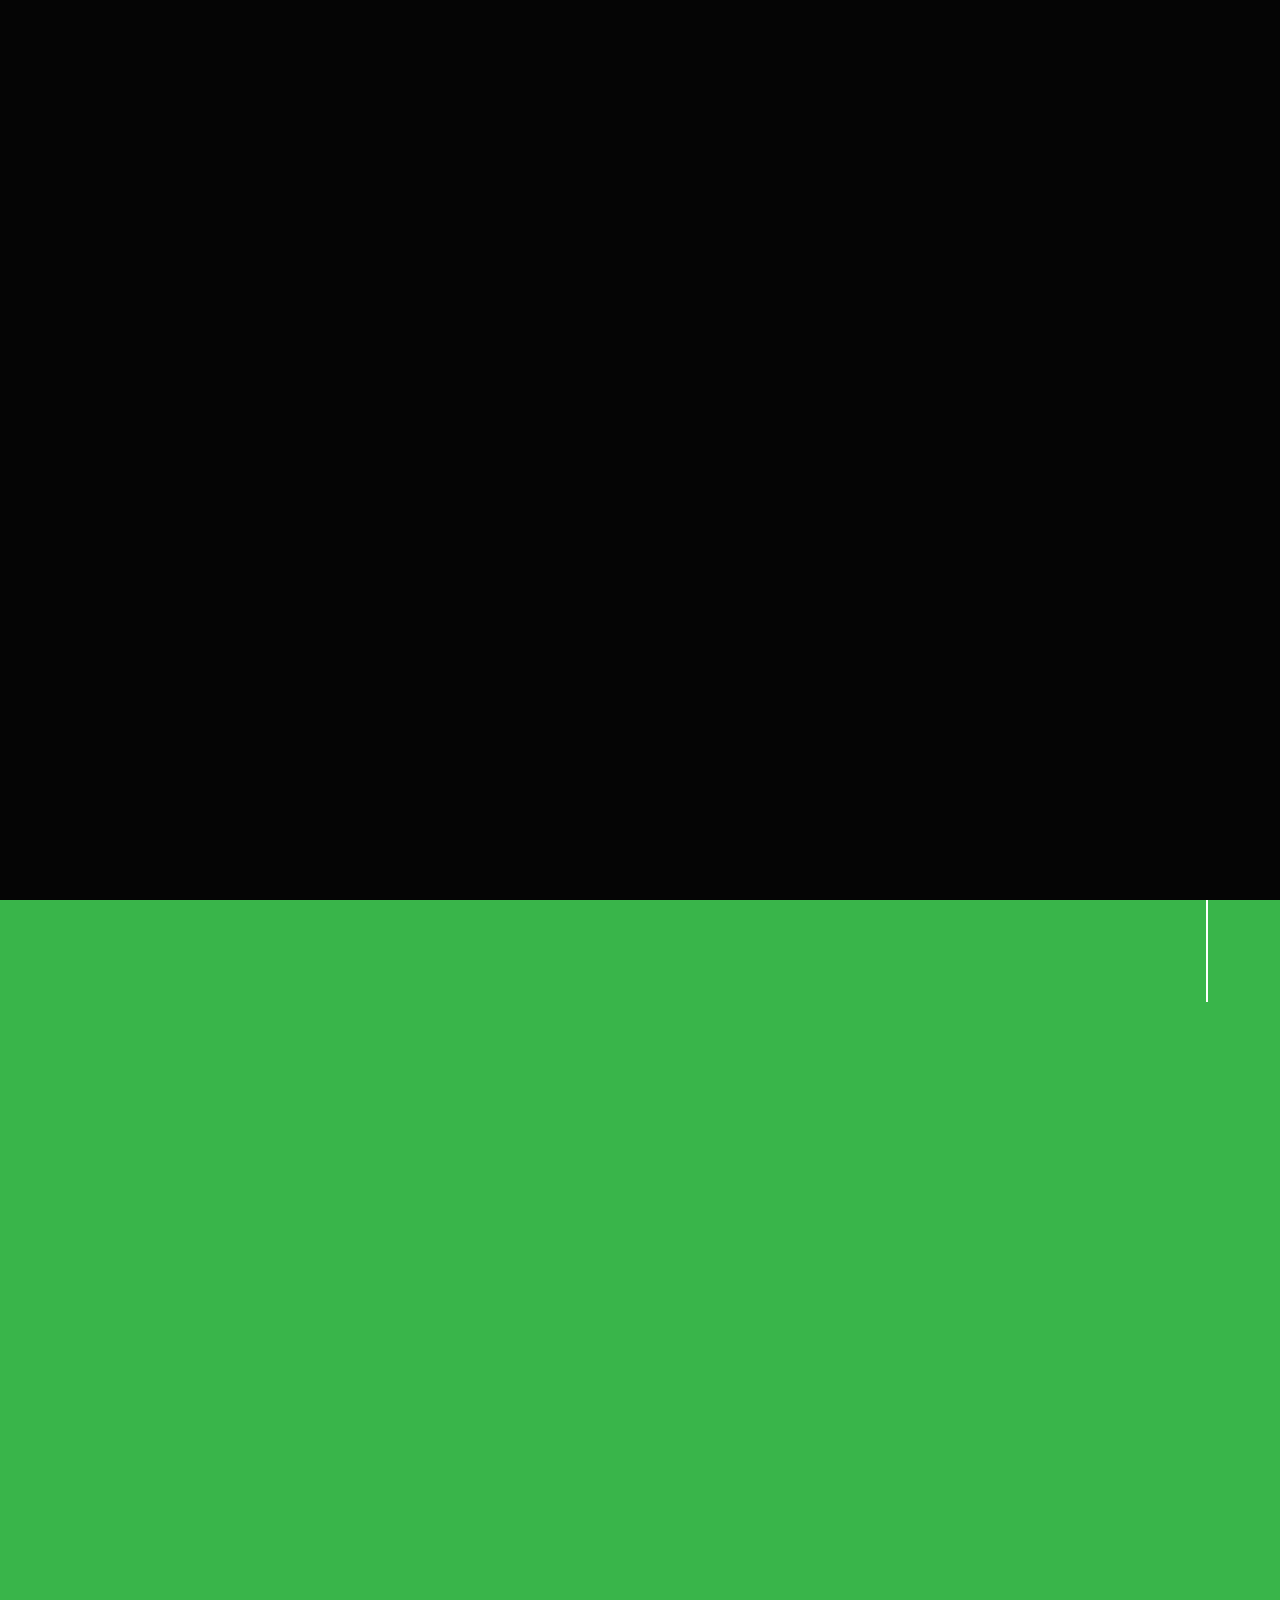
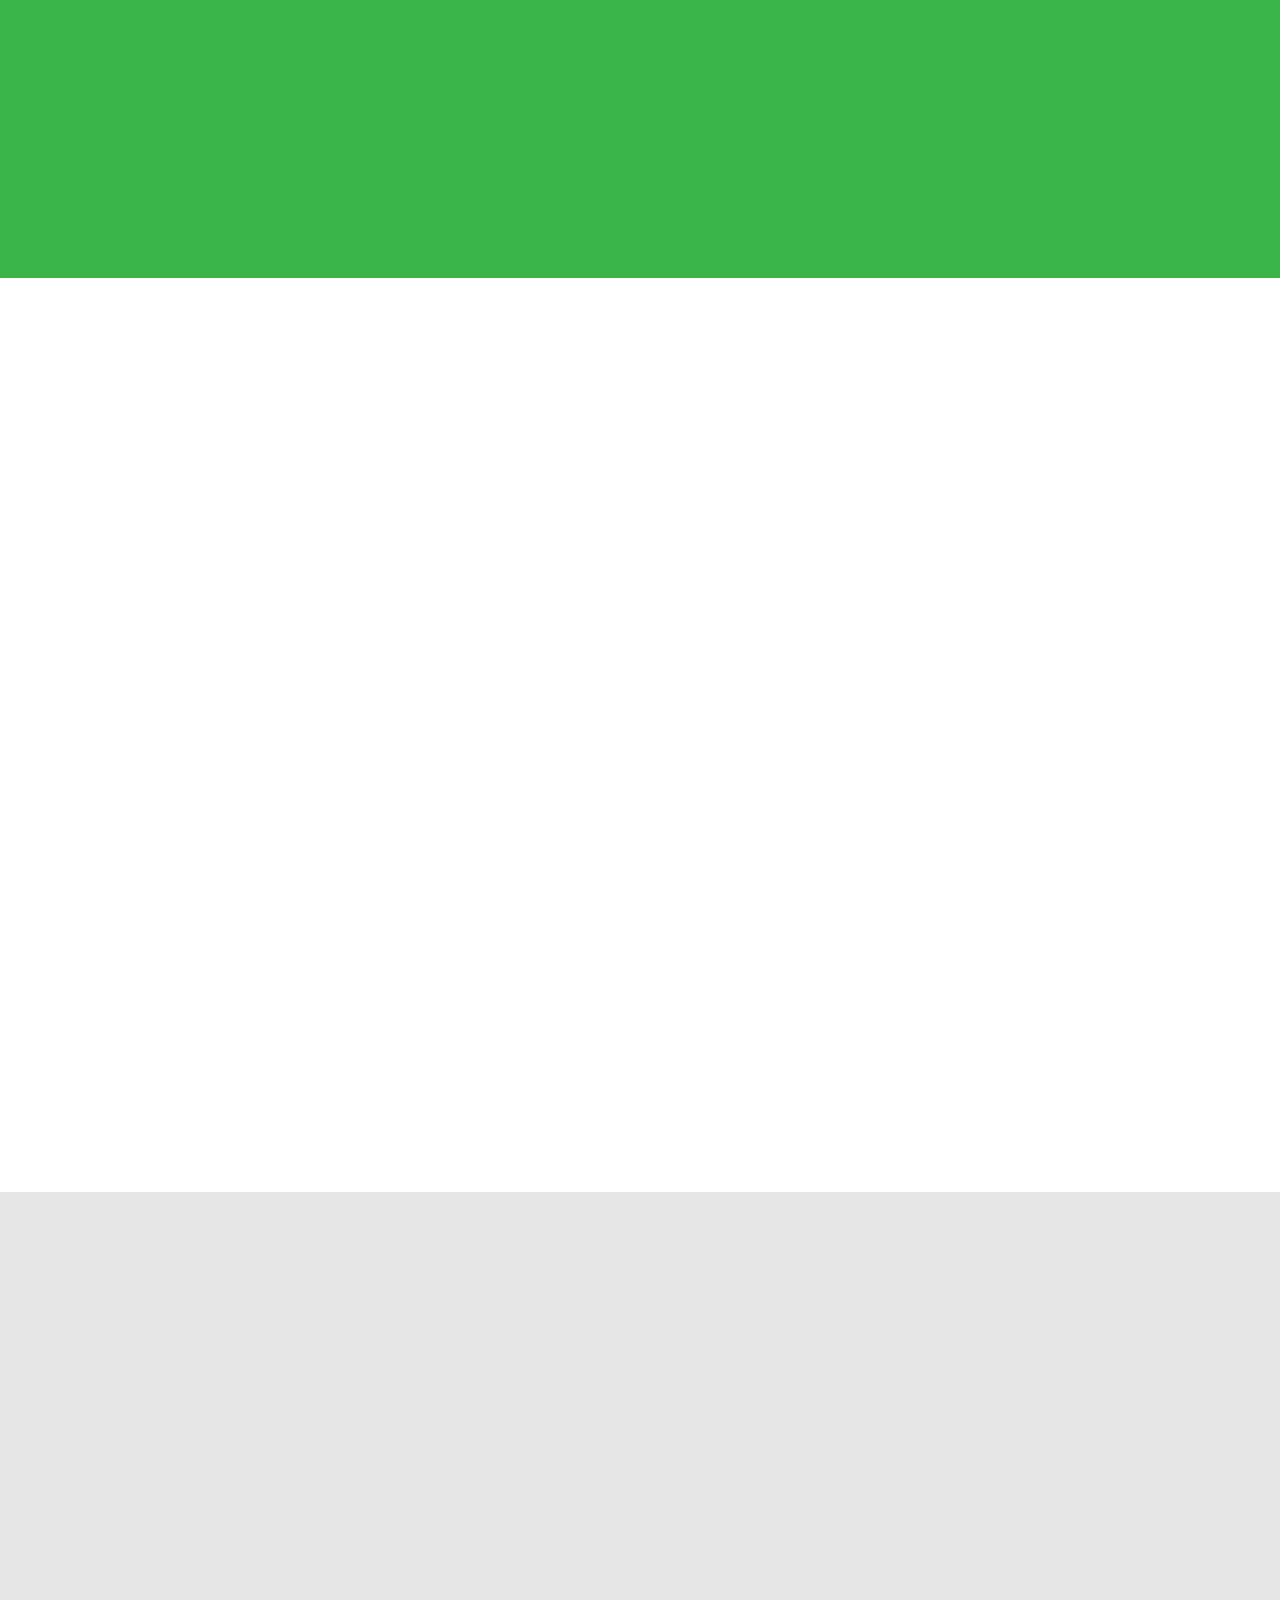
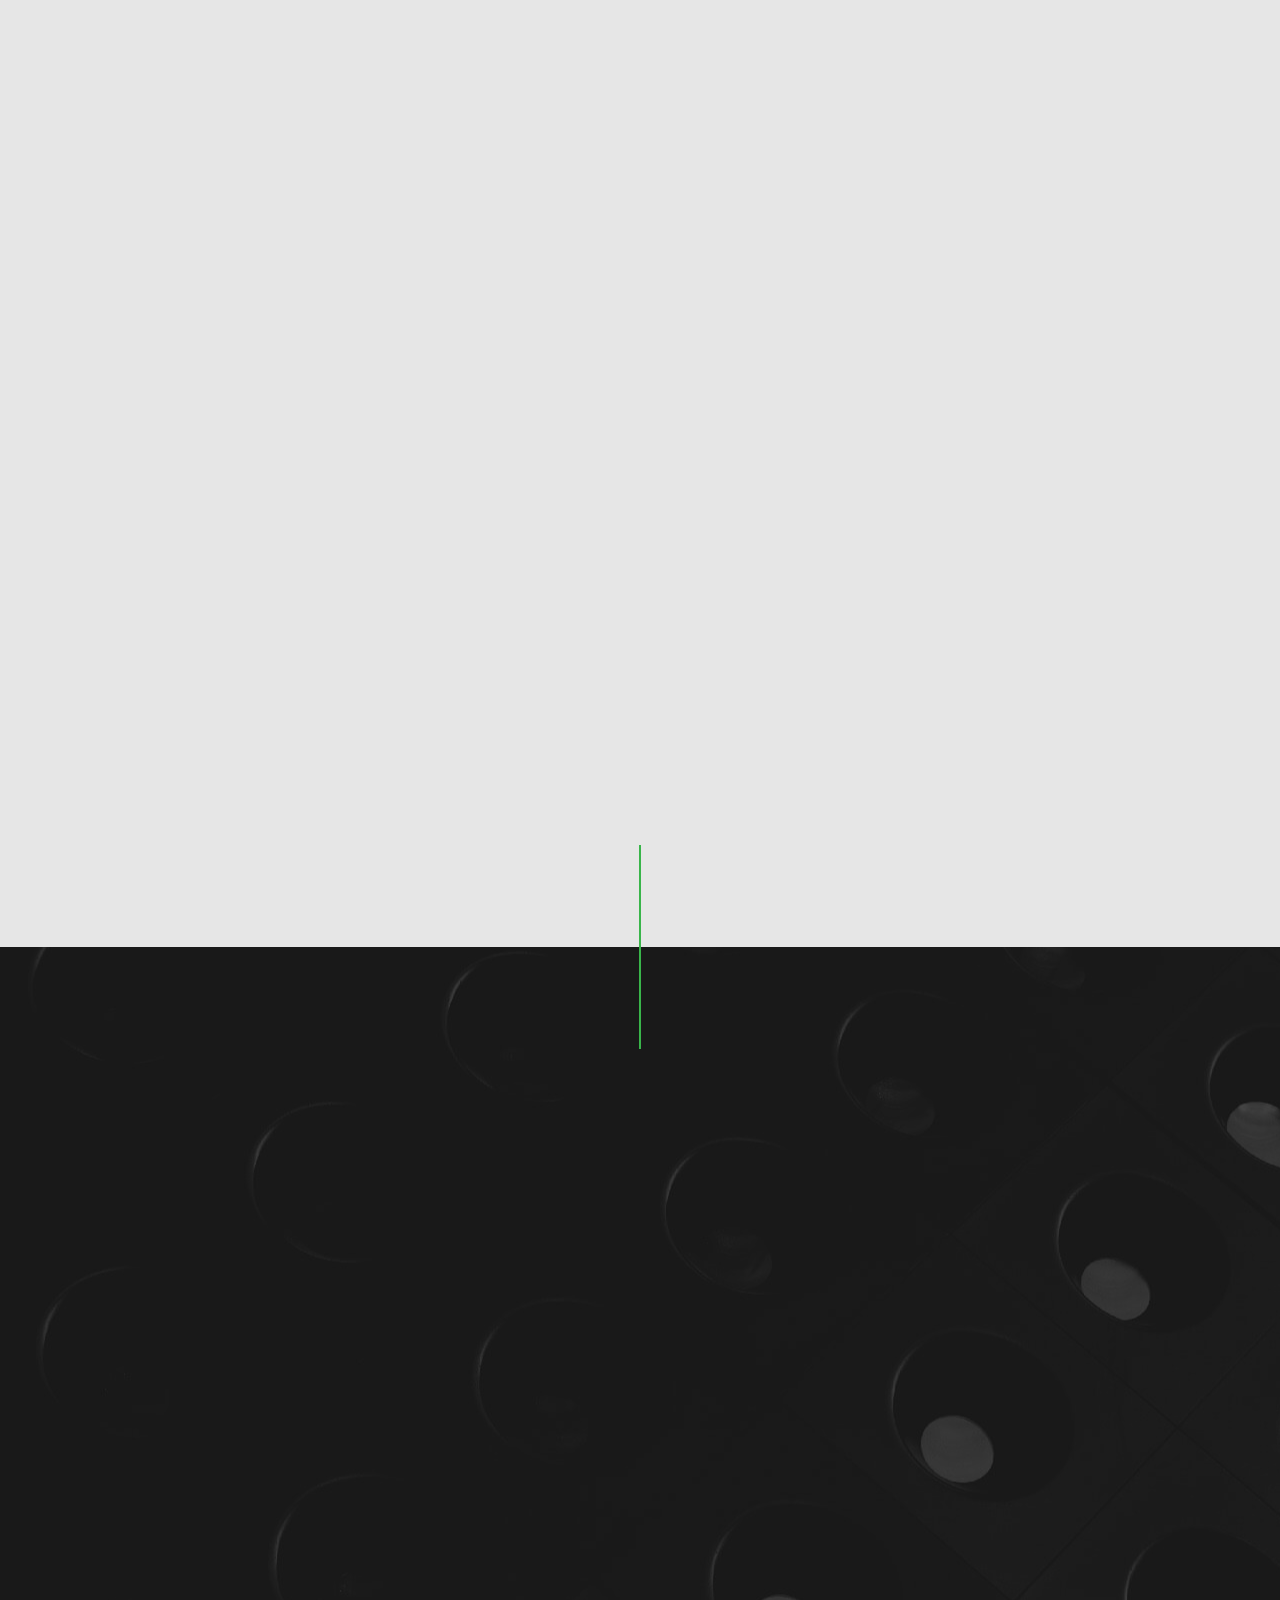
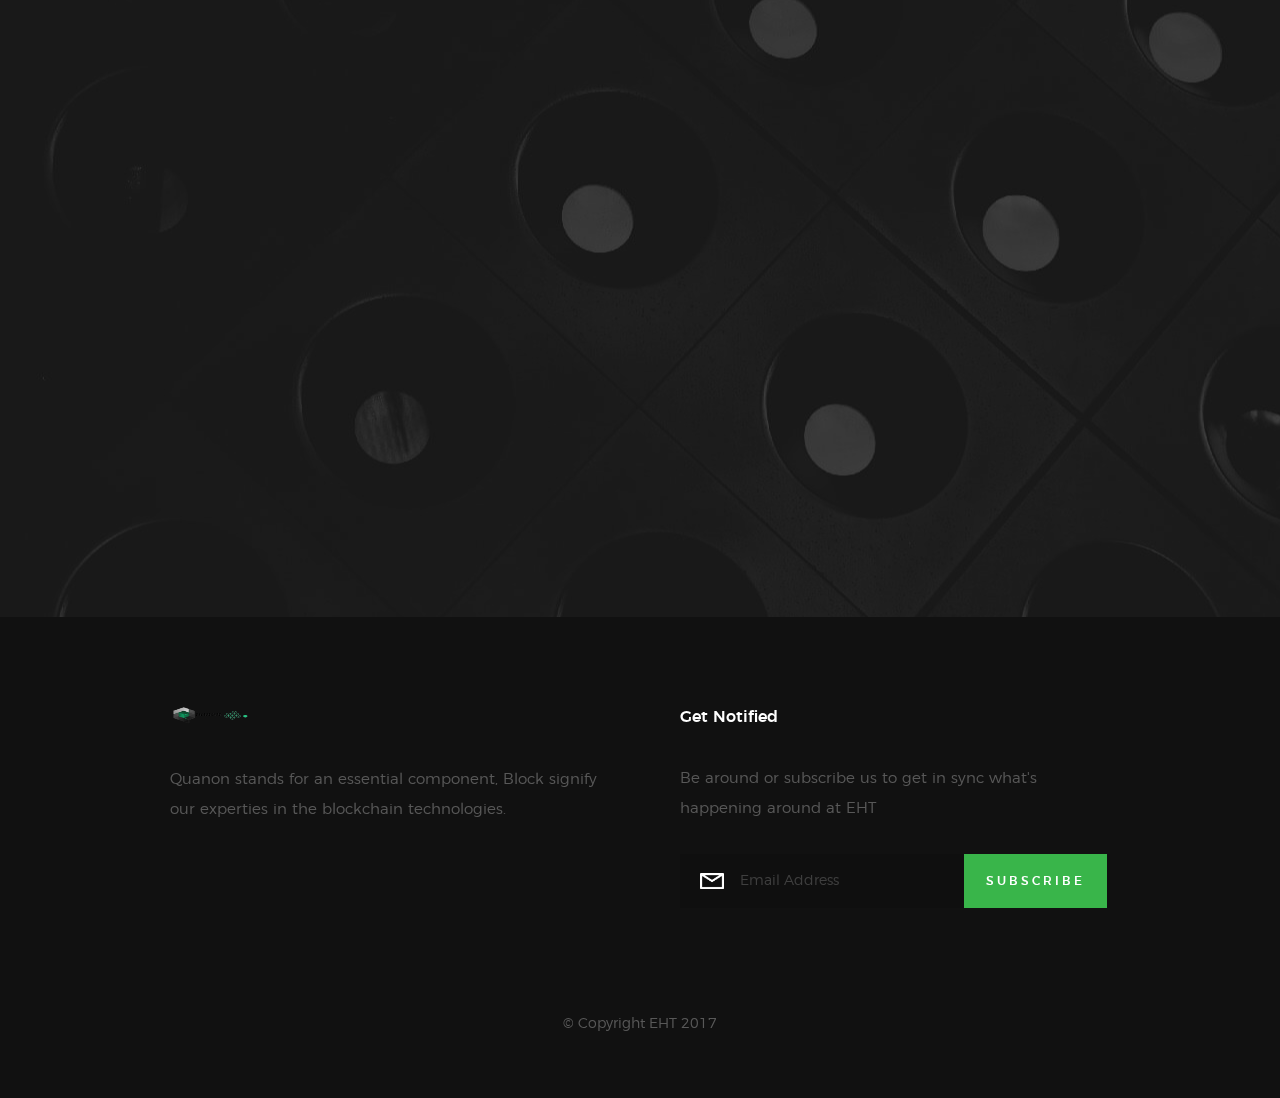
<file: index.html>
﻿<!DOCTYPE html>
<!--[if lt IE 9 ]><html class="no-js oldie" lang="en"> <![endif]-->
<!--[if IE 9 ]><html class="no-js oldie ie9" lang="en"> <![endif]-->
<!--[if (gte IE 9)|!(IE)]><!-->
<html class="no-js" lang="en">
<!--<![endif]-->

<head>

    <!--- basic page needs
    ================================================== -->
    <meta charset="utf-8">
    <title>EHT | Unleash the power of decentralized technologies</title>
    <meta name="description" content="Unleash the power of decentralized technologies">
    <meta name="author" content="EHT">

    <!-- mobile specific metas
    ================================================== -->
    <meta name="viewport" content="width=device-width, initial-scale=1">

    <!-- CSS
    ================================================== -->
    <link rel="stylesheet" href="css/base.css">
    <link rel="stylesheet" href="css/vendor.css">
    <link rel="stylesheet" href="css/main.css">
    <link rel="stylesheet" href="css/style.css">

    <!-- script
    ================================================== -->
    <script src="js/modernizr.js"></script>
    <script src="js/pace.min.js"></script>
    <!-- <script src="js/particles.js"></script> -->

    <!-- favicons
    ================================================== -->
    <link rel="shortcut icon" href="favicon.ico" type="image/x-icon">
    <link rel="icon" href="favicon.ico" type="image/x-icon">

</head>

<body id="top">


    <!-- header
    ================================================== -->
    <header class="s-header">

        <div class="header-logo">
            <a class="site-logo" href="index.html">
                <img src="images/logo.png" alt="Homepage">
            </a>
        </div>

        <nav class="header-nav">

            <a href="#0" class="header-nav__close" title="close"><span>Close</span></a>

            <div class="header-nav__content">
                <h3>EHT</h3>
                
                <ul class="header-nav__list">
                    <li class="current"><a class="smoothscroll"  href="#home" title="home">Home</a></li>
                    <li><a class="smoothscroll"  href="#about" title="about">About</a></li>
                    <li><a class="smoothscroll"  href="#services" title="services">Services</a></li>
              <!--      <li><a class="smoothscroll"  href="#works" title="works">Works</a></li> -->
                    <li><a class="smoothscroll"  href="#team" title="team">Team</a></li>
                    <li><a class="smoothscroll"  href="#contact" title="contact">Contact</a></li>
                </ul>
    
                <p>Unleash the power of decentralized <a href='#0'>technologies</a></p>
    
                <ul class="header-nav__social">
                    <li>
                        <a href="https://t.m/wcsetalks"><i class="fa fa-facebook"></i></a>
                    </li>
                    <li>
                        <a href="https://twitter.com/eht_io"><i class="fa fa-twitter"></i></a>
                    </li>
            
                </ul>

            </div> <!-- end header-nav__content -->

        </nav>  <!-- end header-nav -->

        <a class="header-menu-toggle" href="#0">
            <span class="header-menu-text">Menu</span>
            <span class="header-menu-icon"></span>
        </a>

    </header> <!-- end s-header -->

    <!-- home
    ================================================== -->
    <section id="home" class="s-home target-section" data-parallax="scroll" data-image-src="images/5.jpg" data-natural-width=3000 data-natural-height=2000 data-position-y=center>

   <!--     <div class="overlay"></div>
        <div class="shadow-overlay"></div>
        <div class="home-content">

            <div class="row home-content__main">  -->
                <div id="particles-js">
                    <div class="btext">
                        <h1 style="color:#00FFFF;">Welcome to EHT</h1>

                <p>
                    Unleash the power of disruptive
                    technologies to facilitate
                    sustainability in core
                    sectors.
                </p>
                        <a href="#contact" class="smoothscroll btn btn--stroke">
                            Start a Project
                        </a>
                        <a href="#about" class="smoothscroll btn btn--stroke">
                            More About Us
                        </a>
                    </div>
                </div>
            </div>


                <div class="home-content__buttons">

                </div>

     

            <div class="home-content__scroll">
                <a href="#about" class="scroll-link smoothscroll">
                 <!--   <span>Scroll Down</span> -->
                </a>
            </div>

            <div class="home-content__line"></div>

        </div> <!-- end home-content -->


        <ul class="home-social">
            <li>
                <a href="https://t.me/wcsetalks"><i class="fa fa-facebook" aria-hidden="true"></i><span>Telegram</span></a>
            </li>
            <li>
                <a href="https://twitter.com/eht_io"><i class="fa fa-twitter" aria-hidden="true"></i><span>Twitter</span></a>
            </li>
            </ul> 
        <!-- end home-social -->

    </section> <!-- end s-home -->


    <!-- about
    ================================================== -->
    <section id='about' class="s-about">

        <div class="row section-header has-bottom-sep" data-aos="fade-up">
            <div class="col-full">
                <h3 class="subhead subhead--dark">About Us</h3>
                <h1 class="display-1 display-1--light">We are EHT</h1>
            </div>
        </div> <!-- end section-header -->

        <div class="row about-desc" data-aos="fade-up">
            <div class="col-full">
                <p>
                EHT was founded by a team of developers from Kivy, Electrum and contributors from Ethereum, Hyperledger, Kubernetes to support and drive the open decentralized ecosystem. We are experienced in working with many blockchain fabrics including the Bitcoin Blockchain, Ripple, Ethereum, Hyperledger. We simplify and provide solutions on open source Blockchain ecosystem to developers, consumers and enterprise to become an accelerator for the technology-driven enterprise.
                </p>
            </div>
        </div> <!-- end about-desc -->

        <div class="row about-stats stats block-1-4 block-m-1-2 block-mob-full" data-aos="fade-up">
                
            <div class="col-block stats__col ">
                <div class="stats__count">127</div>
                <h5>Meetups/Conferences</h5>
            </div>
            <div class="col-block stats__col">
                <div class="stats__count">1505</div>
                <h5>Cups of Coffee</h5>
            </div>
            <div class="col-block stats__col">
                <div class="stats__count">42</div>
                <h5>Projects Completed</h5>
            </div>
            <div class="col-block stats__col">
                <div class="stats__count">56</div>
                <h5>Happy Clients</h5> 
            </div>

        </div> <!-- end about-stats -->

        <div class="about__line"></div>

    </section> <!-- end s-about -->


    <!-- services
    ================================================== -->
    <section id='services' class="s-services">

        <div class="row section-header has-bottom-sep" data-aos="fade-up">
            <div class="col-full">
                <h3 class="subhead">What We Do</h3>
                <h1 class="display-2">We’ve got everything you need to launch and grow your business</h1>
            </div>
        </div> <!-- end section-header -->

        <div class="row services-list block-1-2 block-tab-full">

            <div class="col-block service-item" data-aos="fade-up">
                <div class="service-icon">
                    <i class="icon-paint-brush"></i>
                </div>
                <div class="service-text">
                    <h3 class="h2">Blockchain Research</h3>
                    <p>We do strategic planning to creating architecture spanning from writing Whitepapers to Technical auditing.
                    </p>
                </div>
            </div>

            <div class="col-block service-item" data-aos="fade-up">
                <div class="service-icon">
                    <i class="icon-group"></i>
                </div>
                <div class="service-text">
                    <h3 class="h2">Cross Platform Development</h3>
                    <p>We develop softwares that can be used on multiple platforms.
                    </p>
                </div>
            </div>

          <!--  <div class="col-block service-item" data-aos="fade-up">
                <div class="service-icon">
                    <i class="icon-megaphone"></i>
                </div>  
                <div class="service-text">
                    <h3 class="h2">Marketing</h3>
                    <p>Nemo cupiditate ab quibusdam quaerat impedit magni. Earum suscipit ipsum laudantium. 
                    Quo delectus est. Maiores voluptas ab sit natus veritatis ut. Debitis nulla cumque veritatis.
                    Sunt suscipit voluptas ipsa in tempora esse soluta sint.
                    </p>
                </div>
            </div>

            <div class="col-block service-item" data-aos="fade-up">
                <div class="service-icon">
                    <i class="icon-earth"></i>
                </div>
                <div class="service-text">
                    <h3 class="h2">Web Design</h3>
                    <p>Nemo cupiditate ab quibusdam quaerat impedit magni. Earum suscipit ipsum laudantium. 
                    Quo delectus est. Maiores voluptas ab sit natus veritatis ut. Debitis nulla cumque veritatis.
                    Sunt suscipit voluptas ipsa in tempora esse soluta sint.
                    </p>
                </div>
            </div>
            -->
            <div class="col-block service-item" data-aos="fade-up">
                <div class="service-icon">
                    <i class="icon-cube"></i>
                </div>
                <div class="service-text">
                    <h3 class="h2">Open Source technologies</h3>
                    <p>We develop open source software based on Blockchain, Ethereum and Hyperledger technologies
                    and simplify solutions based on decentralized technology such as Consortium Blockchain, Cryptowallets.
                    </p>
                </div>
            </div>
    
            <div class="col-block service-item" data-aos="fade-up">
                <div class="service-icon"><i class="icon-lego-block"></i></div>
                <div class="service-text">
                    <h3 class="h2">Smart Contract Development</h3>
                    <p>We believe that Disruptive Technologies like Crypto currencies and Blockchains with Smart self executing contracts will be the basis of a new economic era that will bring about prosperity and opportunities in areas that we never before thought possible.
                    </p>
                </div>
            </div>

        </div> <!-- end services-list -->

    </section> <!-- end s-services -->

    <!-- works
    ================================================== -->
<!--    <section id='works' class="s-works">

        <div class="intro-wrap">
                
            <div class="row section-header has-bottom-sep light-sep" data-aos="fade-up">
                <div class="col-full">
                    <h3 class="subhead">Works</h3>
                    <h1 class="display-2 display-2--light">We love what we do, check out some of our latest works</h1>
                </div>
            </div> <!-- end section-header -->

      <!--  </div> <!-- end intro-wrap -->

<!--        <div class="row works-content">
            <div class="col-full masonry-wrap">
                <div class="masonry">
    
                    <div class="masonry__brick" data-aos="fade-up">
                        <div class="item-folio">
                                
                            <div class="item-folio__thumb">
                                <a href="images/portfolio/gallery/p7.png" class="thumb-link" title="Shutterbug" data-size="1050x700">
                                    <img src="images/portfolio/gallery/p7.png"
                                         srcset="images/portfolio/gallery/p7.png 1x, images/portfolio/lady-shutterbug@2x.jpg 2x" alt="">
                                </a>
                            </div>
    
                            <div class="item-folio__text">
                                <h3 class="item-folio__title">
                                    Shutterbug
                                </h3>
                                <p class="item-folio__cat">
                                    Branding
                                </p>
                            </div>
    
                            <a href="https://www.behance.net/" class="item-folio__project-link" title="Project link">
                                <i class="icon-link"></i>
                            </a>
    
                            <div class="item-folio__caption">
                                <p>Vero molestiae sed aut natus excepturi. Et tempora numquam. Temporibus iusto quo.Unde dolorem corrupti neque nisi.</p>
                            </div>
    
                        </div>
                    </div> <!-- end masonry__brick -->

<!--                    <div class="masonry__brick" data-aos="fade-up">
                        <div class="item-folio">
                                
                            <div class="item-folio__thumb">
                                <a href="images/portfolio/gallery/g-woodcraft.jpg" class="thumb-link" title="Woodcraft" data-size="1050x700">
                                    <img src="images/portfolio/woodcraft.jpg" 
                                         srcset="images/portfolio/woodcraft.jpg 1x, images/portfolio/woodcraft@2x.jpg 2x" alt="">
                                </a>
                            </div>
    
                            <div class="item-folio__text">
                                <h3 class="item-folio__title">
                                    Woodcraft
                                </h3>
                                <p class="item-folio__cat">
                                    Web Design
                                </p>
                            </div>
    
                            <a href="https://www.behance.net/" class="item-folio__project-link" title="Project link">
                                <i class="icon-link"></i>
                            </a>
    
                            <div class="item-folio__caption">
                                <p>Vero molestiae sed aut natus excepturi. Et tempora numquam. Temporibus iusto quo.Unde dolorem corrupti neque nisi.</p>
                            </div>
    
                        </div>
                    </div> <!-- end masonry__brick -->
    
<!--                    <div class="masonry__brick" data-aos="fade-up">
                        <div class="item-folio">
                                
                            <div class="item-folio__thumb">
                                <a href="images/portfolio/gallery/g-beetle.jpg" class="thumb-link" title="The Beetle Car" data-size="1050x700">
                                    <img src="images/portfolio/the-beetle.jpg"
                                         srcset="images/portfolio/the-beetle.jpg 1x, images/portfolio/the-beetle@2x.jpg 2x" alt="">
                                </a>
                            </div>
    
                            <div class="item-folio__text">
                                <h3 class="item-folio__title">
                                    The Beetle
                                </h3>
                                <p class="item-folio__cat">
                                    Web Development
                                </p>
                            </div>
    
                            <a href="https://www.behance.net/" class="item-folio__project-link" title="Project link">
                                <i class="icon-link"></i>
                            </a>
    
                            <div class="item-folio__caption">
                                <p>Vero molestiae sed aut natus excepturi. Et tempora numquam. Temporibus iusto quo.Unde dolorem corrupti neque nisi.</p>
                            </div>
    
                        </div>
                    </div> <!-- end masonry__brick -->
    
<!--                    <div class="masonry__brick" data-aos="fade-up">
                        <div class="item-folio">
                                
                            <div class="item-folio__thumb">
                                <a href="images/portfolio/gallery/g-grow-green.jpg" class="thumb-link" title="Grow Green" data-size="1050x700">
                                    <img src="images/portfolio/grow-green.jpg" 
                                         srcset="images/portfolio/grow-green.jpg 1x, images/portfolio/grow-green@2x.jpg 2x" alt="">
                                </a>
                            </div>
    
                            <div class="item-folio__text">
                                <h3 class="item-folio__title">
                                    Grow Green
                                </h3>
                                <p class="item-folio__cat">
                                    Branding
                                </p>
                            </div>
    
                            <a href="https://www.behance.net/" class="item-folio__project-link" title="Project link">
                                <i class="icon-link"></i>
                            </a>
    
                            <div class="item-folio__caption">
                                <p>Vero molestiae sed aut natus excepturi. Et tempora numquam. Temporibus iusto quo.Unde dolorem corrupti neque nisi.</p>
                            </div>
    
                        </div>
                    </div> <!-- end masonry__brick -->

<!--                    <div class="masonry__brick" data-aos="fade-up">
                        <div class="item-folio">
                                
                            <div class="item-folio__thumb">
                                <a href="images/portfolio/gallery/g-guitarist.jpg" class="thumb-link" title="Guitarist" data-size="1050x700">
                                    <img src="images/portfolio/guitarist.jpg" 
                                         srcset="images/portfolio/guitarist.jpg 1x, images/portfolio/guitarist@2x.jpg 2x" alt="">
                                </a>
                            </div>
    
                            <div class="item-folio__text">
                                <h3 class="item-folio__title">
                                    Guitarist
                                </h3>
                                <p class="item-folio__cat">
                                    Web Design
                                </p>
                            </div>
    
                            <a href="https://www.behance.net/" class="item-folio__project-link" title="Project link">
                                <i class="icon-link"></i>
                            </a>
    
                            <div class="item-folio__caption">
                                <p>Vero molestiae sed aut natus excepturi. Et tempora numquam. Temporibus iusto quo.Unde dolorem corrupti neque nisi.</p>
                            </div>
    
                        </div>
                    </div> <!-- end masonry__brick -->
    
<!--                    <div class="masonry__brick" data-aos="fade-up">
                        <div class="item-folio">
                                
                            <div class="item-folio__thumb">
                                <a href="images/portfolio/gallery/g-palmeira.jpg" class="thumb-link" title="Palmeira" data-size="1050x700">
                                    <img src="images/portfolio/palmeira.jpg"
                                         srcset="images/portfolio/palmeira.jpg 1x, images/portfolio/palmeira@2x.jpg 2x" alt="">
                                </a>
                            </div>
    
                            <div class="item-folio__text">
                                <h3 class="item-folio__title">
                                    Palmeira
                                </h3>
                                <p class="item-folio__cat">
                                    Web Design
                                </p>
                            </div>
    
                            <a href="https://www.behance.net/" class="item-folio__project-link" title="Project link">
                                <i class="icon-link"></i>
                            </a>
    
                            <div class="item-folio__caption">
                                <p>Vero molestiae sed aut natus excepturi. Et tempora numquam. Temporibus iusto quo.Unde dolorem corrupti neque nisi.</p>
                            </div>
    
                        </div>
                    </div> <!-- end masonry__brick -->

<!--                </div> <!-- end masonry -->
<!--            </div> <!-- end col-full -->
<!--        </div> <!-- end works-content -->

<!--    </section> <!-- end s-works -->

    <!-- teams
    ================================================== -->
        <!-- Teams -->
        <section id="clients" class="s-clients">
            <div class="row section-header" data-aos="fade-up">
                <div class="col-full">
                    <h3 class="subhead">Our Team</h3>
                        <h1 class="display-2">Where interest match,
                            we came up like team!</h1>
                            <img src="images/team/bar.svg">
                </div>
            </div> <!-- end section header -->

                   <!-- <div class="col-md-3 col-sm-3 wow fadeInDown">
                        <div class="box-inner text-center">
                            <div class="box-icon">
                                <img src="images/team/akshay.jpg" width="150" alt="Feature">
                            </div>
                            <div class="team-info">
                                <h1>Akshay Aurora</h1>
                                <p>CEO & Co-founder</p>
                                <ul class="social-links">
                                    <li><a href="https://github.com/akshayaurora" target="_blank"><i class="fa fa-github" aria-hidden="true"></i></a></li>
                                    <li><a href="https://twitter.com/quanon_akkshay" target="_blank"><i class="fa fa-twitter" aria-hidden="true"></i></a></li>
                                    <li><a href="https://www.linkedin.com/in/quanon/" target="_blank"><i class="fa fa-linkedin" aria-hidden="true"></i></a></li>
                                </ul>
                            </div>
                        </div>
                    </div>
                    <div class="col-md-3 col-sm-3 wow fadeInDown">
                        <div class="box-inner text-center">
                            <div class="box-icon">
                                <img src="images/team/amit.jpg" width="150" alt="Feature">
                            </div>
                            <div class="team-info">
                                <h1>Amit Kumar Jaiswal</h1>
                                <p>CTO & Co-founder</p>
                                <ul class="social-links">
                                    <li><a href="https://github.com/amitkumarj441" target="_blank"><i class="fa fa-github" aria-hidden="true"></i></a></li>
                                    <li><a href="https://twitter.com/AMIT_GKP" target="_blank"><i class="fa fa-twitter" aria-hidden="true"></i></a></li>
                                    <li><a href="https://www.linkedin.com/in/amitkumarjaiswal1/" target="_blank"><i class="fa fa-linkedin" aria-hidden="true"></i></a></li>
                                </ul>
                            </div>
                        </div>
                    </div>
                    <div class="col-md-3 col-sm-3 wow fadeInDown">
                        <div class="box-inner text-center">
                            <div class="box-icon">
                                <img src="images/team/vipin.png" width="150" alt="Feature">
                            </div>
                            <div class="team-info">
                                <h1>Vipin Kumar Rathi</h1>
                                <p>COO & Co-founder</p>
                                <ul class="social-links">
                                    <li><a href="https://github.com/viprat" target="_blank"><i class="fa fa-github" aria-hidden="true"></i></a></li>
                                    <li><a href="https://twitter.com/vipratos" target="_blank"><i class="fa fa-twitter" aria-hidden="true"></i></a></li>
                                    <li><a href="https://www.linkedin.com/in/vipin-rathi-08b437bb/" target="_blank"><i class="fa fa-linkedin" aria-hidden="true"></i></a></li>
                                </ul>
                            </div>
                        </div>
                    </div>  -->

        <div class="row clients-testimonials" data-aos="fade-up">
            <div class="col-full">
                <div class="testimonials">

                    <div class="testimonials__slide">

                        <p>Akkshay is huge open source enthusiast, he has helped bootstrap different communities like Kivy, PyDelhi, ILUGD, CryptoCurrencyIndia, HyperLedger Delhi/NCR & chaired conferences like PyDelhiConf, Pycon-India, Global Blockchain Conference.

                        He has been involved and working on blockchain based projects from 2011 onwards, he is one of the core developers of Kivy framework & Electrum bitcoin wallet that has been built on top of it.</p>

                        <img src="images/team/akshay.jpg" alt="Author image" class="testimonials__avatar">
                        <div class="testimonials__info">
                            <span class="testimonials__name">Akshay Arora</span>
                            <span class="testimonials__pos">CEO & Co-founder</span>
                            <ul class="contact-social">
                                <li><a href="https://github.com/akshayaurora" target="_blank"><i class="fa fa-github" aria-hidden="true"></i></a></li>
                                <li><a href="https://twitter.com/quanon_akkshay" target="_blank"><i class="fa fa-twitter" aria-hidden="true"></i></a></li>
                                <li><a href="https://www.linkedin.com/in/quanon/" target="_blank"><i class="fa fa-linkedin" aria-hidden="true"></i></a></li>
                            </ul>
                        </div>

                    </div>
                      <!--
                    <div class="testimonials__slide">
                        
                        <p>Vipin Rathi is a Research Scholar. He worked in CERN Switzerland, CSIR Delhi, Deutsche Telekom Berlin. His research interests are Decentralized Anonymous Micropayments, ZK protocols, Decentralized Protocols, Blockchain Security, Privacy and Scalability, Software Defined Networking, Network Function Virtualization, Container networking and packet sampling. He is COO and Co-Founder of Quanon Blocks.</p>

                        <img src="images/team/vipin.png" alt="Author image" class="testimonials__avatar">
                        <div class="testimonials__info">
                            <span class="testimonials__name">Vipin Rathi</span>
                            <span class="testimonials__pos">COO & Co-founder</span>
                            <ul class="contact-social">
                                <li><a href="https://github.com/viprat" target="_blank"><i class="fa fa-github" aria-hidden="true"></i></a></li>
                                <li><a href="https://twitter.com/vipratos" target="_blank"><i class="fa fa-twitter" aria-hidden="true"></i></a></li>
                                <li><a href="https://www.linkedin.com/in/vipin-rathi-08b437bb/" target="_blank"><i class="fa fa-linkedin" aria-hidden="true"></i></a></li>
                            </ul>
                        </div>

                    </div>
                             -->
                    <div class="testimonials__slide">
                        
                        <p>Amit is an open hacktivist and currently a PhD Researcher in University of Bedfordshire, United Kingdom working on Quantum Information Retrieval.
                            He is an active contributor to Ethereum Foundation, Blockchain projects and leading the R & D team at EHT.</p>

                        <img src="images/team/amit.jpg" alt="Author image" class="testimonials__avatar">
                        <div class="testimonials__info">
                            <span class="testimonials__name">Amit Kumar Jaiswal</span>
                            <span class="testimonials__pos">CTO & Co-founder</span>
                            <ul class="contact-social">
                                <li><a href="https://github.com/amitkumarj441" target="_blank"><i class="fa fa-github" aria-hidden="true"></i></a></li>
                                <li><a href="https://twitter.com/AMIT_GKP" target="_blank"><i class="fa fa-twitter" aria-hidden="true"></i></a></li>
                                <li><a href="https://www.linkedin.com/in/amitkumarjaiswal1/" target="_blank"><i class="fa fa-linkedin" aria-hidden="true"></i></a></li>
                            </ul>
                        </div>

                    </div>

                    <!--
                    <div class="testimonials__slide">
                        
                        <p>Shubham is Blockchain Enthusiast and Ethereum Contributor, And have been working on Blockchain technologies since 2015 onwards, and has worked on Bitcoin Blockchain, Ethereum Development, Hyperledger Fabric, Chaincode, Solidity Smart Contracts, Decentralized Web Applications, Corporate Blockchains, Decentralized Exchange Platform, CryptoCurrency Mining Servers.
                        He is very active in open source community, and helped many community events/meetups for PyDelhi, ILUGD, CryptoCurrencyIndia, HyperLedger Delhi/NCR & volunteered in conferences like Pycon-India, Global Blockchain Conference.
                        </p>

                        <img src="images/team/shubham.jpg" alt="Author image" class="testimonials__avatar">
                        <div class="testimonials__info">
                            <span class="testimonials__name">Shubham Tatvamasi</span>
                            <span class="testimonials__pos">CBO</span>
                            <ul class="contact-social">
                                <li><a href="https://github.com/ShubhamTatvamasi" target="_blank"><i class="fa fa-github" aria-hidden="true"></i></a></li>
                                <li><a href="https://twitter.com/STatvamasi" target="_blank"><i class="fa fa-twitter" aria-hidden="true"></i></a></li>
                                <li><a href="https://linkedin.com/in/shubhamtatvamasi" target="_blank"><i class="fa fa-linkedin" aria-hidden="true"></i></a></li>
                            </ul>
                        </div>

                    </div> -->

                    <div class="testimonials__slide">
                        
                        <p>Vinay is open hacktivist and hyperlegendery BlockChain techy. He started working on BlockChain from 2016. He is expert in HyperLedger Fabric, Composer, Iroha, Sawtooth, ChainCode and also other BlockChain technology like Etherium, Bitcoin, Solidity Smart Contract, BlockChain Protocol. He also completed the various government projects such as VahanService, Aadhaar API integration, E-Sign Integration.
                        </p>

                        <img src="images/team/vinay.jpg" alt="Author image" class="testimonials__avatar">
                        <div class="testimonials__info">
                            <span class="testimonials__name">Vinay Chaudhary</span>
                            <span class="testimonials__pos"> CIO & Hyperledger Developer</span>
                            <ul class="contact-social">
                                <li><a href="https://github.com/vinaychaudharyofficial" target="_blank"><i class="fa fa-github" aria-hidden="true"></i></a></li>
                                <li><a href="https://twitter.com/_VinayChaudhary" target="_blank"><i class="fa fa-twitter" aria-hidden="true"></i></a></li>
                                <li><a href="https://www.linkedin.com/in/vinay-chaudhary-25369b36/" target="_blank"><i class="fa fa-linkedin" aria-hidden="true"></i></a></li>
                            </ul>
                        </div>

                    </div>

                    <div class="testimonials__slide">
                        
                        <p>Vaibhav is a research intern at EHT. He has worked on blockchain platforms like ethereum and stellar, and is also a key contributor in the development of DAO and Blockchain Wizard - "a platform to build your own tokens". He has also volunteered in several meetups and recently gave a talk on Automation of Blockchain in Microsoft.</p>

                        <img src="images/team/vaibhav.jpg" alt="Author image" class="testimonials__avatar">
                        <div class="testimonials__info">
                            <span class="testimonials__name">Vaibhav Aggarwal</span>
                            <span class="testimonials__pos">Research Intern</span>
                            <ul class="contact-social">
                                <li><a href="https://github.com/Vaibhav-Agg" target="_blank"><i class="fa fa-github" aria-hidden="true"></i></a></li>
                                <!-- <li><a href="" target="_blank"><i class="fa fa-twitter" aria-hidden="true"></i></a></li> -->
                                <li><a href="https://www.linkedin.com/in/vaibhav-agg/" target="_blank"><i class="fa fa-linkedin" aria-hidden="true"></i></a></li>
                            </ul>
                        </div>

                    </div>


                </div><!-- end testimonials -->
                
            </div> <!-- end col-full -->
         </div> <!-- end client-testimonials -->

     </section> <!-- end s-clients -->

    <!-- contact
    ================================================== -->
    <section id="contact" class="s-contact">

        <div class="overlay"></div>
        <div class="contact__line"></div>

        <div class="row section-header" data-aos="fade-up">
            <div class="col-full">
                <h3 class="subhead">Contact Us</h3>
                <h1 class="display-2 display-2--light">Reach out for a new project or just say hello</h1>
            </div>
        </div>

        <div class="row contact-content" data-aos="fade-up">
            
            <div class="contact-primary">

                <h3 class="h6">Send Us A Message</h3>

                <form name="contactForm" id="contactForm" method="post" action="" novalidate="novalidate">
                    <fieldset>
    
                    <div class="form-field">
                        <input name="contactName" type="text" id="contactName" placeholder="Your Name" value="" minlength="2" required="" aria-required="true" class="full-width">
                    </div>
                    <div class="form-field">
                        <input name="contactEmail" type="email" id="contactEmail" placeholder="Your Email" value="" required="" aria-required="true" class="full-width">
                    </div>
                    <div class="form-field">
                        <input name="contactSubject" type="text" id="contactSubject" placeholder="Subject" value="" class="full-width">
                    </div>
                    <div class="form-field">
                        <textarea name="contactMessage" id="contactMessage" placeholder="Your Message" rows="10" cols="50" required="" aria-required="true" class="full-width"></textarea>
                    </div>
                    <div class="form-field">
                        <button class="full-width btn--primary">Submit</button>
                        <div class="submit-loader">
                            <div class="text-loader">Sending...</div>
                            <div class="s-loader">
                                <div class="bounce1"></div>
                                <div class="bounce2"></div>
                                <div class="bounce3"></div>
                            </div>
                        </div>
                    </div>
    
                    </fieldset>
                </form>

                <!-- contact-warning -->
                <div class="message-warning">
                    Something went wrong. Please try again.
                </div> 
            
                <!-- contact-success -->
                <div class="message-success">
                    Your message was sent, thank you!<br>
                </div>

            </div> <!-- end contact-primary -->

            <div class="contact-secondary">
                <div class="contact-info">

                    <h3 class="h6 hide-on-fullwidth">Contact Info</h3>

                    <div class="cinfo">
                        <h5>Where to Find Us</h5>
                        <p>
                            New Delhi<br>
                            110085 India
                        </p>
                    </div>

                    <div class="cinfo">
                        <h5>Email Us At</h5>
                        <p>
                            contact@EHT.IO<br>
                            admin@EHT.IO
                        </p>
                    </div>

                    <div class="cinfo">
                        <h5>Call Us At</h5>
                        <p>
                            Phone: (+91)8896887656<br>
                        </p>
                    </div>

                    <ul class="contact-social">
                        <li>
                            <a href="https://facebook.com/EHT.IO"><i class="fa fa-facebook" aria-hidden="true"></i></a>
                        </li>
                        <li>
                            <a href="https://twitter.com/amit_gkp"><i class="fa fa-twitter" aria-hidden="true"></i></a>
                        </li>
                        <li>
                            <a href="https://github.com/EHT"><i class="fa fa-github" aria-hidden="true"></i></a>
                        </li>
                     <!--   <li>
                            <a href="#"><i class="fa fa-behance" aria-hidden="true"></i></a>
                        </li> -->
                        <li>
                            <a href="https://www.linkedin.com/company/EHT"><i class="fa fa-linkedin" aria-hidden="true"></i></a>
                        </li>
                    </ul> <!-- end contact-social -->

                </div> <!-- end contact-info -->
            </div> <!-- end contact-secondary -->

        </div> <!-- end contact-content -->

    </section> <!-- end s-contact -->


    <!-- footer
    ================================================== -->
    <footer>

        <div class="row footer-main">

            <div class="col-six tab-full left footer-desc">

                <div class="footer-logo"></div>
                Quanon stands for an essential component, Block signify our experties in the blockchain technologies.

            </div>

            <div class="col-six tab-full right footer-subscribe">

                <h4>Get Notified</h4>
                <p>Be around or subscribe us to get in sync what's happening around at EHT</p>

                <div class="subscribe-form">
                    <form id="mc-form" class="group" novalidate="true">
                        <input type="email" value="" name="EMAIL" class="email" id="mc-email" placeholder="Email Address" required="">
                        <input type="submit" name="subscribe" value="Subscribe">
                        <label for="mc-email" class="subscribe-message"></label>
                    </form>
                </div>

            </div>

        </div> <!-- end footer-main -->

        <div class="row footer-bottom">

            <div class="col-twelve">
                <div class="copyright">
                    <span>© Copyright EHT 2017</span>
                <!--    <span>Site Template by <a href="https://www.colorlib.com/">Colorlib</a></span>	-->
                </div>

                <div class="go-top">
                    <a class="smoothscroll" title="Back to Top" href="#top"><i class="icon-arrow-up" aria-hidden="true"></i></a>
                </div>
            </div>

        </div> <!-- end footer-bottom -->

    </footer> <!-- end footer -->


    <!-- photoswipe background
    ================================================== -->
    <div aria-hidden="true" class="pswp" role="dialog" tabindex="-1">

        <div class="pswp__bg"></div>
        <div class="pswp__scroll-wrap">

            <div class="pswp__container">
                <div class="pswp__item"></div>
                <div class="pswp__item"></div>
                <div class="pswp__item"></div>
            </div>

            <div class="pswp__ui pswp__ui--hidden">
                <div class="pswp__top-bar">
                    <div class="pswp__counter"></div><button class="pswp__button pswp__button--close" title="Close (Esc)"></button> <button class="pswp__button pswp__button--share" title=
                    "Share"></button> <button class="pswp__button pswp__button--fs" title="Toggle fullscreen"></button> <button class="pswp__button pswp__button--zoom" title=
                    "Zoom in/out"></button>
                    <div class="pswp__preloader">
                        <div class="pswp__preloader__icn">
                            <div class="pswp__preloader__cut">
                                <div class="pswp__preloader__donut"></div>
                            </div>
                        </div>
                    </div>
                </div>
                <div class="pswp__share-modal pswp__share-modal--hidden pswp__single-tap">
                    <div class="pswp__share-tooltip"></div>
                </div><button class="pswp__button pswp__button--arrow--left" title="Previous (arrow left)"></button> <button class="pswp__button pswp__button--arrow--right" title=
                "Next (arrow right)"></button>
                <div class="pswp__caption">
                    <div class="pswp__caption__center"></div>
                </div>
            </div>

        </div>

    </div> <!-- end photoSwipe background -->


    <!-- preloader
    ================================================== -->
    <div id="preloader">
        <div id="loader">
            <div class="line-scale-pulse-out">
                <div></div>
                <div></div>
                <div></div>
                <div></div>
                <div></div>
            </div>
        </div>
    </div>


    <!-- Java Script
    ================================================== -->
    <script src="js/jquery-3.2.1.min.js"></script>
    <script src="js/plugins.js"></script>
    <script src="js/main.js"></script>

    <!-- Global site tag (gtag.js) - Google Analytics -->
    <script async src="https://www.googletagmanager.com/gtag/js?id=UA-106567393-1"></script>
    <script>
    window.dataLayer = window.dataLayer || [];
    function gtag(){dataLayer.push(arguments);}
    gtag('js', new Date());

    gtag('config', 'UA-106567393-1');
    </script>

</body>

</html>
</file>
<file: css/base.css>
/* =================================================================== 
 *
 *  Glint v1.0 Base Stylesheet
 *  11-20-2017
 *  ------------------------------------------------------------------
 *
 *  TOC:
 *  # imports 
 *  # normalize
 *  # basic/base setup styles
 *      ## Media
 *      ## Typography resets 
 *      ## links
 *      ## inputs
 *  # grid
 *      ## medium size devices
 *      ## tablets
 *      ## mobile devices
 *      ## small mobile devices
 *  # block grids
 *      ## medium size devices
 *      ## tablets
 *      ## mobile devices
 *      ## small mobile devices
 *  # MISC
 *
 * =================================================================== */


/* ===================================================================
 * # imports 
 *
 * ------------------------------------------------------------------- */
@import url("font-awesome/css/font-awesome.min.css");
@import url("micons/micons.css");
@import url("fonts.css");


/* ===================================================================
 * # normalize
 * normalize.css v5.0.0 | MIT License | 
 * github.com/necolas/normalize.css
 *
 * ------------------------------------------------------------------- */
html {
    font-family: sans-serif;
    line-height: 1.15;
    -ms-text-size-adjust: 100%;
    -webkit-text-size-adjust: 100%;
}

body {
    margin: 0;
}

article,
aside,
footer,
header,
nav,
section {
    display: block;
}

h1 {
    font-size: 2em;
    margin: 0.67em 0;
}

figcaption,
figure,
main {
    display: block;
}

figure {
    margin: 1em 40px;
}

hr {
    box-sizing: content-box;
    height: 0;
    overflow: visible;
}

pre {
    font-family: monospace, monospace;
    font-size: 1em;
}

a {
    background-color: transparent;
    -webkit-text-decoration-skip: objects;
}

a:active,
a:hover {
    outline-width: 0;
}

abbr[title] {
    border-bottom: none;
    text-decoration: underline;
    text-decoration: underline dotted;
}

b,
strong {
    font-weight: inherit;
}

b,
strong {
    font-weight: bolder;
}

code,
kbd,
samp {
    font-family: monospace, monospace;
    font-size: 1em;
}

dfn {
    font-style: italic;
}

mark {
    background-color: #ff0;
    color: #000;
}

small {
    font-size: 80%;
}

sub,
sup {
    font-size: 75%;
    line-height: 0;
    position: relative;
    vertical-align: baseline;
}

sub {
    bottom: -0.25em;
}

sup {
    top: -0.5em;
}

audio,
video {
    display: inline-block;
}

audio:not([controls]) {
    display: none;
    height: 0;
}

img {
    border-style: none;
}

svg:not(:root) {
    overflow: hidden;
}

button,
input,
optgroup,
select,
textarea {
    font-family: sans-serif;
    font-size: 100%;
    line-height: 1.15;
    margin: 0;
}

button,
input {
    overflow: visible;
}

button,
select {
    text-transform: none;
}

button,
html [type="button"],
[type="reset"],
[type="submit"] {
    -webkit-appearance: button;
}

button::-moz-focus-inner,
[type="button"]::-moz-focus-inner,
[type="reset"]::-moz-focus-inner,
[type="submit"]::-moz-focus-inner {
    border-style: none;
    padding: 0;
}

button:-moz-focusring,
[type="button"]:-moz-focusring,
[type="reset"]:-moz-focusring,
[type="submit"]:-moz-focusring {
    outline: 1px dotted ButtonText;
}

fieldset {
    border: 1px solid #c0c0c0;
    margin: 0 2px;
    padding: 0.35em 0.625em 0.75em;
}

legend {
    box-sizing: border-box;
    color: inherit;
    display: table;
    max-width: 100%;
    padding: 0;
    white-space: normal;
}

progress {
    display: inline-block;
    vertical-align: baseline;
}

textarea {
    overflow: auto;
}

[type="checkbox"],
[type="radio"] {
    box-sizing: border-box;
    padding: 0;
}

[type="number"]::-webkit-inner-spin-button,
[type="number"]::-webkit-outer-spin-button {
    height: auto;
}

[type="search"] {
    -webkit-appearance: textfield;
    outline-offset: -2px;
}

[type="search"]::-webkit-search-cancel-button,
[type="search"]::-webkit-search-decoration {
    -webkit-appearance: none;
}

::-webkit-file-upload-button {
    -webkit-appearance: button;
    font: inherit;
}

details,
menu {
    display: block;
}

summary {
    display: list-item;
}

canvas {
    display: inline-block;
}

template {
    display: none;
}

[hidden] {
    display: none;
}


/* ===================================================================
 * # basic/base setup styles
 *
 * ------------------------------------------------------------------- */
html {
    font-size: 62.5%;
    box-sizing: border-box;
}

*,
*::before,
*::after {
    box-sizing: inherit;
}

body {
    font-weight: normal;
    line-height: 1;
    word-wrap: break-word;
    text-rendering: optimizeLegibility;
    -webkit-overflow-scrolling: touch;
    -webkit-text-size-adjust: none;
}

body,
input,
button {
    -moz-osx-font-smoothing: grayscale;
    -webkit-font-smoothing: antialiased;
}


/* ------------------------------------------------------------------- 
 * ## Media
 * ------------------------------------------------------------------- */
img,
video {
    max-width: 100%;
    height: auto;
}


/* ------------------------------------------------------------------- 
 * ## Typography resets 
 * ------------------------------------------------------------------- */
div,
dl,
dt,
dd,
ul,
ol,
li,
h1,
h2,
h3,
h4,
h5,
h6,
pre,
form,
p,
blockquote,
th,
td {
    margin: 0;
    padding: 0;
}

h1,
h2,
h3,
h4,
h5,
h6 {
    -webkit-font-smoothing: auto;
    -webkit-font-smoothing: antialiased;
    -webkit-font-variant-ligatures: common-ligatures;
    -moz-font-variant-ligatures: common-ligatures;
    font-variant-ligatures: common-ligatures;
    text-rendering: optimizeLegibility;
}

em,
i {
    font-style: italic;
    line-height: inherit;
}

strong,
b {
    font-weight: bold;
    line-height: inherit;
}

small {
    font-size: 60%;
    line-height: inherit;
}

ol,
ul {
    list-style: none;
}

li {
    display: block;
}


/* ------------------------------------------------------------------- 
 * ## links 
 * ------------------------------------------------------------------- */
a {
    text-decoration: none;
    line-height: inherit;
}

a img {
    border: none;
}


/* ------------------------------------------------------------------- 
 * ## inputs 
 * ------------------------------------------------------------------- */
fieldset {
    margin: 0;
    padding: 0;
}

input[type="email"],
input[type="number"],
input[type="search"],
input[type="text"],
input[type="tel"],
input[type="url"],
input[type="password"],
textarea {
    -webkit-appearance: none;
    -moz-appearance: none;
    -ms-appearance: none;
    -o-appearance: none;
    appearance: none;
}


/* ===================================================================
 * # grid
 *
 * ------------------------------------------------------------------- */
.row {
    width: 94%;
    max-width: 1200px;
    margin: 0 auto;
}

.row:after {
    content: "";
    display: table;
    clear: both;
}

.row .row {
    width: auto;
    max-width: none;
    margin-left: -20px;
    margin-right: -20px;
}


/* column blocks
 * -------------------------------------- */
[class*="col-"] {
    float: left;
    padding: 0 20px;
}

[class*="col-"]+[class*="col-"].end {
    float: right;
}


/* column width classes 
 * -------------------------------------- */
.col-one {
    width: 8.33333%;
}

.col-two,
.col-1-6 {
    width: 16.66667%;
}

.col-three,
.col-1-4 {
    width: 25%;
}

.col-four,
.col-1-3 {
    width: 33.33333%;
}

.col-five {
    width: 41.66667%;
}

.col-six,
.col-1-2 {
    width: 50%;
}

.col-seven {
    width: 58.33333%;
}

.col-eight,
.col-2-3 {
    width: 66.66667%;
}

.col-nine,
.col-3-4 {
    width: 75%;
}

.col-ten,
.col-5-6 {
    width: 83.33333%;
}

.col-eleven {
    width: 91.66667%;
}

.col-twelve,
.col-full {
    width: 100%;
}


/* ------------------------------------------------------------------- 
 * ## medium size devices
 * ------------------------------------------------------------------- */
@media only screen and (max-width: 1200px) {
    .row .row {
        margin-left: -15px;
        margin-right: -15px;
    }
    [class*="col-"] {
        padding: 0 15px;
    }
    .md-two,
    .md-1-6 {
        width: 16.66667%;
    }
    .md-one {
        width: 8.33333%;
    }
    .md-three,
    .md-1-4 {
        width: 25%;
    }
    .md-four,
    .md-1-3 {
        width: 33.33333%;
    }
    .md-five {
        width: 41.66667%;
    }
    .md-six,
    .md-1-2 {
        width: 50%;
    }
    .md-seven {
        width: 58.33333%;
    }
    .md-eight,
    .md-2-3 {
        width: 66.66667%;
    }
    .md-nine,
    .md-3-4 {
        width: 75%;
    }
    .md-ten,
    .md-5-6 {
        width: 83.33333%;
    }
    .md-eleven {
        width: 91.66667%;
    }
    .md-twelve,
    .md-full {
        width: 100%;
    }
}


/* ------------------------------------------------------------------- 
 * ## tablets
 * ------------------------------------------------------------------- */
@media only screen and (max-width: 800px) {
    .row {
        width: 90%;
    }
    .tab-1-4 {
        width: 25%;
    }
    .tab-1-3 {
        width: 33.33333%;
    }
    .tab-1-2 {
        width: 50%;
    }
    .tab-2-3 {
        width: 66.66667%;
    }
    .tab-3-4 {
        width: 75%;
    }
    .tab-full {
        width: 100%;
    }
}


/* ------------------------------------------------------------------- 
 * ## mobile devices
 * ------------------------------------------------------------------- */
@media only screen and (max-width: 600px) {
    .row {
        width: auto;
        padding-left: 25px;
        padding-right: 25px;
    }
    .row .row {
        margin-left: -10px;
        margin-right: -10px;
    }
    [class*="col-"] {
        padding: 0 10px;
    }
    .mob-1-4 {
        width: 25%;
    }
    .mob-1-3 {
        width: 33.33333%;
    }
    .mob-1-2 {
        width: 50%;
    }
    .mob-2-3 {
        width: 66.66667%;
    }
    .mob-3-4 {
        width: 75%;
    }
    .mob-full {
        width: 100%;
    }
}


/* ------------------------------------------------------------------- 
 * ## small mobile devices
 * ------------------------------------------------------------------- */

/* stack columns on small mobile devices
 * ------------------------------------------------------------------- */

@media only screen and (max-width: 400px) {
    .row .row {
        padding-left: 0;
        padding-right: 0;
        margin-left: 0;
        margin-right: 0;
    }
    [class*="col-"] {
        width: 100% !important;
        float: none !important;
        clear: both !important;
        margin-left: 0;
        margin-right: 0;
        padding: 0;
    }
    [class*="col-"]+[class*="col-"].end {
        float: none;
    }
}


/* ===================================================================
 * # block grids
 * ------------------------------------------------------------------- */

/*   Equally-sized columns define at row level
 * ------------------------------------------------------------------- */
[class*="block-"]:after {
    content: "";
    display: table;
    clear: both;
}

.block-1-6 .col-block {
    width: 16.66667%;
}

.block-1-5 .col-block {
    width: 20%;
}

.block-1-4 .col-block {
    width: 25%;
}

.block-1-3 .col-block {
    width: 33.33333%;
}

.block-1-2 .col-block {
    width: 50%;
}


/**
 * Clearing for block grid columns. Allow columns with 
 * different heights to align properly.
 */

.block-1-6 .col-block:nth-child(6n+1),
.block-1-5 .col-block:nth-child(5n+1),
.block-1-4 .col-block:nth-child(4n+1),
.block-1-3 .col-block:nth-child(3n+1),
.block-1-2 .col-block:nth-child(2n+1) {
    clear: both;
}


/* ------------------------------------------------------------------- 
 * ## medium size devices
 * ------------------------------------------------------------------- */
@media only screen and (max-width: 1200px) {
    .block-m-1-6 .col-block {
        width: 16.66667%;
    }
    .block-m-1-5 .col-block {
        width: 20%;
    }
    .block-m-1-4 .col-block {
        width: 25%;
    }
    .block-m-1-3 .col-block {
        width: 33.33333%;
    }
    .block-m-1-2 .col-block {
        width: 50%;
    }
    .block-m-full .col-block {
        width: 100%;
        clear: both;
    }
    [class*="block-m-"] .col-block:nth-child(n) {
        clear: none;
    }
    .block-m-1-6 .col-block:nth-child(6n+1),
    .block-m-1-5 .col-block:nth-child(5n+1),
    .block-m-1-4 .col-block:nth-child(4n+1),
    .block-m-1-3 .col-block:nth-child(3n+1),
    .block-m-1-2 .col-block:nth-child(2n+1) {
        clear: both;
    }
}


/* ------------------------------------------------------------------- 
 * ## tablets
 * ------------------------------------------------------------------- */
@media only screen and (max-width: 800px) {
    .block-tab-1-6 .col-block {
        width: 16.66667%;
    }
    .block-tab-1-5 .col-block {
        width: 20%;
    }
    .block-tab-1-4 .col-block {
        width: 25%;
    }
    .block-tab-1-3 .col-block {
        width: 33.33333%;
    }
    .block-tab-1-2 .col-block {
        width: 50%;
    }
    .block-tab-full .col-block {
        width: 100%;
        clear: both;
    }
    [class*="block-tab-"] .col-block:nth-child(n) {
        clear: none;
    }
    .block-tab-1-6 .col-block:nth-child(6n+1),
    .block-tab-1-6 .col-block:nth-child(5n+1),
    .block-tab-1-4 .col-block:nth-child(4n+1),
    .block-tab-1-3 .col-block:nth-child(3n+1),
    .block-tab-1-2 .col-block:nth-child(2n+1) {
        clear: both;
    }
}


/* ------------------------------------------------------------------- 
 * ## mobile devices
 * ------------------------------------------------------------------- */
@media only screen and (max-width: 600px) {
    .block-mob-1-6 .col-block {
        width: 16.66667%;
    }
    .block-mob-1-5 .col-block {
        width: 20%;
    }
    .block-mob-1-4 .col-block {
        width: 25%;
    }
    .block-mob-1-3 .col-block {
        width: 33.33333%;
    }
    .block-mob-1-2 .col-block {
        width: 50%;
    }
    .block-mob-full .col-block {
        width: 100%;
        clear: both;
    }
    [class*="block-mob-"] .col-block:nth-child(n) {
        clear: none;
    }
    .block-mob-1-6 .col-block:nth-child(6n+1),
    .block-mob-1-5 .col-block:nth-child(5n+1),
    .block-mob-1-4 .col-block:nth-child(4n+1),
    .block-mob-1-3 .col-block:nth-child(3n+1),
    .block-mob-1-2 .col-block:nth-child(2n+1) {
        clear: both;
    }
}


/* ------------------------------------------------------------------- 
 * ## small mobile devices
 * ------------------------------------------------------------------- */

/* stack columns on small mobile devices
 * ------------------------------------------------------------------- */

@media only screen and (max-width: 400px) {
    .stack .col-block {
        width: 100% !important;
        float: none !important;
        clear: both !important;
        margin-left: 0;
        margin-right: 0;
    }
}


/* ===================================================================
 * # MISC
 *
 * ------------------------------------------------------------------- */
.group:after {
    content: "";
    display: table;
    clear: both;
}


/* Misc Helper Styles
 * -------------------------------------- */
.is-hidden {
    display: none;
}

.is-invisible {
    visibility: hidden;
}

.antialiased {
    -webkit-font-smoothing: antialiased;
    -moz-osx-font-smoothing: grayscale;
}

.overflow-hidden {
    overflow: hidden;
}

.remove-bottom {
    margin-bottom: 0;
}

.half-bottom {
    margin-bottom: 1.5rem !important;
}

.add-bottom {
    margin-bottom: 3rem !important;
}

.no-border {
    border: none;
}

.full-width {
    width: 100%;
}

.text-center {
    text-align: center;
}

.text-left {
    text-align: left;
}

.text-right {
    text-align: right;
}

.pull-left {
    float: left;
}

.pull-right {
    float: right;
}

.align-center {
    margin-left: auto;
    margin-right: auto;
    text-align: center;
}


/*# sourceMappingURL=base.css.map */
</file>
<file: css/vendor.css>
/* =================================================================== 
 *
 *  Glint v1.0 Vendor/Third Party CSS 
 *  11-20-2017
 *  ------------------------------------------------------------------
 *
 *  TOC:
 *  # animate on scroll
 *  # slick slider
 *  # photoswipe
 *  # photoSwipe skin
 *
 * =================================================================== */


/* ===================================================================
 * # animate on scroll 
 * https://michalsnik.github.io/aos/
 *
 * ------------------------------------------------------------------- */
[data-aos][data-aos][data-aos-duration='50'], body[data-aos-duration='50'] [data-aos] {
    transition-duration: 50ms;
}

[data-aos][data-aos][data-aos-delay='50'], body[data-aos-delay='50'] [data-aos] {
    transition-delay: 0;
}

[data-aos][data-aos][data-aos-delay='50'].aos-animate, body[data-aos-delay='50'] [data-aos].aos-animate {
    transition-delay: 50ms;
}

[data-aos][data-aos][data-aos-duration='100'], body[data-aos-duration='100'] [data-aos] {
    transition-duration: .1s;
}

[data-aos][data-aos][data-aos-delay='100'], body[data-aos-delay='100'] [data-aos] {
    transition-delay: 0;
}

[data-aos][data-aos][data-aos-delay='100'].aos-animate, body[data-aos-delay='100'] [data-aos].aos-animate {
    transition-delay: .1s;
}

[data-aos][data-aos][data-aos-duration='150'], body[data-aos-duration='150'] [data-aos] {
    transition-duration: .15s;
}

[data-aos][data-aos][data-aos-delay='150'], body[data-aos-delay='150'] [data-aos] {
    transition-delay: 0;
}

[data-aos][data-aos][data-aos-delay='150'].aos-animate, body[data-aos-delay='150'] [data-aos].aos-animate {
    transition-delay: .15s;
}

[data-aos][data-aos][data-aos-duration='200'], body[data-aos-duration='200'] [data-aos] {
    transition-duration: .2s;
}

[data-aos][data-aos][data-aos-delay='200'], body[data-aos-delay='200'] [data-aos] {
    transition-delay: 0;
}

[data-aos][data-aos][data-aos-delay='200'].aos-animate, body[data-aos-delay='200'] [data-aos].aos-animate {
    transition-delay: .2s;
}

[data-aos][data-aos][data-aos-duration='250'], body[data-aos-duration='250'] [data-aos] {
    transition-duration: .25s;
}

[data-aos][data-aos][data-aos-delay='250'], body[data-aos-delay='250'] [data-aos] {
    transition-delay: 0;
}

[data-aos][data-aos][data-aos-delay='250'].aos-animate, body[data-aos-delay='250'] [data-aos].aos-animate {
    transition-delay: .25s;
}

[data-aos][data-aos][data-aos-duration='300'], body[data-aos-duration='300'] [data-aos] {
    transition-duration: .3s;
}

[data-aos][data-aos][data-aos-delay='300'], body[data-aos-delay='300'] [data-aos] {
    transition-delay: 0;
}

[data-aos][data-aos][data-aos-delay='300'].aos-animate, body[data-aos-delay='300'] [data-aos].aos-animate {
    transition-delay: .3s;
}

[data-aos][data-aos][data-aos-duration='350'], body[data-aos-duration='350'] [data-aos] {
    transition-duration: .35s;
}

[data-aos][data-aos][data-aos-delay='350'], body[data-aos-delay='350'] [data-aos] {
    transition-delay: 0;
}

[data-aos][data-aos][data-aos-delay='350'].aos-animate, body[data-aos-delay='350'] [data-aos].aos-animate {
    transition-delay: .35s;
}

[data-aos][data-aos][data-aos-duration='400'], body[data-aos-duration='400'] [data-aos] {
    transition-duration: .4s;
}

[data-aos][data-aos][data-aos-delay='400'], body[data-aos-delay='400'] [data-aos] {
    transition-delay: 0;
}

[data-aos][data-aos][data-aos-delay='400'].aos-animate, body[data-aos-delay='400'] [data-aos].aos-animate {
    transition-delay: .4s;
}

[data-aos][data-aos][data-aos-duration='450'], body[data-aos-duration='450'] [data-aos] {
    transition-duration: .45s;
}

[data-aos][data-aos][data-aos-delay='450'], body[data-aos-delay='450'] [data-aos] {
    transition-delay: 0;
}

[data-aos][data-aos][data-aos-delay='450'].aos-animate, body[data-aos-delay='450'] [data-aos].aos-animate {
    transition-delay: .45s;
}

[data-aos][data-aos][data-aos-duration='500'], body[data-aos-duration='500'] [data-aos] {
    transition-duration: .5s;
}

[data-aos][data-aos][data-aos-delay='500'], body[data-aos-delay='500'] [data-aos] {
    transition-delay: 0;
}

[data-aos][data-aos][data-aos-delay='500'].aos-animate, body[data-aos-delay='500'] [data-aos].aos-animate {
    transition-delay: .5s;
}

[data-aos][data-aos][data-aos-duration='550'], body[data-aos-duration='550'] [data-aos] {
    transition-duration: .55s;
}

[data-aos][data-aos][data-aos-delay='550'], body[data-aos-delay='550'] [data-aos] {
    transition-delay: 0;
}

[data-aos][data-aos][data-aos-delay='550'].aos-animate, body[data-aos-delay='550'] [data-aos].aos-animate {
    transition-delay: .55s;
}

[data-aos][data-aos][data-aos-duration='600'], body[data-aos-duration='600'] [data-aos] {
    transition-duration: .6s;
}

[data-aos][data-aos][data-aos-delay='600'], body[data-aos-delay='600'] [data-aos] {
    transition-delay: 0;
}

[data-aos][data-aos][data-aos-delay='600'].aos-animate, body[data-aos-delay='600'] [data-aos].aos-animate {
    transition-delay: .6s;
}

[data-aos][data-aos][data-aos-duration='650'], body[data-aos-duration='650'] [data-aos] {
    transition-duration: .65s;
}

[data-aos][data-aos][data-aos-delay='650'], body[data-aos-delay='650'] [data-aos] {
    transition-delay: 0;
}

[data-aos][data-aos][data-aos-delay='650'].aos-animate, body[data-aos-delay='650'] [data-aos].aos-animate {
    transition-delay: .65s;
}

[data-aos][data-aos][data-aos-duration='700'], body[data-aos-duration='700'] [data-aos] {
    transition-duration: .7s;
}

[data-aos][data-aos][data-aos-delay='700'], body[data-aos-delay='700'] [data-aos] {
    transition-delay: 0;
}

[data-aos][data-aos][data-aos-delay='700'].aos-animate, body[data-aos-delay='700'] [data-aos].aos-animate {
    transition-delay: .7s;
}

[data-aos][data-aos][data-aos-duration='750'], body[data-aos-duration='750'] [data-aos] {
    transition-duration: .75s;
}

[data-aos][data-aos][data-aos-delay='750'], body[data-aos-delay='750'] [data-aos] {
    transition-delay: 0;
}

[data-aos][data-aos][data-aos-delay='750'].aos-animate, body[data-aos-delay='750'] [data-aos].aos-animate {
    transition-delay: .75s;
}

[data-aos][data-aos][data-aos-duration='800'], body[data-aos-duration='800'] [data-aos] {
    transition-duration: .8s;
}

[data-aos][data-aos][data-aos-delay='800'], body[data-aos-delay='800'] [data-aos] {
    transition-delay: 0;
}

[data-aos][data-aos][data-aos-delay='800'].aos-animate, body[data-aos-delay='800'] [data-aos].aos-animate {
    transition-delay: .8s;
}

[data-aos][data-aos][data-aos-duration='850'], body[data-aos-duration='850'] [data-aos] {
    transition-duration: .85s;
}

[data-aos][data-aos][data-aos-delay='850'], body[data-aos-delay='850'] [data-aos] {
    transition-delay: 0;
}

[data-aos][data-aos][data-aos-delay='850'].aos-animate, body[data-aos-delay='850'] [data-aos].aos-animate {
    transition-delay: .85s;
}

[data-aos][data-aos][data-aos-duration='900'], body[data-aos-duration='900'] [data-aos] {
    transition-duration: .9s;
}

[data-aos][data-aos][data-aos-delay='900'], body[data-aos-delay='900'] [data-aos] {
    transition-delay: 0;
}

[data-aos][data-aos][data-aos-delay='900'].aos-animate, body[data-aos-delay='900'] [data-aos].aos-animate {
    transition-delay: .9s;
}

[data-aos][data-aos][data-aos-duration='950'], body[data-aos-duration='950'] [data-aos] {
    transition-duration: .95s;
}

[data-aos][data-aos][data-aos-delay='950'], body[data-aos-delay='950'] [data-aos] {
    transition-delay: 0;
}

[data-aos][data-aos][data-aos-delay='950'].aos-animate, body[data-aos-delay='950'] [data-aos].aos-animate {
    transition-delay: .95s;
}

[data-aos][data-aos][data-aos-duration='1000'], body[data-aos-duration='1000'] [data-aos] {
    transition-duration: 1s;
}

[data-aos][data-aos][data-aos-delay='1000'], body[data-aos-delay='1000'] [data-aos] {
    transition-delay: 0;
}

[data-aos][data-aos][data-aos-delay='1000'].aos-animate, body[data-aos-delay='1000'] [data-aos].aos-animate {
    transition-delay: 1s;
}

[data-aos][data-aos][data-aos-duration='1050'], body[data-aos-duration='1050'] [data-aos] {
    transition-duration: 1.05s;
}

[data-aos][data-aos][data-aos-delay='1050'], body[data-aos-delay='1050'] [data-aos] {
    transition-delay: 0;
}

[data-aos][data-aos][data-aos-delay='1050'].aos-animate, body[data-aos-delay='1050'] [data-aos].aos-animate {
    transition-delay: 1.05s;
}

[data-aos][data-aos][data-aos-duration='1100'], body[data-aos-duration='1100'] [data-aos] {
    transition-duration: 1.1s;
}

[data-aos][data-aos][data-aos-delay='1100'], body[data-aos-delay='1100'] [data-aos] {
    transition-delay: 0;
}

[data-aos][data-aos][data-aos-delay='1100'].aos-animate, body[data-aos-delay='1100'] [data-aos].aos-animate {
    transition-delay: 1.1s;
}

[data-aos][data-aos][data-aos-duration='1150'], body[data-aos-duration='1150'] [data-aos] {
    transition-duration: 1.15s;
}

[data-aos][data-aos][data-aos-delay='1150'], body[data-aos-delay='1150'] [data-aos] {
    transition-delay: 0;
}

[data-aos][data-aos][data-aos-delay='1150'].aos-animate, body[data-aos-delay='1150'] [data-aos].aos-animate {
    transition-delay: 1.15s;
}

[data-aos][data-aos][data-aos-duration='1200'], body[data-aos-duration='1200'] [data-aos] {
    transition-duration: 1.2s;
}

[data-aos][data-aos][data-aos-delay='1200'], body[data-aos-delay='1200'] [data-aos] {
    transition-delay: 0;
}

[data-aos][data-aos][data-aos-delay='1200'].aos-animate, body[data-aos-delay='1200'] [data-aos].aos-animate {
    transition-delay: 1.2s;
}

[data-aos][data-aos][data-aos-duration='1250'], body[data-aos-duration='1250'] [data-aos] {
    transition-duration: 1.25s;
}

[data-aos][data-aos][data-aos-delay='1250'], body[data-aos-delay='1250'] [data-aos] {
    transition-delay: 0;
}

[data-aos][data-aos][data-aos-delay='1250'].aos-animate, body[data-aos-delay='1250'] [data-aos].aos-animate {
    transition-delay: 1.25s;
}

[data-aos][data-aos][data-aos-duration='1300'], body[data-aos-duration='1300'] [data-aos] {
    transition-duration: 1.3s;
}

[data-aos][data-aos][data-aos-delay='1300'], body[data-aos-delay='1300'] [data-aos] {
    transition-delay: 0;
}

[data-aos][data-aos][data-aos-delay='1300'].aos-animate, body[data-aos-delay='1300'] [data-aos].aos-animate {
    transition-delay: 1.3s;
}

[data-aos][data-aos][data-aos-duration='1350'], body[data-aos-duration='1350'] [data-aos] {
    transition-duration: 1.35s;
}

[data-aos][data-aos][data-aos-delay='1350'], body[data-aos-delay='1350'] [data-aos] {
    transition-delay: 0;
}

[data-aos][data-aos][data-aos-delay='1350'].aos-animate, body[data-aos-delay='1350'] [data-aos].aos-animate {
    transition-delay: 1.35s;
}

[data-aos][data-aos][data-aos-duration='1400'], body[data-aos-duration='1400'] [data-aos] {
    transition-duration: 1.4s;
}

[data-aos][data-aos][data-aos-delay='1400'], body[data-aos-delay='1400'] [data-aos] {
    transition-delay: 0;
}

[data-aos][data-aos][data-aos-delay='1400'].aos-animate, body[data-aos-delay='1400'] [data-aos].aos-animate {
    transition-delay: 1.4s;
}

[data-aos][data-aos][data-aos-duration='1450'], body[data-aos-duration='1450'] [data-aos] {
    transition-duration: 1.45s;
}

[data-aos][data-aos][data-aos-delay='1450'], body[data-aos-delay='1450'] [data-aos] {
    transition-delay: 0;
}

[data-aos][data-aos][data-aos-delay='1450'].aos-animate, body[data-aos-delay='1450'] [data-aos].aos-animate {
    transition-delay: 1.45s;
}

[data-aos][data-aos][data-aos-duration='1500'], body[data-aos-duration='1500'] [data-aos] {
    transition-duration: 1.5s;
}

[data-aos][data-aos][data-aos-delay='1500'], body[data-aos-delay='1500'] [data-aos] {
    transition-delay: 0;
}

[data-aos][data-aos][data-aos-delay='1500'].aos-animate, body[data-aos-delay='1500'] [data-aos].aos-animate {
    transition-delay: 1.5s;
}

[data-aos][data-aos][data-aos-duration='1550'], body[data-aos-duration='1550'] [data-aos] {
    transition-duration: 1.55s;
}

[data-aos][data-aos][data-aos-delay='1550'], body[data-aos-delay='1550'] [data-aos] {
    transition-delay: 0;
}

[data-aos][data-aos][data-aos-delay='1550'].aos-animate, body[data-aos-delay='1550'] [data-aos].aos-animate {
    transition-delay: 1.55s;
}

[data-aos][data-aos][data-aos-duration='1600'], body[data-aos-duration='1600'] [data-aos] {
    transition-duration: 1.6s;
}

[data-aos][data-aos][data-aos-delay='1600'], body[data-aos-delay='1600'] [data-aos] {
    transition-delay: 0;
}

[data-aos][data-aos][data-aos-delay='1600'].aos-animate, body[data-aos-delay='1600'] [data-aos].aos-animate {
    transition-delay: 1.6s;
}

[data-aos][data-aos][data-aos-duration='1650'], body[data-aos-duration='1650'] [data-aos] {
    transition-duration: 1.65s;
}

[data-aos][data-aos][data-aos-delay='1650'], body[data-aos-delay='1650'] [data-aos] {
    transition-delay: 0;
}

[data-aos][data-aos][data-aos-delay='1650'].aos-animate, body[data-aos-delay='1650'] [data-aos].aos-animate {
    transition-delay: 1.65s;
}

[data-aos][data-aos][data-aos-duration='1700'], body[data-aos-duration='1700'] [data-aos] {
    transition-duration: 1.7s;
}

[data-aos][data-aos][data-aos-delay='1700'], body[data-aos-delay='1700'] [data-aos] {
    transition-delay: 0;
}

[data-aos][data-aos][data-aos-delay='1700'].aos-animate, body[data-aos-delay='1700'] [data-aos].aos-animate {
    transition-delay: 1.7s;
}

[data-aos][data-aos][data-aos-duration='1750'], body[data-aos-duration='1750'] [data-aos] {
    transition-duration: 1.75s;
}

[data-aos][data-aos][data-aos-delay='1750'], body[data-aos-delay='1750'] [data-aos] {
    transition-delay: 0;
}

[data-aos][data-aos][data-aos-delay='1750'].aos-animate, body[data-aos-delay='1750'] [data-aos].aos-animate {
    transition-delay: 1.75s;
}

[data-aos][data-aos][data-aos-duration='1800'], body[data-aos-duration='1800'] [data-aos] {
    transition-duration: 1.8s;
}

[data-aos][data-aos][data-aos-delay='1800'], body[data-aos-delay='1800'] [data-aos] {
    transition-delay: 0;
}

[data-aos][data-aos][data-aos-delay='1800'].aos-animate, body[data-aos-delay='1800'] [data-aos].aos-animate {
    transition-delay: 1.8s;
}

[data-aos][data-aos][data-aos-duration='1850'], body[data-aos-duration='1850'] [data-aos] {
    transition-duration: 1.85s;
}

[data-aos][data-aos][data-aos-delay='1850'], body[data-aos-delay='1850'] [data-aos] {
    transition-delay: 0;
}

[data-aos][data-aos][data-aos-delay='1850'].aos-animate, body[data-aos-delay='1850'] [data-aos].aos-animate {
    transition-delay: 1.85s;
}

[data-aos][data-aos][data-aos-duration='1900'], body[data-aos-duration='1900'] [data-aos] {
    transition-duration: 1.9s;
}

[data-aos][data-aos][data-aos-delay='1900'], body[data-aos-delay='1900'] [data-aos] {
    transition-delay: 0;
}

[data-aos][data-aos][data-aos-delay='1900'].aos-animate, body[data-aos-delay='1900'] [data-aos].aos-animate {
    transition-delay: 1.9s;
}

[data-aos][data-aos][data-aos-duration='1950'], body[data-aos-duration='1950'] [data-aos] {
    transition-duration: 1.95s;
}

[data-aos][data-aos][data-aos-delay='1950'], body[data-aos-delay='1950'] [data-aos] {
    transition-delay: 0;
}

[data-aos][data-aos][data-aos-delay='1950'].aos-animate, body[data-aos-delay='1950'] [data-aos].aos-animate {
    transition-delay: 1.95s;
}

[data-aos][data-aos][data-aos-duration='2000'], body[data-aos-duration='2000'] [data-aos] {
    transition-duration: 2s;
}

[data-aos][data-aos][data-aos-delay='2000'], body[data-aos-delay='2000'] [data-aos] {
    transition-delay: 0;
}

[data-aos][data-aos][data-aos-delay='2000'].aos-animate, body[data-aos-delay='2000'] [data-aos].aos-animate {
    transition-delay: 2s;
}

[data-aos][data-aos][data-aos-duration='2050'], body[data-aos-duration='2050'] [data-aos] {
    transition-duration: 2.05s;
}

[data-aos][data-aos][data-aos-delay='2050'], body[data-aos-delay='2050'] [data-aos] {
    transition-delay: 0;
}

[data-aos][data-aos][data-aos-delay='2050'].aos-animate, body[data-aos-delay='2050'] [data-aos].aos-animate {
    transition-delay: 2.05s;
}

[data-aos][data-aos][data-aos-duration='2100'], body[data-aos-duration='2100'] [data-aos] {
    transition-duration: 2.1s;
}

[data-aos][data-aos][data-aos-delay='2100'], body[data-aos-delay='2100'] [data-aos] {
    transition-delay: 0;
}

[data-aos][data-aos][data-aos-delay='2100'].aos-animate, body[data-aos-delay='2100'] [data-aos].aos-animate {
    transition-delay: 2.1s;
}

[data-aos][data-aos][data-aos-duration='2150'], body[data-aos-duration='2150'] [data-aos] {
    transition-duration: 2.15s;
}

[data-aos][data-aos][data-aos-delay='2150'], body[data-aos-delay='2150'] [data-aos] {
    transition-delay: 0;
}

[data-aos][data-aos][data-aos-delay='2150'].aos-animate, body[data-aos-delay='2150'] [data-aos].aos-animate {
    transition-delay: 2.15s;
}

[data-aos][data-aos][data-aos-duration='2200'], body[data-aos-duration='2200'] [data-aos] {
    transition-duration: 2.2s;
}

[data-aos][data-aos][data-aos-delay='2200'], body[data-aos-delay='2200'] [data-aos] {
    transition-delay: 0;
}

[data-aos][data-aos][data-aos-delay='2200'].aos-animate, body[data-aos-delay='2200'] [data-aos].aos-animate {
    transition-delay: 2.2s;
}

[data-aos][data-aos][data-aos-duration='2250'], body[data-aos-duration='2250'] [data-aos] {
    transition-duration: 2.25s;
}

[data-aos][data-aos][data-aos-delay='2250'], body[data-aos-delay='2250'] [data-aos] {
    transition-delay: 0;
}

[data-aos][data-aos][data-aos-delay='2250'].aos-animate, body[data-aos-delay='2250'] [data-aos].aos-animate {
    transition-delay: 2.25s;
}

[data-aos][data-aos][data-aos-duration='2300'], body[data-aos-duration='2300'] [data-aos] {
    transition-duration: 2.3s;
}

[data-aos][data-aos][data-aos-delay='2300'], body[data-aos-delay='2300'] [data-aos] {
    transition-delay: 0;
}

[data-aos][data-aos][data-aos-delay='2300'].aos-animate, body[data-aos-delay='2300'] [data-aos].aos-animate {
    transition-delay: 2.3s;
}

[data-aos][data-aos][data-aos-duration='2350'], body[data-aos-duration='2350'] [data-aos] {
    transition-duration: 2.35s;
}

[data-aos][data-aos][data-aos-delay='2350'], body[data-aos-delay='2350'] [data-aos] {
    transition-delay: 0;
}

[data-aos][data-aos][data-aos-delay='2350'].aos-animate, body[data-aos-delay='2350'] [data-aos].aos-animate {
    transition-delay: 2.35s;
}

[data-aos][data-aos][data-aos-duration='2400'], body[data-aos-duration='2400'] [data-aos] {
    transition-duration: 2.4s;
}

[data-aos][data-aos][data-aos-delay='2400'], body[data-aos-delay='2400'] [data-aos] {
    transition-delay: 0;
}

[data-aos][data-aos][data-aos-delay='2400'].aos-animate, body[data-aos-delay='2400'] [data-aos].aos-animate {
    transition-delay: 2.4s;
}

[data-aos][data-aos][data-aos-duration='2450'], body[data-aos-duration='2450'] [data-aos] {
    transition-duration: 2.45s;
}

[data-aos][data-aos][data-aos-delay='2450'], body[data-aos-delay='2450'] [data-aos] {
    transition-delay: 0;
}

[data-aos][data-aos][data-aos-delay='2450'].aos-animate, body[data-aos-delay='2450'] [data-aos].aos-animate {
    transition-delay: 2.45s;
}

[data-aos][data-aos][data-aos-duration='2500'], body[data-aos-duration='2500'] [data-aos] {
    transition-duration: 2.5s;
}

[data-aos][data-aos][data-aos-delay='2500'], body[data-aos-delay='2500'] [data-aos] {
    transition-delay: 0;
}

[data-aos][data-aos][data-aos-delay='2500'].aos-animate, body[data-aos-delay='2500'] [data-aos].aos-animate {
    transition-delay: 2.5s;
}

[data-aos][data-aos][data-aos-duration='2550'], body[data-aos-duration='2550'] [data-aos] {
    transition-duration: 2.55s;
}

[data-aos][data-aos][data-aos-delay='2550'], body[data-aos-delay='2550'] [data-aos] {
    transition-delay: 0;
}

[data-aos][data-aos][data-aos-delay='2550'].aos-animate, body[data-aos-delay='2550'] [data-aos].aos-animate {
    transition-delay: 2.55s;
}

[data-aos][data-aos][data-aos-duration='2600'], body[data-aos-duration='2600'] [data-aos] {
    transition-duration: 2.6s;
}

[data-aos][data-aos][data-aos-delay='2600'], body[data-aos-delay='2600'] [data-aos] {
    transition-delay: 0;
}

[data-aos][data-aos][data-aos-delay='2600'].aos-animate, body[data-aos-delay='2600'] [data-aos].aos-animate {
    transition-delay: 2.6s;
}

[data-aos][data-aos][data-aos-duration='2650'], body[data-aos-duration='2650'] [data-aos] {
    transition-duration: 2.65s;
}

[data-aos][data-aos][data-aos-delay='2650'], body[data-aos-delay='2650'] [data-aos] {
    transition-delay: 0;
}

[data-aos][data-aos][data-aos-delay='2650'].aos-animate, body[data-aos-delay='2650'] [data-aos].aos-animate {
    transition-delay: 2.65s;
}

[data-aos][data-aos][data-aos-duration='2700'], body[data-aos-duration='2700'] [data-aos] {
    transition-duration: 2.7s;
}

[data-aos][data-aos][data-aos-delay='2700'], body[data-aos-delay='2700'] [data-aos] {
    transition-delay: 0;
}

[data-aos][data-aos][data-aos-delay='2700'].aos-animate, body[data-aos-delay='2700'] [data-aos].aos-animate {
    transition-delay: 2.7s;
}

[data-aos][data-aos][data-aos-duration='2750'], body[data-aos-duration='2750'] [data-aos] {
    transition-duration: 2.75s;
}

[data-aos][data-aos][data-aos-delay='2750'], body[data-aos-delay='2750'] [data-aos] {
    transition-delay: 0;
}

[data-aos][data-aos][data-aos-delay='2750'].aos-animate, body[data-aos-delay='2750'] [data-aos].aos-animate {
    transition-delay: 2.75s;
}

[data-aos][data-aos][data-aos-duration='2800'], body[data-aos-duration='2800'] [data-aos] {
    transition-duration: 2.8s;
}

[data-aos][data-aos][data-aos-delay='2800'], body[data-aos-delay='2800'] [data-aos] {
    transition-delay: 0;
}

[data-aos][data-aos][data-aos-delay='2800'].aos-animate, body[data-aos-delay='2800'] [data-aos].aos-animate {
    transition-delay: 2.8s;
}

[data-aos][data-aos][data-aos-duration='2850'], body[data-aos-duration='2850'] [data-aos] {
    transition-duration: 2.85s;
}

[data-aos][data-aos][data-aos-delay='2850'], body[data-aos-delay='2850'] [data-aos] {
    transition-delay: 0;
}

[data-aos][data-aos][data-aos-delay='2850'].aos-animate, body[data-aos-delay='2850'] [data-aos].aos-animate {
    transition-delay: 2.85s;
}

[data-aos][data-aos][data-aos-duration='2900'], body[data-aos-duration='2900'] [data-aos] {
    transition-duration: 2.9s;
}

[data-aos][data-aos][data-aos-delay='2900'], body[data-aos-delay='2900'] [data-aos] {
    transition-delay: 0;
}

[data-aos][data-aos][data-aos-delay='2900'].aos-animate, body[data-aos-delay='2900'] [data-aos].aos-animate {
    transition-delay: 2.9s;
}

[data-aos][data-aos][data-aos-duration='2950'], body[data-aos-duration='2950'] [data-aos] {
    transition-duration: 2.95s;
}

[data-aos][data-aos][data-aos-delay='2950'], body[data-aos-delay='2950'] [data-aos] {
    transition-delay: 0;
}

[data-aos][data-aos][data-aos-delay='2950'].aos-animate, body[data-aos-delay='2950'] [data-aos].aos-animate {
    transition-delay: 2.95s;
}

[data-aos][data-aos][data-aos-duration='3000'], body[data-aos-duration='3000'] [data-aos] {
    transition-duration: 3s;
}

[data-aos][data-aos][data-aos-delay='3000'], body[data-aos-delay='3000'] [data-aos] {
    transition-delay: 0;
}

[data-aos][data-aos][data-aos-delay='3000'].aos-animate, body[data-aos-delay='3000'] [data-aos].aos-animate {
    transition-delay: 3s;
}

[data-aos][data-aos][data-aos-easing=linear], body[data-aos-easing=linear] [data-aos] {
    transition-timing-function: cubic-bezier(0.25, 0.25, 0.75, 0.75);
}

[data-aos][data-aos][data-aos-easing=ease], body[data-aos-easing=ease] [data-aos] {
    transition-timing-function: ease;
}

[data-aos][data-aos][data-aos-easing=ease-in], body[data-aos-easing=ease-in] [data-aos] {
    transition-timing-function: ease-in;
}

[data-aos][data-aos][data-aos-easing=ease-out], body[data-aos-easing=ease-out] [data-aos] {
    transition-timing-function: ease-out;
}

[data-aos][data-aos][data-aos-easing=ease-in-out], body[data-aos-easing=ease-in-out] [data-aos] {
    transition-timing-function: ease-in-out;
}

[data-aos][data-aos][data-aos-easing=ease-in-back], body[data-aos-easing=ease-in-back] [data-aos] {
    transition-timing-function: cubic-bezier(0.6, -0.28, 0.735, 0.045);
}

[data-aos][data-aos][data-aos-easing=ease-out-back], body[data-aos-easing=ease-out-back] [data-aos] {
    transition-timing-function: cubic-bezier(0.175, 0.885, 0.32, 1.275);
}

[data-aos][data-aos][data-aos-easing=ease-in-out-back], body[data-aos-easing=ease-in-out-back] [data-aos] {
    transition-timing-function: cubic-bezier(0.68, -0.55, 0.265, 1.55);
}

[data-aos][data-aos][data-aos-easing=ease-in-sine], body[data-aos-easing=ease-in-sine] [data-aos] {
    transition-timing-function: cubic-bezier(0.47, 0, 0.745, 0.715);
}

[data-aos][data-aos][data-aos-easing=ease-out-sine], body[data-aos-easing=ease-out-sine] [data-aos] {
    transition-timing-function: cubic-bezier(0.39, 0.575, 0.565, 1);
}

[data-aos][data-aos][data-aos-easing=ease-in-out-sine], body[data-aos-easing=ease-in-out-sine] [data-aos] {
    transition-timing-function: cubic-bezier(0.445, 0.05, 0.55, 0.95);
}

[data-aos][data-aos][data-aos-easing=ease-in-quad], body[data-aos-easing=ease-in-quad] [data-aos] {
    transition-timing-function: cubic-bezier(0.55, 0.085, 0.68, 0.53);
}

[data-aos][data-aos][data-aos-easing=ease-out-quad], body[data-aos-easing=ease-out-quad] [data-aos] {
    transition-timing-function: cubic-bezier(0.25, 0.46, 0.45, 0.94);
}

[data-aos][data-aos][data-aos-easing=ease-in-out-quad], body[data-aos-easing=ease-in-out-quad] [data-aos] {
    transition-timing-function: cubic-bezier(0.455, 0.03, 0.515, 0.955);
}

[data-aos][data-aos][data-aos-easing=ease-in-cubic], body[data-aos-easing=ease-in-cubic] [data-aos] {
    transition-timing-function: cubic-bezier(0.55, 0.085, 0.68, 0.53);
}

[data-aos][data-aos][data-aos-easing=ease-out-cubic], body[data-aos-easing=ease-out-cubic] [data-aos] {
    transition-timing-function: cubic-bezier(0.25, 0.46, 0.45, 0.94);
}

[data-aos][data-aos][data-aos-easing=ease-in-out-cubic], body[data-aos-easing=ease-in-out-cubic] [data-aos] {
    transition-timing-function: cubic-bezier(0.455, 0.03, 0.515, 0.955);
}

[data-aos][data-aos][data-aos-easing=ease-in-quart], body[data-aos-easing=ease-in-quart] [data-aos] {
    transition-timing-function: cubic-bezier(0.55, 0.085, 0.68, 0.53);
}

[data-aos][data-aos][data-aos-easing=ease-out-quart], body[data-aos-easing=ease-out-quart] [data-aos] {
    transition-timing-function: cubic-bezier(0.25, 0.46, 0.45, 0.94);
}

[data-aos][data-aos][data-aos-easing=ease-in-out-quart], body[data-aos-easing=ease-in-out-quart] [data-aos] {
    transition-timing-function: cubic-bezier(0.455, 0.03, 0.515, 0.955);
}

[data-aos^=fade][data-aos^=fade] {
    opacity: 0;
    transition-property: opacity, transform;
}

[data-aos^=fade][data-aos^=fade].aos-animate {
    opacity: 1;
    transform: translate(0);
}

[data-aos=fade-up] {
    transform: translateY(100px);
}

[data-aos=fade-down] {
    transform: translateY(-100px);
}

[data-aos=fade-right] {
    transform: translate(-100px);
}

[data-aos=fade-left] {
    transform: translate(100px);
}

[data-aos=fade-up-right] {
    transform: translate(-100px, 100px);
}

[data-aos=fade-up-left] {
    transform: translate(100px, 100px);
}

[data-aos=fade-down-right] {
    transform: translate(-100px, -100px);
}

[data-aos=fade-down-left] {
    transform: translate(100px, -100px);
}

[data-aos^=zoom][data-aos^=zoom] {
    opacity: 0;
    transition-property: opacity, transform;
}

[data-aos^=zoom][data-aos^=zoom].aos-animate {
    opacity: 1;
    transform: translate(0) scale(1);
}

[data-aos=zoom-in] {
    transform: scale(0.6);
}

[data-aos=zoom-in-up] {
    transform: translateY(100px) scale(0.6);
}

[data-aos=zoom-in-down] {
    transform: translateY(-100px) scale(0.6);
}

[data-aos=zoom-in-right] {
    transform: translate(-100px) scale(0.6);
}

[data-aos=zoom-in-left] {
    transform: translate(100px) scale(0.6);
}

[data-aos=zoom-out] {
    transform: scale(1.2);
}

[data-aos=zoom-out-up] {
    transform: translateY(100px) scale(1.2);
}

[data-aos=zoom-out-down] {
    transform: translateY(-100px) scale(1.2);
}

[data-aos=zoom-out-right] {
    transform: translate(-100px) scale(1.2);
}

[data-aos=zoom-out-left] {
    transform: translate(100px) scale(1.2);
}

[data-aos^=slide][data-aos^=slide] {
    transition-property: transform;
}

[data-aos^=slide][data-aos^=slide].aos-animate {
    transform: translate(0);
}

[data-aos=slide-up] {
    transform: translateY(100%);
}

[data-aos=slide-down] {
    transform: translateY(-100%);
}

[data-aos=slide-right] {
    transform: translateX(-100%);
}

[data-aos=slide-left] {
    transform: translateX(100%);
}

[data-aos^=flip][data-aos^=flip] {
    backface-visibility: hidden;
    transition-property: transform;
}

[data-aos=flip-left] {
    transform: perspective(2500px) rotateY(-100deg);
}

[data-aos=flip-left].aos-animate {
    transform: perspective(2500px) rotateY(0);
}

[data-aos=flip-right] {
    transform: perspective(2500px) rotateY(100deg);
}

[data-aos=flip-right].aos-animate {
    transform: perspective(2500px) rotateY(0);
}

[data-aos=flip-up] {
    transform: perspective(2500px) rotateX(-100deg);
}

[data-aos=flip-up].aos-animate {
    transform: perspective(2500px) rotateX(0);
}

[data-aos=flip-down] {
    transform: perspective(2500px) rotateX(100deg);
}

[data-aos=flip-down].aos-animate {
    transform: perspective(2500px) rotateX(0);
}


/*# sourceMappingURL=aos.css.map*/



/* ===================================================================
 * # slick slider
 *
 * ------------------------------------------------------------------- */
.slick-slider {
    position: relative;
    display: block;
    box-sizing: border-box;
    -webkit-touch-callout: none;
    -webkit-user-select: none;
    -khtml-user-select: none;
    -moz-user-select: none;
    -ms-user-select: none;
    user-select: none;
    -ms-touch-action: pan-y;
    touch-action: pan-y;
    -webkit-tap-highlight-color: transparent;
}

.slick-list {
    position: relative;
    overflow: hidden;
    display: block;
    margin: 0;
    padding: 0;
}

.slick-list:focus {
    outline: none;
}

.slick-list.dragging {
    cursor: pointer;
    cursor: hand;
}

.slick-slider .slick-track, .slick-slider .slick-list {
    -webkit-transform: translate3d(0, 0, 0);
    -moz-transform: translate3d(0, 0, 0);
    -ms-transform: translate3d(0, 0, 0);
    -o-transform: translate3d(0, 0, 0);
    transform: translate3d(0, 0, 0);
}

.slick-track {
    position: relative;
    left: 0;
    top: 0;
    display: block;
}

.slick-track:before, .slick-track:after {
    content: "";
    display: table;
}

.slick-track:after {
    clear: both;
}

.slick-loading .slick-track {
    visibility: hidden;
}

.slick-slide {
    float: left;
    height: 100%;
    min-height: 1px;
    display: none;
}

[dir="rtl"] .slick-slide {
    float: right;
}

.slick-slide img {
    display: block;
}

.slick-slide.slick-loading img {
    display: none;
}

.slick-slide.dragging img {
    pointer-events: none;
}

.slick-initialized .slick-slide {
    display: block;
}

.slick-loading .slick-slide {
    visibility: hidden;
}

.slick-vertical .slick-slide {
    display: block;
    height: auto;
    border: 1px solid transparent;
}

.slick-arrow.slick-hidden {
    display: none;
}



/* ===================================================================
 * # photoswipe
 *   PhotoSwipe main CSS by Dmitry Semenov 
 *   photoswipe.com | MIT license
 *
 * ------------------------------------------------------------------- */
/*! 
  # photoswipe
  PhotoSwipe main CSS by Dmitry Semenov | photoswipe.com | MIT license */

/*
	Styles for basic PhotoSwipe functionality (sliding area, open/close transitions)
*/

/* pswp = photoswipe */

.pswp {
    display: none;
    position: absolute;
    width: 100%;
    height: 100%;
    left: 0;
    top: 0;
    overflow: hidden;
    -ms-touch-action: none;
    touch-action: none;
    z-index: 1500;
    -webkit-text-size-adjust: 100%;
    /* create separate layer, to avoid paint on window.onscroll in webkit/blink */
    -webkit-backface-visibility: hidden;
    outline: none;
}

.pswp * {
    -webkit-box-sizing: border-box;
    box-sizing: border-box;
}

.pswp img {
    max-width: none;
}


/* style is added when JS option showHideOpacity is set to true */

.pswp--animate_opacity {
    /* 0.001, because opacity:0 doesn't trigger Paint action, which causes lag at start of transition */
    opacity: 0.001;
    will-change: opacity;
    /* for open/close transition */
    -webkit-transition: opacity 333ms cubic-bezier(0.4, 0, 0.22, 1);
    transition: opacity 333ms cubic-bezier(0.4, 0, 0.22, 1);
}

.pswp--open {
    display: block;
}

.pswp--zoom-allowed .pswp__img {
    /* autoprefixer: off */
    cursor: -webkit-zoom-in;
    cursor: -moz-zoom-in;
    cursor: zoom-in;
}

.pswp--zoomed-in .pswp__img {
    /* autoprefixer: off */
    cursor: -webkit-grab;
    cursor: -moz-grab;
    cursor: grab;
}

.pswp--dragging .pswp__img {
    /* autoprefixer: off */
    cursor: -webkit-grabbing;
    cursor: -moz-grabbing;
    cursor: grabbing;
}


/*
	Background is added as a separate element.
	As animating opacity is much faster than animating rgba() background-color.
*/

.pswp__bg {
    position: absolute;
    left: 0;
    top: 0;
    width: 100%;
    height: 100%;
    background: #000;
    opacity: 0;
    -webkit-transform: translateZ(0);
    transform: translateZ(0);
    -webkit-backface-visibility: hidden;
    will-change: opacity;
}

.pswp__scroll-wrap {
    position: absolute;
    left: 0;
    top: 0;
    width: 100%;
    height: 100%;
    overflow: hidden;
}

.pswp__container, .pswp__zoom-wrap {
    -ms-touch-action: none;
    touch-action: none;
    position: absolute;
    left: 0;
    right: 0;
    top: 0;
    bottom: 0;
}


/* Prevent selection and tap highlights */

.pswp__container, .pswp__img {
    -webkit-user-select: none;
    -moz-user-select: none;
    -ms-user-select: none;
    user-select: none;
    -webkit-tap-highlight-color: transparent;
    -webkit-touch-callout: none;
}

.pswp__zoom-wrap {
    position: absolute;
    width: 100%;
    -webkit-transform-origin: left top;
    -ms-transform-origin: left top;
    transform-origin: left top;
    /* for open/close transition */
    -webkit-transition: -webkit-transform 333ms cubic-bezier(0.4, 0, 0.22, 1);
    transition: transform 333ms cubic-bezier(0.4, 0, 0.22, 1);
}

.pswp__bg {
    will-change: opacity;
    /* for open/close transition */
    -webkit-transition: opacity 333ms cubic-bezier(0.4, 0, 0.22, 1);
    transition: opacity 333ms cubic-bezier(0.4, 0, 0.22, 1);
}

.pswp--animated-in .pswp__bg, .pswp--animated-in .pswp__zoom-wrap {
    -webkit-transition: none;
    transition: none;
}

.pswp__container, .pswp__zoom-wrap {
    -webkit-backface-visibility: hidden;
}

.pswp__item {
    position: absolute;
    left: 0;
    right: 0;
    top: 0;
    bottom: 0;
    overflow: hidden;
}

.pswp__img {
    position: absolute;
    width: auto;
    height: auto;
    top: 0;
    left: 0;
}


/*
	stretched thumbnail or div placeholder element (see below)
	style is added to avoid flickering in webkit/blink when layers overlap
*/

.pswp__img--placeholder {
    -webkit-backface-visibility: hidden;
}


/*
	div element that matches size of large image
	large image loads on top of it
*/

.pswp__img--placeholder--blank {
    background: #222;
}

.pswp--ie .pswp__img {
    width: 100% !important;
    height: auto !important;
    left: 0;
    top: 0;
}


/*
	Error message appears when image is not loaded
	(JS option errorMsg controls markup)
*/

.pswp__error-msg {
    position: absolute;
    left: 0;
    top: 50%;
    width: 100%;
    text-align: center;
    font-size: 14px;
    line-height: 16px;
    margin-top: -8px;
    color: #CCC;
}

.pswp__error-msg a {
    color: #CCC;
    text-decoration: underline;
}


/* ===================================================================
 * # photoSwipe skin
 *
 * ------------------------------------------------------------------- */

/*
    Contents:

    1. Buttons
    2. Share modal and links
    3. Index indicator ("1 of X" counter)
    4. Caption
    5. Loading indicator
    6. Additional styles (root element, top bar, idle state, hidden state, etc.)
*/


/* -------------------------------------------------------------------
 * ## 1. buttons
 * ------------------------------------------------------------------- */


/* <button> css reset */

.pswp__button {
    width: 44px;
    height: 44px;
    line-height: 1;
    position: relative;
    background: none;
    cursor: pointer;
    overflow: visible;
    -webkit-appearance: none;
    display: block;
    border: 0;
    padding: 0;
    margin: 0;
    float: right;
    opacity: 0.6;
    -webkit-transition: opacity 0.2s;
    transition: opacity 0.2s;
    -webkit-box-shadow: none;
    box-shadow: none;
}

.pswp__button:focus, .pswp__button:hover {
    opacity: 1;
    background-color: transparent;
}

.pswp__button:active {
    outline: none;
    opacity: 0.9;
}

.pswp__button::-moz-focus-inner {
    padding: 0;
    border: 0;
}


/* 
pswp__ui--over-close class it added when mouse is 
over element that should close gallery 
*/

.pswp__ui--over-close .pswp__button--close {
    opacity: 1;
}

.pswp__button, .pswp__button--arrow--left:before, .pswp__button--arrow--right:before {
    background: url(../images/photoswipe/default-skin.png) 0 0 no-repeat;
    background-size: 264px 88px;
    width: 44px;
    height: 44px;
}

@media (-webkit-min-device-pixel-ratio: 1.1), (-webkit-min-device-pixel-ratio: 1.09375), (min-resolution: 105dpi), (min-resolution: 1.1dppx) {
    /* Serve SVG sprite if browser supports SVG and resolution is more than 105dpi */
    .pswp--svg .pswp__button, .pswp--svg .pswp__button--arrow--left:before, .pswp--svg .pswp__button--arrow--right:before {
        background-image: url(images/photoswipe/default-skin.svg);
    }
    .pswp--svg .pswp__button--arrow--left, .pswp--svg .pswp__button--arrow--right {
        background: none;
    }
}

.pswp__button--close {
    background-position: 0 -44px;
}

.pswp__button--share {
    background-position: -44px -44px;
}

.pswp__button--fs {
    display: none;
}

.pswp--supports-fs .pswp__button--fs {
    display: block;
}

.pswp--fs .pswp__button--fs {
    background-position: -44px 0;
}

.pswp__button--zoom {
    display: none;
    background-position: -88px 0;
}

.pswp--zoom-allowed .pswp__button--zoom {
    display: block;
}

.pswp--zoomed-in .pswp__button--zoom {
    background-position: -132px 0;
}


/* no arrows on touch screens */

.pswp--touch .pswp__button--arrow--left, .pswp--touch .pswp__button--arrow--right {
    visibility: hidden;
}


/*
Arrow buttons hit area
(icon is added to :before pseudo-element)
*/

.pswp__button--arrow--left, .pswp__button--arrow--right {
    background: none;
    top: 50%;
    margin-top: -22px;
    width: 30px;
    height: 32px;
    position: absolute;
}

.pswp__button--arrow--left {
    left: 12px;
}

.pswp__button--arrow--right {
    right: 12px;
}

.pswp__button--arrow--left:before, .pswp__button--arrow--right:before {
    content: '';
    top: 0;
    background-color: rgba(0, 0, 0, 0.3);
    height: 30px;
    width: 32px;
    position: absolute;
    border-radius: 3px;
}

.pswp__button--arrow--left:before {
    left: 6px;
    background-position: -138px -44px;
}

.pswp__button--arrow--right:before {
    right: 6px;
    background-position: -94px -44px;
}


/* -------------------------------------------------------------------
 * ## 2. Share modal/popup and links
 * ------------------------------------------------------------------- */

.pswp__counter, .pswp__share-modal {
    -webkit-user-select: none;
    -moz-user-select: none;
    -ms-user-select: none;
    user-select: none;
}

.pswp__share-modal {
    display: block;
    background: rgba(0, 0, 0, 0.5);
    width: 100%;
    height: 100%;
    top: 0;
    left: 0;
    padding: 10px;
    position: absolute;
    z-index: 1600;
    opacity: 0;
    -webkit-transition: opacity 0.25s ease-out;
    transition: opacity 0.25s ease-out;
    -webkit-backface-visibility: hidden;
    will-change: opacity;
}

.pswp__share-modal--hidden {
    display: none;
}

.pswp__share-tooltip {
    z-index: 1620;
    position: absolute;
    background: #FFF;
    top: 56px;
    border-radius: 3px;
    display: block;
    width: auto;
    right: 44px;
    -webkit-box-shadow: 0 2px 5px rgba(0, 0, 0, 0.25);
    box-shadow: 0 2px 5px rgba(0, 0, 0, 0.25);
    -webkit-transform: translateY(6px);
    -ms-transform: translateY(6px);
    transform: translateY(6px);
    -webkit-transition: -webkit-transform 0.25s;
    transition: transform 0.25s;
    -webkit-backface-visibility: hidden;
    will-change: transform;
}

.pswp__share-tooltip a {
    display: block;
    padding: 9px 15px;
    color: #000;
    text-decoration: none;
    font-size: 13px;
    line-height: 18px;
}

.pswp__share-tooltip a:hover {
    text-decoration: none;
    color: #000;
}

.pswp__share-tooltip a:first-child {
    /* round corners on the first/last list item */
    border-radius: 3px 3px 0 0;
}

.pswp__share-tooltip a:last-child {
    border-radius: 0 0 3px 3px;
}

.pswp__share-modal--fade-in {
    opacity: 1;
}

.pswp__share-modal--fade-in .pswp__share-tooltip {
    -webkit-transform: translateY(0);
    -ms-transform: translateY(0);
    transform: translateY(0);
}


/* increase size of share links on touch devices */

.pswp--touch .pswp__share-tooltip a {
    padding: 16px 12px;
}

a.pswp__share--facebook:before {
    content: '';
    display: block;
    width: 0;
    height: 0;
    position: absolute;
    top: -12px;
    right: 15px;
    border: 6px solid transparent;
    border-bottom-color: #FFF;
    -webkit-pointer-events: none;
    -moz-pointer-events: none;
    pointer-events: none;
}

a.pswp__share--facebook:hover {
    background: #3E5C9A;
    color: #FFF;
}

a.pswp__share--facebook:hover:before {
    border-bottom-color: #3E5C9A;
}

a.pswp__share--twitter:hover {
    background: #55ACEE;
    color: #FFF;
}

a.pswp__share--pinterest:hover {
    background: #CCC;
    color: #CE272D;
}

a.pswp__share--download:hover {
    background: #DDD;
}


/* -------------------------------------------------------------------
 * ## 3. Index indicator ("1 of X" counter)
 * ------------------------------------------------------------------- */

.pswp__counter {
    position: absolute;
    left: 6px;
    top: 0;
    height: 44px;
    font-size: 13px;
    line-height: 44px;
    color: #FFF;
    opacity: 0.75;
    padding: 0 10px;
}


/* -------------------------------------------------------------------
 * ## 4. Caption
 * ------------------------------------------------------------------- */

.pswp__caption {
    position: absolute;
    left: 0;
    bottom: 0;
    width: 100%;
    min-height: 45px;
}

.pswp__caption h4 {
    font-size: 1.8rem;
    line-height: 1.333;
    margin: 0 0 .6rem;
    color: #FFFFFF;
}

.pswp__caption small {
    font-size: 11px;
    color: rgba(255, 255, 255, 0.5);
}

.pswp__caption__center {
    text-align: center;
    max-width: 900px;
    margin: 0 auto;
    font-size: 13px;
    padding: 10px;
    line-height: 20px;
    color: rgba(255, 255, 255, 0.5);
}

.pswp__caption--empty {
    display: none;
}


/* Fake caption element, used to calculate height of next/prev image */

.pswp__caption--fake {
    visibility: hidden;
}


/* -------------------------------------------------------------------
 * ## 5. Loading indicator (preloader)
 * You can play with it here - http://codepen.io/dimsemenov/pen/yyBWoR
 * ------------------------------------------------------------------- */

.pswp__preloader {
    width: 44px;
    height: 44px;
    position: absolute;
    top: 0;
    left: 50%;
    margin-left: -22px;
    opacity: 0;
    -webkit-transition: opacity 0.25s ease-out;
    transition: opacity 0.25s ease-out;
    will-change: opacity;
    direction: ltr;
}

.pswp__preloader__icn {
    width: 20px;
    height: 20px;
    margin: 12px;
}

.pswp__preloader--active {
    opacity: 1;
}

.pswp__preloader--active .pswp__preloader__icn {
    /* We use .gif in browsers that don't support CSS animation */
    background: url(..images/photoswipe/preloader.gif) 0 0 no-repeat;
}

.pswp--css_animation .pswp__preloader--active {
    opacity: 1;
}

.pswp--css_animation .pswp__preloader--active .pswp__preloader__icn {
    -webkit-animation: clockwise 500ms linear infinite;
    animation: clockwise 500ms linear infinite;
}

.pswp--css_animation .pswp__preloader--active .pswp__preloader__donut {
    -webkit-animation: donut-rotate 1000ms cubic-bezier(0.4, 0, 0.22, 1) infinite;
    animation: donut-rotate 1000ms cubic-bezier(0.4, 0, 0.22, 1) infinite;
}

.pswp--css_animation .pswp__preloader__icn {
    background: none;
    opacity: 0.75;
    width: 14px;
    height: 14px;
    position: absolute;
    left: 15px;
    top: 15px;
    margin: 0;
}

.pswp--css_animation .pswp__preloader__cut {
    /* 
			The idea of animating inner circle is based on Polymer ("material") loading indicator 
			 by Keanu Lee https://blog.keanulee.com/2014/10/20/the-tale-of-three-spinners.html
		*/
    position: relative;
    width: 7px;
    height: 14px;
    overflow: hidden;
}

.pswp--css_animation .pswp__preloader__donut {
    -webkit-box-sizing: border-box;
    box-sizing: border-box;
    width: 14px;
    height: 14px;
    border: 2px solid #FFF;
    border-radius: 50%;
    border-left-color: transparent;
    border-bottom-color: transparent;
    position: absolute;
    top: 0;
    left: 0;
    background: none;
    margin: 0;
}

@media screen and (max-width: 1024px) {
    .pswp__preloader {
        position: relative;
        left: auto;
        top: auto;
        margin: 0;
        float: right;
    }
}

@-webkit-keyframes clockwise {
    0% {
        -webkit-transform: rotate(0deg);
        transform: rotate(0deg);
    }
    100% {
        -webkit-transform: rotate(360deg);
        transform: rotate(360deg);
    }
}

@keyframes clockwise {
    0% {
        -webkit-transform: rotate(0deg);
        transform: rotate(0deg);
    }
    100% {
        -webkit-transform: rotate(360deg);
        transform: rotate(360deg);
    }
}

@-webkit-keyframes donut-rotate {
    0% {
        -webkit-transform: rotate(0);
        transform: rotate(0);
    }
    50% {
        -webkit-transform: rotate(-140deg);
        transform: rotate(-140deg);
    }
    100% {
        -webkit-transform: rotate(0);
        transform: rotate(0);
    }
}

@keyframes donut-rotate {
    0% {
        -webkit-transform: rotate(0);
        transform: rotate(0);
    }
    50% {
        -webkit-transform: rotate(-140deg);
        transform: rotate(-140deg);
    }
    100% {
        -webkit-transform: rotate(0);
        transform: rotate(0);
    }
}


/* -------------------------------------------------------------------
 * ## 6. additional styles
 * ------------------------------------------------------------------- */


/* root element of UI */

.pswp {
    font-family: "montserrat-regular", sans-serif;
}

.pswp__ui {
    -webkit-font-smoothing: auto;
    visibility: visible;
    opacity: 1;
    z-index: 1550;
}


/* top black bar with buttons and "1 of X" indicator */

.pswp__top-bar {
    position: absolute;
    left: 0;
    top: 0;
    height: 44px;
    width: 100%;
    padding: 0 6px;
}

.pswp__caption, .pswp__top-bar, .pswp--has_mouse .pswp__button--arrow--left, .pswp--has_mouse .pswp__button--arrow--right {
    -webkit-backface-visibility: hidden;
    will-change: opacity;
    -webkit-transition: opacity 333ms cubic-bezier(0.4, 0, 0.22, 1);
    transition: opacity 333ms cubic-bezier(0.4, 0, 0.22, 1);
}


/* pswp--has_mouse class is added only when two subsequent mousemove events occur */

.pswp--has_mouse .pswp__button--arrow--left, .pswp--has_mouse .pswp__button--arrow--right {
    visibility: visible;
}

.pswp__top-bar, .pswp__caption {
    background-color: rgba(0, 0, 0, 0.5);
}


/* pswp__ui--fit class is added when main image "fits" between top bar and bottom bar (caption) */

.pswp__ui--fit .pswp__top-bar, .pswp__ui--fit .pswp__caption {
    background-color: rgba(0, 0, 0, 0.3);
}


/* pswp__ui--idle class is added when mouse isn't moving for several seconds (JS option timeToIdle) */

.pswp__ui--idle .pswp__top-bar {
    opacity: 0;
}

.pswp__ui--idle .pswp__button--arrow--left, .pswp__ui--idle .pswp__button--arrow--right {
    opacity: 0;
}


/*
	pswp__ui--hidden class is added when controls are hidden
	e.g. when user taps to toggle visibility of controls
*/

.pswp__ui--hidden .pswp__top-bar, .pswp__ui--hidden .pswp__caption, .pswp__ui--hidden .pswp__button--arrow--left, .pswp__ui--hidden .pswp__button--arrow--right {
    /* Force paint & create composition layer for controls. */
    opacity: 0.001;
}


/* pswp__ui--one-slide class is added when there is just one item in gallery */

.pswp__ui--one-slide .pswp__button--arrow--left, .pswp__ui--one-slide .pswp__button--arrow--right, .pswp__ui--one-slide .pswp__counter {
    display: none;
}

.pswp__element--disabled {
    display: none !important;
}

.pswp--minimal--dark .pswp__top-bar {
    background: none;
}


/*# sourceMappingURL=vendor.css.map */
</file>
<file: css/main.css>
/* =================================================================== 
 *
 *  Glint v1.0 Main Stylesheet
 *  11-20-2017
 *  ------------------------------------------------------------------
 *
 *  TOC:
 *  # base style overrides
 *      ## links
 *  # typography & general theme styles
 *      ## Lists
 *      ## responsive video container
 *      ## floated image
 *      ## tables
 *      ## Spacing
 *      ## pace.js styles - minimal
 *  # preloader
 *  # forms
 *      ## style placeholder text
 *      ## change autocomplete styles in chrome
 *  # buttons
 *  # additional components
 *      ## alert box
 *      ## additional typo styles
 *      ## skillbars 
 *  # reusable and common theme styles
 *      ## display headings
 *      ## section header
 *      ## slick slider
 *  # header styles
 *      ## header logo
 *      ## main navigation 
 *      ## mobile menu toggle 
 *  # home 
 *      ## home content
 *      ## home social 
 *      ## home animations
 *  # about
 *      ## about stats
 *  # services
 *      ## services list
 *  # works
 *      ## bricks/masonry
 *  # clients
 *      ## slider
 *      ## testimonials
 *  # contact
 *      ## loader animation
 *  # footer
 *      ## footer main
 *      ## footer bottom
 *      ## go to top
 *
 *
 * =================================================================== */


/* ===================================================================
 * # base style overrides
 *
 * ------------------------------------------------------------------- */
html {
    font-size: 10px;
}

@media only screen and (max-width: 400px) {
    html {
        font-size: 9.411764705882353px;
    }
}

html, body {
    height: 100%;
}

body {
    background: #111111;
    font-family: "lora-regular", serif;
    font-size: 1.7rem;
    font-style: normal;
    font-weight: normal;
    line-height: 1.765;
    color: #757575;
    margin: 0;
    padding: 0;
}


/* ------------------------------------------------------------------- 
 * ## links
 * ------------------------------------------------------------------- */
a {
    color: #0087cc;
    -webkit-transition: all 0.3s ease-in-out;
    transition: all 0.3s ease-in-out;
}

a:hover, a:focus, a:active {
    color: #39b54a;
}

a:hover, a:active {
    outline: 0;
}



/* ===================================================================
 * # typography & general theme styles
 * 
 * ------------------------------------------------------------------- */
h1, h2, h3, h4, h5, h6, 
.h1, .h2, .h3, .h4, .h5, .h6 {
    font-family: "montserrat-medium", sans-serif;
    color: #000000;
    font-style: normal;
    font-weight: normal;
    text-rendering: optimizeLegibility;
}

h1, .h1, h2, .h2, h3, .h3, h4, .h4 {
    margin-top: 6rem;
    margin-bottom: 1.8rem;
}

@media only screen and (max-width: 600px) {
    h1, .h1, h2, .h2, h3, .h3, h4, .h4 {
        margin-top: 5.1rem;
    }
}

h5, .h5, h6, .h6 {
    margin-top: 4.2rem;
    margin-bottom: 1.5rem;
}

@media only screen and (max-width: 600px) {
    h5, .h5, h6, .h6 {
        margin-top: 3.6rem;
        margin-bottom: 0.9rem;
    }
}

h1, .h1 {
    font-size: 3.6rem;
    line-height: 1.25;
    letter-spacing: -.1rem;
}

@media only screen and (max-width: 600px) {
    h1, .h1 {
        font-size: 3.3rem;
        letter-spacing: -.07rem;
    }
}

h2, .h2 {
    font-size: 3rem;
    line-height: 1.3;
}

h3, .h3 {
    font-size: 2.4rem;
    line-height: 1.25;
}

h4, .h4 {
    font-size: 2.1rem;
    line-height: 1.286;
}

h5, .h5 {
    font-size: 1.6rem;
    line-height: 1.313;
}

h6, .h6 {
    font-size: 1.3rem;
    line-height: 1.385;
    text-transform: uppercase;
    letter-spacing: .16rem;
}

p img {
    margin: 0;
}

p.lead {
    font-family: "montserrat-regular", sans-serif;
    font-size: 2rem;
    font-weight: 300;
    line-height: 1.8;
    margin-bottom: 3.6rem;
    color: #000000;
}

@media only screen and (max-width: 800px) {
    p.lead {
        font-size: 1.8rem;
    }
}

em, i, strong, b {
    font-size: inherit;
    line-height: inherit;
    font-style: normal;
    font-weight: normal;
}

em, i {
    font-family: "lora-italic", serif;
}

strong, b {
    font-family: "lora-bold", serif;
}

small {
    font-size: 1.2rem;
    line-height: inherit;
}

blockquote {
    margin: 3.9rem 0;
    padding-left: 4.5rem;
    position: relative;
}

blockquote:before {
    content: "\201C";
    font-size: 10rem;
    line-height: 0px;
    margin: 0;
    color: rgba(0, 0, 0, 0.25);
    font-family: arial, sans-serif;
    position: absolute;
    top: 3.6rem;
    left: 0;
}

blockquote p {
    font-family: "montserrat-regular", sans-serif;
    padding: 0;
    font-size: 2.1rem;
    line-height: 1.857;
    color: #111111;
}

blockquote cite {
    display: block;
    font-family: "montserrat-regular", sans-serif;
    font-size: 1.4rem;
    font-style: normal;
    line-height: 1.5;
}

blockquote cite:before {
    content: "\2014 \0020";
}

blockquote cite a, blockquote cite a:visited {
    color: #828282;
    border: none;
}

abbr {
    font-family: "lora-bold", serif;
    font-variant: small-caps;
    text-transform: lowercase;
    letter-spacing: .05rem;
    color: #828282;
}

var, kbd, samp, code, pre {
    font-family: Consolas, "Andale Mono", Courier, "Courier New", monospace;
}

pre {
    padding: 2.4rem 3rem 3rem;
    background: #F1F1F1;
    overflow-x: auto;
}

code {
    font-size: 1.4rem;
    margin: 0 .2rem;
    padding: .3rem .6rem;
    white-space: nowrap;
    background: #F1F1F1;
    border: 1px solid #E1E1E1;
    border-radius: 3px;
}

pre > code {
    display: block;
    white-space: pre;
    line-height: 2;
    padding: 0;
    margin: 0;
}

pre.prettyprint > code {
    border: none;
}

del {
    text-decoration: line-through;
}

abbr[title], dfn[title] {
    border-bottom: 1px dotted;
    cursor: help;
    text-decoration: none;
}

mark {
    background: #ffd900;
    color: #000000;
}

hr {
    border: solid rgba(0, 0, 0, 0.1);
    border-width: 1px 0 0;
    clear: both;
    margin: 2.4rem 0 1.5rem;
    height: 0;
}


/* ------------------------------------------------------------------- 
 * ## Lists
 * ------------------------------------------------------------------- */
ol {
    list-style: decimal;
}

ul {
    list-style: disc;
}

li {
    display: list-item;
}

ol, ul {
    margin-left: 1.7rem;
}

ul li {
    padding-left: .4rem;
}

ul ul, ul ol, ol ol, ol ul {
    margin: .6rem 0 .6rem 1.7rem;
}

ul.disc li {
    display: list-item;
    list-style: none;
    padding: 0 0 0 .8rem;
    position: relative;
}

ul.disc li::before {
    content: "";
    display: inline-block;
    width: 8px;
    height: 8px;
    border-radius: 50%;
    background: #39b54a;
    position: absolute;
    left: -17px;
    top: 11px;
    vertical-align: middle;
}

dt {
    margin: 0;
    color: #39b54a;
}

dd {
    margin: 0 0 0 2rem;
}


/* ------------------------------------------------------------------- 
 * ## responsive video container
 * ------------------------------------------------------------------- */
.video-container {
    position: relative;
    padding-bottom: 56.25%;
    height: 0;
    overflow: hidden;
}

.video-container iframe,
.video-container object,
.video-container embed,
.video-container video {
    position: absolute;
    top: 0;
    left: 0;
    width: 100%;
    height: 100%;
}


/* ------------------------------------------------------------------- 
 * ## floated image
 * ------------------------------------------------------------------- */
img.pull-right {
    margin: 1.5rem 0 0 3rem;
}

img.pull-left {
    margin: 1.5rem 3rem 0 0;
}


/* ------------------------------------------------------------------- 
 * ## tables
 * ------------------------------------------------------------------- */
table {
    border-width: 0;
    width: 100%;
    max-width: 100%;
    font-family: "lora-regular", serif;
}

th, td {
    padding: 1.5rem 3rem;
    text-align: left;
    border-bottom: 1px solid #E8E8E8;
}

th {
    color: #000000;
    font-family: "montserrat-bold", sans-serif;
}

td {
    line-height: 1.5;
}

th:first-child, td:first-child {
    padding-left: 0;
}

th:last-child, td:last-child {
    padding-right: 0;
}

.table-responsive {
    overflow-x: auto;
    -webkit-overflow-scrolling: touch;
}


/* ------------------------------------------------------------------- 
 * ## Spacing 
 * ------------------------------------------------------------------- */
button, .btn {
    margin-bottom: 1.2rem;
}

fieldset {
    margin-bottom: 1.5rem;
}

input,
textarea,
select,
pre,
blockquote,
figure,
table,
p,
ul,
ol,
dl,
form,
.video-container,
.cl-custom-select {
    margin-bottom: 3rem;
}


/* ------------------------------------------------------------------- 
 * ## pace.js styles - minimal
 * ------------------------------------------------------------------- */
.pace {
    -webkit-pointer-events: none;
    pointer-events: none;
    -webkit-user-select: none;
    -moz-user-select: none;
    user-select: none;
}

.pace-inactive {
    display: none;
}

.pace .pace-progress {
    background: #39b54a;
    position: fixed;
    z-index: 900;
    top: 0;
    right: 100%;
    width: 100%;
    height: 4px;
}

.oldie .pace {
    display: none;
}



/* ===================================================================
 * # preloader
 *
 * ------------------------------------------------------------------- */
#preloader {
    position: fixed;
    top: 0;
    left: 0;
    right: 0;
    bottom: 0;
    background: #050505;
    z-index: 800;
    height: 100%;
    width: 100%;
    display: table;
}

.no-js #preloader, .oldie #preloader {
    display: none;
}

#loader {
    display: table-cell;
    text-align: center;
    vertical-align: middle;
}

.line-scale-pulse-out > div {
    background-color: #39b54a;
    width: 4px;
    height: 35px;
    border-radius: 2px;
    margin: 2px;
    -webkit-animation-fill-mode: both;
    animation-fill-mode: both;
    display: inline-block;
    -webkit-animation: line-scale-pulse-out 0.9s -0.6s infinite cubic-bezier(0.85, 0.25, 0.37, 0.85);
    animation: line-scale-pulse-out 0.9s -0.6s infinite cubic-bezier(0.85, 0.25, 0.37, 0.85);
}

.line-scale-pulse-out > div:nth-child(2), .line-scale-pulse-out > div:nth-child(4) {
    -webkit-animation-delay: -0.4s !important;
    animation-delay: -0.4s !important;
}

.line-scale-pulse-out > div:nth-child(1), .line-scale-pulse-out > div:nth-child(5) {
    -webkit-animation-delay: -0.2s !important;
    animation-delay: -0.2s !important;
}

@-webkit-keyframes line-scale-pulse-out {
    0% {
        -webkit-transform: scaley(1);
        transform: scaley(1);
    }
    50% {
        -webkit-transform: scaley(0.4);
        transform: scaley(0.4);
    }
    100% {
        -webkit-transform: scaley(1);
        transform: scaley(1);
    }
}

@keyframes line-scale-pulse-out {
    0% {
        -webkit-transform: scaley(1);
        transform: scaley(1);
    }
    50% {
        -webkit-transform: scaley(0.4);
        transform: scaley(0.4);
    }
    100% {
        -webkit-transform: scaley(1);
        transform: scaley(1);
    }
}



/* ===================================================================
 * # forms
 *
 * ------------------------------------------------------------------- */
fieldset {
    border: none;
}

input[type="email"],
input[type="number"],
input[type="search"],
input[type="text"],
input[type="tel"],
input[type="url"],
input[type="password"],
textarea,
select {
    display: block;
    height: 6rem;
    padding: 1.5rem 0;
    border: 0;
    outline: none;
    color: #333333;
    font-family: "montserrat-light", sans-serif;
    font-size: 1.4rem;
    line-height: 3rem;
    max-width: 100%;
    background: transparent;
    border-bottom: 2px solid rgba(0, 0, 0, 0.15);
    -webkit-transition: all 0.3s ease-in-out;
    transition: all 0.3s ease-in-out;
}

.cl-custom-select {
    position: relative;
    padding: 0;
}

.cl-custom-select select {
    -webkit-appearance: none;
    -moz-appearance: none;
    -ms-appearance: none;
    -o-appearance: none;
    appearance: none;
    text-indent: 0.01px;
    text-overflow: '';
    margin: 0;
    line-height: 3rem;
    vertical-align: middle;
}

.cl-custom-select select option {
    padding-left: 2rem;
    padding-right: 2rem;
}

.cl-custom-select select::-ms-expand {
    display: none;
}

.cl-custom-select::after {
    border-bottom: 2px solid rgba(0, 0, 0, 0.5);
    border-right: 2px solid rgba(0, 0, 0, 0.5);
    content: '';
    display: block;
    height: 8px;
    width: 8px;
    margin-top: -7px;
    pointer-events: none;
    position: absolute;
    right: 2.4rem;
    top: 50%;
    -webkit-transform-origin: 66% 66%;
    -ms-transform-origin: 66% 66%;
    transform-origin: 66% 66%;
    -webkit-transform: rotate(45deg);
    -ms-transform: rotate(45deg);
    transform: rotate(45deg);
    -webkit-transition: all 0.15s ease-in-out;
    transition: all 0.15s ease-in-out;
}


/* IE9 and below */

.oldie .cl-custom-select::after {
    display: none;
}

textarea {
    min-height: 25rem;
}

input[type="email"]:focus,
input[type="number"]:focus,
input[type="search"]:focus,
input[type="text"]:focus,
input[type="tel"]:focus,
input[type="url"]:focus,
input[type="password"]:focus,
textarea:focus,
select:focus {
    color: #000000;
    border-bottom: 2px solid black;
}

label, legend {
    font-family: "montserrat-regular", sans-serif;
    font-size: 1.4rem;
    font-weight: bold;
    margin-bottom: .9rem;
    line-height: 1.714;
    color: #000000;
    display: block;
}

input[type="checkbox"], input[type="radio"] {
    display: inline;
}

label > .label-text {
    display: inline-block;
    margin-left: 1rem;
    font-family: "montserrat-regular", sans-serif;
    font-weight: normal;
    line-height: inherit;
}

label > input[type="checkbox"], 
label > input[type="radio"] {
    margin: 0;
    position: relative;
    top: .15rem;
}


/* ------------------------------------------------------------------- 
 * ## style placeholder text
 * ------------------------------------------------------------------- */
::-webkit-input-placeholder {
    color: #828282;
}

:-moz-placeholder {
    color: #828282;
    /* Firefox 18- */
}

::-moz-placeholder {
    color: #828282;
    /* Firefox 19+ */
}

:-ms-input-placeholder {
    color: #828282;
}

.placeholder {
    color: #828282 !important;
}


/* ------------------------------------------------------------------- 
 * ## change autocomplete styles in chrome
 * ------------------------------------------------------------------- */
input:-webkit-autofill,
input:-webkit-autofill:hover,
input:-webkit-autofill:focus input:-webkit-autofill,
textarea:-webkit-autofill,
textarea:-webkit-autofill:hover textarea:-webkit-autofill:focus,
select:-webkit-autofill,
select:-webkit-autofill:hover,
select:-webkit-autofill:focus {
    -webkit-text-fill-color: #39b54a;
    transition: background-color 5000s ease-in-out 0s;
}



/* ===================================================================
 * # buttons
 *
 * ------------------------------------------------------------------- */
.btn,
button,
input[type="submit"],
input[type="reset"],
input[type="button"] {
    display: inline-block;
    font-family: "montserrat-medium", sans-serif;
    font-size: 1.2rem;
    text-transform: uppercase;
    letter-spacing: .3rem;
    height: 5.4rem;
    line-height: calc(5.4rem - .4rem);
    padding: 0 3rem;
    margin: 0 .3rem 1.2rem 0;
    color: #000000;
    text-decoration: none;
    text-align: center;
    white-space: nowrap;
    cursor: pointer;
    -webkit-transition: all 0.3s ease-in-out;
    transition: all 0.3s ease-in-out;
    background-color: #c5c5c5;
    border: .2rem solid #c5c5c5;
}

.btn:hover,
button:hover,
input[type="submit"]:hover,
input[type="reset"]:hover,
input[type="button"]:hover,
.btn:focus,
button:focus,
input[type="submit"]:focus,
input[type="reset"]:focus,
input[type="button"]:focus {
    background-color: #b8b8b8;
    border-color: #b8b8b8;
    color: #000000;
    outline: 0;
}


/* button primary
 * ------------------------------------------------- */

.btn.btn--primary,
button.btn--primary,
input[type="submit"].btn--primary,
input[type="reset"].btn--primary,
input[type="button"].btn--primary {
    background: #39b54a;
    border-color: #39b54a;
    color: #FFFFFF;
}

.btn.btn--primary:hover,
button.btn--primary:hover,
input[type="submit"].btn--primary:hover,
input[type="reset"].btn--primary:hover,
input[type="button"].btn--primary:hover,
.btn.btn--primary:focus,
button.btn--primary:focus,
input[type="submit"].btn--primary:focus,
input[type="reset"].btn--primary:focus,
input[type="button"].btn--primary:focus {
    background: #33a242;
    border-color: #33a242;
}


/* button modifiers
 * ------------------------------------------------- */

.btn.full-width, button.full-width {
    width: 100%;
    margin-right: 0;
}

.btn--medium, button.btn--medium {
    height: 5.7rem !important;
    line-height: calc(5.7rem - .4rem) !important;
}

.btn--large, button.btn--large {
    height: 6rem !important;
    line-height: calc(6rem - .4rem) !important;
}

.btn--stroke, button.btn--stroke {
    background: transparent !important;
    border: 0.2rem solid #39b54a;
    color: #39b54a;
}

.btn--stroke:hover, button.btn--stroke:hover {
    border: 0.2rem solid #000000;
    color: #000000;
}

.btn--pill, button.btn--pill {
    padding-left: 3rem !important;
    padding-right: 3rem !important;
    border-radius: 1000px !important;
}

button::-moz-focus-inner, input::-moz-focus-inner {
    border: 0;
    padding: 0;
}


/* =================================================================== 
 * # additional components
 *
 * ------------------------------------------------------------------- */


/* ------------------------------------------------------------------- 
 * ## alert box
 * ------------------------------------------------------------------- */
.alert-box {
    padding: 2.1rem 4rem 2.1rem 3rem;
    position: relative;
    margin-bottom: 3rem;
    border-radius: 3px;
    font-family: "montserrat-regular", sans-serif;
    font-size: 1.5rem;
    line-height: 1.6;
}

.alert-box__close {
    position: absolute;
    right: 1.8rem;
    top: 1.8rem;
    cursor: pointer;
}

.alert-box__close.fa {
    font-size: 12px;
}

.alert-box--error {
    background-color: #ffd1d2;
    color: #e65153;
}

.alert-box--success {
    background-color: #c8e675;
    color: #758c36;
}

.alert-box--info {
    background-color: #d7ecfb;
    color: #4a95cc;
}

.alert-box--notice {
    background-color: #fff099;
    color: #bba31b;
}


/* ------------------------------------------------------------------- 
 * ## additional typo styles 
 * ------------------------------------------------------------------- */


/* drop cap 
 * ----------------------------------------------- */
.drop-cap:first-letter {
    float: left;
    margin: 0;
    padding: 1.5rem .6rem 0 0;
    font-size: 8.4rem;
    font-family: "montserrat-regular", sans-serif;
    font-weight: bold;
    line-height: 6rem;
    text-indent: 0;
    background: transparent;
    color: #000000;
}


/* line definition style 
 * ----------------------------------------------- */
.lining dt, .lining dd {
    display: inline;
    margin: 0;
}

.lining dt + dt:before, .lining dd + dt:before {
    content: "\A";
    white-space: pre;
}

.lining dd + dd:before {
    content: ", ";
}

.lining dd + dd:before {
    content: ", ";
}

.lining dd:before {
    content: ": ";
    margin-left: -0.2em;
}


/* dictionary definition style 
 * ----------------------------------------------- */
.dictionary-style dt {
    display: inline;
    counter-reset: definitions;
}

.dictionary-style dt + dt:before {
    content: ", ";
    margin-left: -0.2em;
}

.dictionary-style dd {
    display: block;
    counter-increment: definitions;
}

.dictionary-style dd:before {
    content: counter(definitions, decimal) ". ";
}


/** 
 * Pull Quotes
 * -----------
 * markup:
 *
 * <aside class="pull-quote">
 *		<blockquote>
 *			<p></p>
 *		</blockquote>
 *	</aside>
 *
 * --------------------------------------------------------------------- */

.pull-quote {
    position: relative;
    padding: 2.1rem 3rem 2.1rem 0px;
}

.pull-quote:before, .pull-quote:after {
    height: 1em;
    position: absolute;
    font-size: 10rem;
    font-family: Arial, Sans-Serif;
    color: rgba(0, 0, 0, 0.25);
}

.pull-quote:before {
    content: "\201C";
    top: -3.6rem;
    left: 0;
}

.pull-quote:after {
    content: '\201D';
    bottom: 3.6rem;
    right: 0;
}

.pull-quote blockquote {
    margin: 0;
}

.pull-quote blockquote:before {
    content: none;
}


/** 
 * Stats Tab
 * ---------
 * markup:
 *
 * <ul class="stats-tabs">
 *		<li><a href="#">[value]<em>[name]</em></a></li>
 *	</ul>
 *
 * Extend this object into your markup.
 *
 * --------------------------------------------------------------------- */

.stats-tabs {
    padding: 0;
    margin: 3rem 0;
}

.stats-tabs li {
    display: inline-block;
    margin: 0 1.5rem 3rem 0;
    padding: 0 1.5rem 0 0;
    border-right: 1px solid rgba(0, 0, 0, 0.1);
}

.stats-tabs li:last-child {
    margin: 0;
    padding: 0;
    border: none;
}

.stats-tabs li a {
    display: inline-block;
    font-size: 2.5rem;
    font-family: "montserrat-regular", sans-serif;
    font-weight: bold;
    border: none;
    color: #000000;
}

.stats-tabs li a:hover {
    color: #39b54a;
}

.stats-tabs li a em {
    display: block;
    margin: .6rem 0 0 0;
    font-size: 1.4rem;
    font-family: "montserrat-regular", sans-serif;
    color: #828282;
}


/* ------------------------------------------------------------------- 
 * ## skillbars 
 * ------------------------------------------------------------------- */
.skill-bars {
    list-style: none;
    margin: 6rem 0 3rem;
}

.skill-bars li {
    height: .6rem;
    background: #c9c9c9;
    width: 100%;
    margin-bottom: 6.9rem;
    padding: 0;
    position: relative;
}

.skill-bars li strong {
    position: absolute;
    left: 0;
    top: -3rem;
    font-family: "montserrat-bold", sans-serif;
    color: #000000;
    text-transform: uppercase;
    letter-spacing: .2rem;
    font-size: 1.4rem;
    line-height: 2.4rem;
}

.skill-bars li .progress {
    background: #000000;
    position: relative;
    height: 100%;
}

.skill-bars li .progress span {
    position: absolute;
    right: 0;
    top: -3.6rem;
    display: block;
    font-family: "montserrat-regular", sans-serif;
    color: #FFFFFF;
    font-size: 1.1rem;
    line-height: 1;
    background: #000000;
    padding: .6rem .6rem;
    border-radius: 3px;
}

.skill-bars li .progress span::after {
    position: absolute;
    left: 50%;
    bottom: -5px;
    margin-left: -5px;
    border-right: 5px solid transparent;
    border-left: 5px solid transparent;
    border-top: 5px solid #000000;
    content: "";
}

.skill-bars li .percent5  { width: 5%; }
.skill-bars li .percent10 { width: 10%; }
.skill-bars li .percent15 { width: 15%; }
.skill-bars li .percent20 { width: 20%; }
.skill-bars li .percent25 { width: 25%; }
.skill-bars li .percent30 { width: 30%; }
.skill-bars li .percent35 { width: 35%; }
.skill-bars li .percent40 { width: 40%; }
.skill-bars li .percent45 { width: 45%; }
.skill-bars li .percent50 { width: 50%; }
.skill-bars li .percent55 { width: 55%; }
.skill-bars li .percent60 { width: 60%; }
.skill-bars li .percent65 { width: 65%; }
.skill-bars li .percent70 { width: 70%; }
.skill-bars li .percent75 { width: 75%; }
.skill-bars li .percent80 { width: 80%; }
.skill-bars li .percent85 { width: 85%; }
.skill-bars li .percent90 { width: 90%; }
.skill-bars li .percent95 { width: 95%; }
.skill-bars li .percent100 { width: 100%; }



/* ===================================================================
 * # reusable and common theme styles
 *
 * ------------------------------------------------------------------- */
.wide {
    max-width: 1400px;
}

.narrow {
    max-width: 800px;
}


/* ------------------------------------------------------------------- 
 * ## display headings
 * ------------------------------------------------------------------- */
.display-1 {
    font-family: "montserrat-medium", sans-serif;
    font-size: 7.8rem;
    line-height: 1.25;
    color: #000000;
    margin-top: 0;
}

.display-1--light {
    color: #FFFFFF;
}

.display-2 {
    font-family: "montserrat-medium", sans-serif;
    font-size: 5.2rem;
    line-height: 1.255;
    color: #000000;
    margin-top: 0;
}

.display-2--light {
    color: #FFFFFF;
}

.subhead + .display-2 {
    margin-top: .6rem;
}

.subhead {
    font-family: "montserrat-bold", sans-serif;
    font-size: 1.7rem;
    line-height: 1.333;
    text-transform: uppercase;
    letter-spacing: .25rem;
    color: #39b54a;
    margin-top: 0;
    margin-bottom: 0;
}

.subhead--dark {
    color: #000000;
}


/* ------------------------------------------------------------------- 
 * responsive:
 * display headings
 * ------------------------------------------------------------------- */
@media only screen and (max-width: 1200px) {
    .display-1 {
        font-size: 7.2rem;
    }
    .display-2 {
        font-size: 4.4rem;
    }
}

@media only screen and (max-width: 800px) {
    .display-1 {
        font-size: 6.5rem;
    }
    .display-2 {
        font-size: 4rem;
    }
}

@media only screen and (max-width: 600px) {
    .display-1 {
        font-size: 5rem;
    }
    .display-2 {
        font-size: 3.3rem;
    }
    .subhead {
        font-size: 1.5rem;
    }
}

@media only screen and (max-width: 400px) {
    .display-1 {
        font-size: 4.2rem;
    }
    .display-2 {
        font-size: 3rem;
    }
}


/* ------------------------------------------------------------------- 
 * ## section header
 * ------------------------------------------------------------------- */
.section-header {
    text-align: center;
    position: relative;
    margin-bottom: 3.6rem;
    max-width: 960px;
}

.section-header.has-bottom-sep {
    padding-bottom: 2.1rem;
    position: relative;
}

.section-header.has-bottom-sep::before {
    content: "";
    display: inline-block;
    height: 1px;
    width: 550px;
    background-color: rgba(0, 0, 0, 0.1);
    position: absolute;
    bottom: 0;
    left: 50%;
    -webkit-transform: translateX(-50%);
    -ms-transform: translateX(-50%);
    transform: translateX(-50%);
}

.section-header.has-bottom-sep.light-sep::before {
    background-color: rgba(255, 255, 255, 0.05);
}


/* ------------------------------------------------------------------- 
 * responsive:
 * section-header
 * ------------------------------------------------------------------- */
@media only screen and (max-width: 1200px) {
    .section-header {
        max-width: 800px;
    }
}

@media only screen and (max-width: 900px) {
    .section-header {
        max-width: 700px;
    }
}

@media only screen and (max-width: 800px) {
    .s-clients {
        padding-bottom: 17.4rem;
    }
    .section-header.has-bottom-sep::before {
        width: 400px;
    }
}

@media only screen and (max-width: 600px) {
    .section-header.has-bottom-sep {
        padding-bottom: 0;
    }
    .section-header.has-bottom-sep::before {
        width: 250px;
    }
}


/* ------------------------------------------------------------------- 
 * ## slick slider 
 * ------------------------------------------------------------------- */
.slick-slider .slick-slide {
    outline: none;
}

.slick-slider .slick-dots {
    display: block;
    list-style: none;
    width: 100%;
    padding: 0;
    margin: 3rem 0 0 0;
    text-align: center;
    position: absolute;
    top: 100%;
    left: 0;
}

.slick-slider .slick-dots li {
    display: inline-block;
    width: 27px;
    height: 27px;
    margin: 0;
    padding: 9px;
    cursor: pointer;
}

.slick-slider .slick-dots li button {
    display: block;
    width: 10px;
    height: 10px;
    border-radius: 50%;
    background: #959595;
    border: none;
    line-height: 10px;
    padding: 0;
    margin: 0;
    cursor: pointer;
    font: 0/0 a;
    text-shadow: none;
    color: transparent;
}

.slick-slider .slick-dots li button:hover,
.slick-slider .slick-dots li button:focus {
    outline: none;
}

.slick-slider .slick-dots li.slick-active button,
.slick-slider .slick-dots li:hover button {
    background: #39b54a;
}



/* ===================================================================
 * # header styles
 *
 * ------------------------------------------------------------------- */
.s-header {
    width: 100%;
    height: 96px;
    background-color: transparent;
    position: absolute;
    top: 0;
    z-index: 500;
}


/* -------------------------------------------------------------------
 * ## header logo
 * ------------------------------------------------------------------- */
.header-logo {
    display: inline-block;
    position: absolute;
    margin: 0;
    padding: 0;
    left: 40px;
    top: 50%;
    -webkit-transform: translateY(-50%);
    -ms-transform: translateY(-50%);
    transform: translateY(-50%);
    z-index: 501;
}

.header-logo a {
    display: block;
    margin: 9px 0 0 0;
    padding: 0;
    outline: 0;
    border: none;
    width: 80px;
    -webkit-transition: all 0.3s ease-in-out;
    transition: all 0.3s ease-in-out;
}


/* ------------------------------------------------------------------- 
 * ## main navigation 
 * ------------------------------------------------------------------- */
.header-nav {
    background: #0C0C0C;
    color: rgba(255, 255, 255, 0.25);
    font-family: "montserrat-light", sans-serif;
    font-size: 1.3rem;
    line-height: 1.846;
    padding: 3.6rem 3rem 3.6rem 3.6rem;
    height: 100%;
    width: 280px;
    position: fixed;
    right: 0;
    top: 0;
    z-index: 700;
    overflow-y: auto;
    overflow-x: hidden;
    -webkit-transition: all 0.5s ease;
    transition: all 0.5s ease;
    -webkit-transform: translateZ(0);
    -webkit-backface-visibility: hidden;
    -webkit-transform: translateX(100%);
    -ms-transform: translateX(100%);
    transform: translateX(100%);
    visibility: hidden;
}

.header-nav a, .header-nav a:visited {
    color: rgba(255, 255, 255, 0.5);
}

.header-nav a:hover,
.header-nav a:focus,
.header-nav a:active {
    color: white;
}

.header-nav h3 {
    font-family: "montserrat-semibold", sans-serif;
    font-size: 11px;
    line-height: 1.5;
    text-transform: uppercase;
    letter-spacing: .25rem;
    margin-bottom: 4.8rem;
    margin-top: .9rem;
    color: #39b54a;
}

.header-nav p {
    margin-bottom: 2.7rem;
}

.header-nav__content {
    position: relative;
    left: 50px;
    opacity: 0;
    visibility: hidden;
}

.header-nav__list {
    font-family: "montserrat-regular", sans-serif;
    font-size: 1.8rem;
    margin: 3.6rem 0 3rem 0;
    padding: 0 0 1.8rem 0;
    list-style: none;
}

.header-nav__list li {
    padding-left: 0;
    line-height: 4.5rem;
}

.header-nav__list a,
.header-nav__list a:visited {
    color: #FFFFFF;
}

.header-nav__social {
    list-style: none;
    display: inline-block;
    margin: 0;
    font-size: 1.8rem;
}

.header-nav__social li {
    margin-right: 12px;
    padding-left: 0;
    display: inline-block;
}

.header-nav__social li a {
    color: rgba(255, 255, 255, 0.15);
}

.header-nav__social li a:hover,
.header-nav__social li a:focus {
    color: white;
}

.header-nav__social li:last-child {
    margin: 0;
}

.header-nav__close {
    display: block;
    height: 30px;
    width: 30px;
    border-radius: 3px;
    background-color: rgba(0, 0, 0, 0.3);
    position: absolute;
    top: 36px;
    right: 30px;
    font: 0/0 a;
    text-shadow: none;
    color: transparent;
    z-index: 800;
}

.header-nav__close span::before, 
.header-nav__close span::after {
    content: "";
    display: block;
    height: 2px;
    width: 12px;
    background-color: #FFFFFF;
    position: absolute;
    top: 50%;
    left: 9px;
    margin-top: -1px;
}

.header-nav__close span::before {
    -webkit-transform: rotate(-45deg);
    -ms-transform: rotate(-45deg);
    transform: rotate(-45deg);
}

.header-nav__close span::after {
    -webkit-transform: rotate(45deg);
    -ms-transform: rotate(45deg);
    transform: rotate(45deg);
}


/* menu is open
 * ----------------------------------------------- */
.menu-is-open .header-nav {
    -webkit-transform: translateX(0);
    -ms-transform: translateX(0);
    transform: translateX(0);
    visibility: visible;
    -webkit-overflow-scrolling: touch;
}

.menu-is-open .header-nav .header-nav__content {
    opacity: 1;
    visibility: visible;
    -webkit-transition-property: all;
    transition-property: all;
    -webkit-transition-duration: 0.5s;
    transition-duration: 0.5s;
    -webkit-transition-timing-function: ease-in-out;
    transition-timing-function: ease-in-out;
    -webkit-transition-delay: 0.3s;
    transition-delay: 0.3s;
    left: 0;
}


/* ------------------------------------------------------------------- 
 * ## mobile menu toggle 
 * ------------------------------------------------------------------- */
.header-menu-toggle {
    position: fixed;
    right: 38px;
    top: 24px;
    height: 42px;
    width: 42px;
    line-height: 42px;
    font-family: "montserrat-medium", sans-serif;
    font-size: 1.3rem;
    text-transform: uppercase;
    letter-spacing: .3rem;
    color: #39b54a;
    -webkit-transition: all 0.5s ease-in-out;
    transition: all 0.5s ease-in-out;
}

.header-menu-toggle.opaque {
    background-color: #000000;
}

.header-menu-toggle.opaque .header-menu-text {
    background-color: #000000;
}

.header-menu-toggle:hover, .header-menu-toggle:focus {
    color: #FFFFFF;
}

.header-menu-text {
    display: block;
    position: absolute;
    top: 0;
    left: -70px;
    width: 70px;
    padding-left: 12px;
}

.header-menu-icon {
    display: block;
    width: 22px;
    height: 2px;
    margin-top: -1px;
    position: absolute;
    left: 10px;
    top: 50%;
    right: auto;
    bottom: auto;
    background-color: white;
    -webkit-transition: all 0.5s ease-in-out;
    transition: all 0.5s ease-in-out;
}

.header-menu-icon::before, .header-menu-icon::after {
    content: '';
    width: 100%;
    height: 100%;
    background-color: inherit;
    position: absolute;
    left: 0;
    -webkit-transition: all 0.5s ease-in-out;
    transition: all 0.5s ease-in-out;
}

.header-menu-icon::before {
    top: -9px;
}

.header-menu-icon::after {
    bottom: -9px;
}


/* ------------------------------------------------------------------- 
 * responsive:
 * header
 * ------------------------------------------------------------------- */
@media only screen and (max-width: 600px) {
    .s-header {
        height: 90px;
    }
    .header-logo {
        left: 30px;
    }
    .header-menu-toggle {
        right: 25px;
    }
}

@media only screen and (max-width: 400px) {
    .header-menu-text {
        display: none;
    }
}



/* ===================================================================
 * # home 
 *
 * ------------------------------------------------------------------- */
.s-home {
    width: 100%;
    height: 100%;
    min-height: 786px;
    background-color: transparent;
    position: relative;
    display: table;
}

.s-home .shadow-overlay {
    position: absolute;
    top: 0;
    left: 0;
    width: 100%;
    height: 100%;
    opacity: .4;
    background: -moz-linear-gradient(top, transparent 0%, rgba(0, 0, 0, 0.8) 100%);
    background: -webkit-linear-gradient(top, transparent 0%, rgba(0, 0, 0, 0.8) 100%);
    background: linear-gradient(to bottom, transparent 0%, rgba(0, 0, 0, 0.8) 100%);
    filter: progid: DXImageTransform.Microsoft.gradient( startColorstr='#00000000', endColorstr='#cc000000', GradientType=0);
}

.s-home .overlay {
    position: absolute;
    top: 0;
    left: 0;
    width: 100%;
    height: 100%;
    opacity: .6;
    background-color: #000000;
}

.no-js .s-home {
    background: #000000;
}


/* ------------------------------------------------------------------- 
 * ## home content
 * ------------------------------------------------------------------- */
.home-content {
    display: table-cell;
    width: 100%;
    height: 100%;
    vertical-align: middle;
    padding-bottom: 15.6rem;
    position: relative;
    overflow: hidden;
}

.home-content h3 {
    font-family: "montserrat-medium", sans-serif;
    font-size: 1.6rem;
    color: rgba(255, 255, 255, 0.5);
    text-transform: uppercase;
    letter-spacing: .3rem;
    position: relative;
    margin-top: 0;
    margin-bottom: 1.2rem;
    margin-left: 6px;
}

.home-content h1 {
    font-family: "montserrat-medium", sans-serif;
    font-size: 6.3rem;
    line-height: 1.333;
    margin-top: 0;
    color: #FFFFFF;
}

.home-content__main {
    padding-top: 24rem;
    position: relative;
}

.home-content__buttons {
    padding-top: 6rem;
    text-align: left;
}

.home-content__buttons .btn {
    width: 215px;
    border-color: #FFFFFF;
    color: #FFFFFF;
    margin: 1.5rem 1.5rem 0 0;
    letter-spacing: .25rem;
    -webkit-transition: all 0.5s ease-in-out;
    transition: all 0.5s ease-in-out;
}

.home-content__buttons .btn:last-child {
    margin-right: 0;
}

.home-content__buttons .btn:hover, 
.home-content__buttons .btn:focus {
    background: #FFFFFF !important;
    color: #000000;
}

.home-content__scroll {
    position: absolute;
    right: 9.5rem;
    bottom: 8.4rem;
}

.home-content__scroll a {
    font-family: "montserrat-semibold", sans-serif;
    font-size: 1rem;
    text-transform: uppercase;
    letter-spacing: .3rem;
    color: #FFFFFF;
    position: relative;
    display: inline-block;
    line-height: 3rem;
    padding-left: 2.5rem;
}

.home-content__scroll a::before {
    border-bottom: 2px solid #39b54a;
    border-right: 2px solid #39b54a;
    content: '';
    display: block;
    height: 8px;
    width: 8px;
    margin-top: -6px;
    pointer-events: none;
    position: absolute;
    left: 0;
    top: 50%;
    -webkit-transform-origin: 66% 66%;
    -ms-transform-origin: 66% 66%;
    transform-origin: 66% 66%;
    -webkit-transform: rotate(45deg);
    -ms-transform: rotate(45deg);
    transform: rotate(45deg);
    -webkit-transition: all 0.15s ease-in-out;
    transition: all 0.15s ease-in-out;
}

.home-content__line {
    display: block;
    width: 2px;
    height: 10.2rem;
    background-color: #39b54a;
    position: absolute;
    right: 7.2rem;
    bottom: 0;
}


/* ------------------------------------------------------------------- 
 * ## home social 
 * ------------------------------------------------------------------- */
.home-social {
    font-family: "montserrat-regular", sans-serif;
    list-style: none;
    margin: 0;
    position: absolute;
    top: 50%;
    right: 5.4rem;
    -webkit-transform: translate3d(0, -50%, 0);
    -ms-transform: translate3d(0, -50%, 0);
    transform: translate3d(0, -50%, 0);
}

.home-social a {
    color: white;
    -webkit-transition: all 0.5s ease-in-out;
    transition: all 0.5s ease-in-out;
}

.home-social li {
    position: relative;
    padding: .9rem 0;
}

.home-social li a {
    display: block;
    width: 33px;
    height: 33px;
}

.home-social i, .home-social span {
    position: absolute;
    top: 0;
    line-height: 33px;
    -webkit-transition: all 0.5s ease-in-out;
    transition: all 0.5s ease-in-out;
}

.home-social i {
    font-size: 14px;
    right: 0;
    text-align: center;
    display: inline-block;
    width: 33px;
    height: 33px;
    line-height: calc(33px - 4px);
    border: 2px solid #FFFFFF;
    border-radius: 50%;
}

.home-social span {
    color: #39b54a;
    right: 4.5rem;
    font-size: 1.3rem;
    opacity: 0;
    visibility: hidden;
    -webkit-transform: scale(0);
    -ms-transform: scale(0);
    transform: scale(0);
    -webkit-transform-origin: 100% 50%;
    -ms-transform-origin: 100% 50%;
    transform-origin: 100% 50%;
}

.home-social li:hover span {
    opacity: 1;
    visibility: visible;
    -webkit-transform: scale(1);
    -ms-transform: scale(1);
    transform: scale(1);
}


/* animate .home-content__main
 * ------------------------------------------------------------------- */
html.cl-preload .home-content__main {
    opacity: 0;
}

html.cl-loaded .home-content__main {
    animation-duration: 2s;
    -webkit-animation-name: fadeIn;
    animation-name: fadeIn;
}

html.no-csstransitions .home-content__main {
    opacity: 1;
}


/* ------------------------------------------------------------------- 
 * ## home animations
 * ------------------------------------------------------------------- */


/* fade in */

@-webkit-keyframes fadeIn {
    from {
        opacity: 0;
        -webkit-transform: translate3d(0, 150%, 0);
        -ms-transform: translate3d(0, 150%, 0);
        transform: translate3d(0, 150%, 0);
    }
    to {
        opacity: 1;
        -webkit-transform: translate3d(0, 0, 0);
        -ms-transform: translate3d(0, 0, 0);
        transform: translate3d(0, 0, 0);
    }
}

@keyframes fadeIn {
    from {
        opacity: 0;
        -webkit-transform: translate3d(0, 150%, 0);
        -ms-transform: translate3d(0, 150%, 0);
        transform: translate3d(0, 150%, 0);
    }
    to {
        opacity: 1;
        -webkit-transform: translate3d(0, 0, 0);
        -ms-transform: translate3d(0, 0, 0);
        transform: translate3d(0, 0, 0);
    }
}


/* fade out */

@-webkit-keyframes fadeOut {
    from {
        opacity: 1;
    }
    to {
        opacity: 0;
        -webkit-transform: translate3d(0, -150%, 0);
        -ms-transform: translate3d(0, -150%, 0);
        transform: translate3d(0, -150%, 0);
    }
}

@keyframes fadeOut {
    from {
        opacity: 1;
    }
    to {
        opacity: 0;
        -webkit-transform: translate3d(0, -150%, 0);
        -ms-transform: translate3d(0, -150%, 0);
        transform: translate3d(0, -150%, 0);
    }
}


/* ------------------------------------------------------------------- 
 * responsive:
 * home
 * ------------------------------------------------------------------- */
@media only screen and (max-width: 1500px) {
    .home-content h1 {
        font-size: 6rem;
    }
    .home-content__main {
        max-width: 1000px;
    }
}

@media only screen and (max-width: 1200px) {
    .home-content h1 {
        font-size: 5.5rem;
    }
    .home-content__main {
        max-width: 800px;
    }
}

@media only screen and (max-width: 1000px) {
    .home-content h1 {
        font-size: 4.6rem;
    }
    .home-content br {
        display: none;
    }
    .home-content__main {
        padding-top: 21rem;
        padding-right: 80px;
        max-width: 680px;
    }
}

@media only screen and (max-width: 800px) {
    .home-content h3 {
        font-size: 1.5rem;
    }
    .home-content h1 {
        font-size: 4rem;
    }
    .home-content__main {
        padding-right: 70px;
        max-width: 550px;
    }
}

@media only screen and (max-width: 700px) {
    .home-content__main {
        max-width: 490px;
    }
    .home-content__buttons {
        padding-top: 1.2rem;
        text-align: center;
    }
    .home-content__buttons .btn {
        display: block;
        width: 70%;
        margin: 1.5rem 0 0 0;
    }
    .home-social {
        right: 4rem;
    }
    .home-content__scroll {
        right: 7.5rem;
    }
    .home-content__line {
        right: 5.5rem;
    }
}

@media only screen and (max-width: 600px) {
    .home-content h1 {
        font-size: 3.8rem;
    }
    .home-social {
        right: 2rem;
    }
    .home-social li {
        padding: .6rem 0;
    }
    .home-social i {
        font-size: 17px;
        border: none;
    }
    .home-social span {
        display: none;
    }
    .home-content__scroll {
        bottom: 5.4rem;
    }
    .home-content__line {
        height: 7.2rem;
    }
}

@media only screen and (max-width: 500px) {
    .s-home {
        min-height: 642px;
    }
    .home-content h1 {
        font-size: 3.5rem;
    }
    .home-content__main {
        text-align: center;
        max-width: none;
        padding-top: 15rem;
        padding-right: 25px;
        width: 85%;
    }
    .home-content__buttons {
        padding-top: 1.2rem;
    }
    .home-content__buttons .btn {
        width: auto;
        margin: 1.5rem 0 0 0;
    }
    .home-social {
        display: none;
    }
}

@media only screen and (max-width: 450px) {
    .home-content h1 {
        font-size: 3.3rem;
    }
}

@media only screen and (max-width: 400px) {
    .s-home {
        min-height: 630px;
    }
    .home-content h1 {
        font-size: 3.2rem;
    }
    .home-content__main {
        padding-top: 16.2rem;
        width: auto;
    }
}



/* ===================================================================
 * # about
 *
 * ------------------------------------------------------------------- */
.s-about {
    padding-top: 16.2rem;
    padding-bottom: 9rem;
    background-color: #39b54a;
    color: #010507;
    position: relative;
}

.s-about .section-header.has-bottom-sep::before {
    background-color: rgba(255, 255, 255, 0.25);
}

.about-desc {
    font-size: 2.4rem;
    line-height: 1.75;
    text-align: center;
    max-width: 1024px;
}


/* ------------------------------------------------------------------- 
 * ## about stats
 * ------------------------------------------------------------------- */
.about-stats {
    text-align: center;
}

.stats__col {
    margin: 5.4rem 0;
    padding: 0 2rem;
    position: relative;
    overflow: hidden;
    white-space: nowrap;
    border-right: 1px solid rgba(255, 255, 255, 0.25);
}

.stats__col:last-child {
    border-right: none;
}

.stats__count {
    font-family: "montserrat-bold", sans-serif;
    font-size: 8.4rem;
    line-height: 1;
    color: #FFFFFF;
    position: relative;
    overflow: hidden;
    text-overflow: ellipsis;
    white-space: nowrap;
}

.stats h5 {
    font-family: "montserrat-semibold", sans-serif;
    margin-top: 1.8rem;
    color: #000000;
    font-size: 1.8rem;
    line-height: 1.333;
    position: relative;
}

.about__line {
    display: block;
    width: 2px;
    height: 10.2rem;
    background-color: #FFFFFF;
    position: absolute;
    right: 7.2rem;
    top: 0;
}


/* ------------------------------------------------------------------- 
 * responsive:
 * about
 * ------------------------------------------------------------------- */
@media only screen and (max-width: 1200px) {
    .about-desc {
        font-size: 2.2rem;
        max-width: 940px;
    }
    .about-stats {
        padding-top: 3rem;
        padding-bottom: 3.9rem;
    }
    .about-stats {
        max-width: 800px;
    }
    .stats__col {
        margin: 1.5rem 0;
    }
    .stats__col:nth-child(n) {
        border: none;
    }
    .stats__col:nth-child(2n+1) {
        border-right: 1px solid rgba(255, 255, 255, 0.25);
    }
}

@media only screen and (max-width: 800px) {
    .about-desc {
        font-size: 2rem;
        max-width: 600px;
    }
    .stats__count {
        font-size: 8rem;
    }
    .stats h5 {
        margin-top: 1.2rem;
    }
}

@media only screen and (max-width: 700px) {
    .about__line {
        right: 5.5rem;
    }
}

@media only screen and (max-width: 600px) {
    .s-about {
        padding-top: 12rem;
    }
    .about-desc {
        font-size: 1.9rem;
    }
    .about-stats {
        padding-top: 0;
    }
    .stats__col {
        margin: 0;
        padding-top: 3rem;
        padding-bottom: 3rem;
        position: relative;
    }
    .stats__col::after {
        content: "";
        display: block;
        height: 1px;
        width: 250px;
        background-color: rgba(255, 255, 255, 0.25);
        position: absolute;
        bottom: 0;
        left: 50%;
        margin-left: -125px;
    }
    .stats__col:last-child::after {
        display: none;
    }
    .stats__col:nth-child(n) {
        border: none;
    }
    .about__line {
        height: 7.2rem;
    }
}

@media only screen and (max-width: 400px) {
    .about-desc {
        font-size: 1.8rem;
    }
    .stats__count {
        font-size: 7.8rem;
    }
}



/* ===================================================================
 * # services
 *
 * ------------------------------------------------------------------- */
.s-services {
    padding-top: 16.2rem;
    padding-bottom: 13.2rem;
    background-color: #FFFFFF;
    color: #757575;
    position: relative;
}


/* ------------------------------------------------------------------- 
 * ## services list
 * ------------------------------------------------------------------- */
.services-list {
    margin-top: 6rem;
}

.services-list .service-item {
    margin-bottom: .9rem;
}

.services-list .service-item h3 {
    margin-top: 0;
}

.services-list .service-item:nth-child(2n+1) {
    padding-right: 50px;
}

.services-list .service-item:nth-child(2n+2) {
    padding-left: 50px;
}

.services-list .service-text {
    margin-left: 7.8rem;
}

.services-list .service-icon {
    float: left;
    color: #39b54a;
    font-size: 4.8rem;
    margin-top: -.6rem;
}


/* ------------------------------------------------------------------- 
 * responsive:
 * services
 * ------------------------------------------------------------------- */
@media only screen and (max-width: 1200px) {
    .services-list {
        max-width: 1000px;
    }
    .services-list .service-item:nth-child(2n+1) {
        padding-right: 30px;
    }
    .services-list .service-item:nth-child(2n+2) {
        padding-left: 30px;
    }
}

@media only screen and (max-width: 1000px) {
    .services-list h3 {
        font-size: 2.5rem;
    }
    .services-list .service-item:nth-child(2n+1) {
        padding-right: 20px;
    }
    .services-list .service-item:nth-child(2n+2) {
        padding-left: 20px;
    }
}

@media only screen and (max-width: 800px) {
    .services-list {
        margin-top: 4.2rem;
        max-width: 500px;
        text-align: center;
    }
    .services-list .service-item:nth-child(n) {
        padding-right: 15px;
        padding-left: 15px;
    }
    .services-list h3 {
        font-size: 3rem;
    }
    .services-list .service-text {
        margin-left: 0;
    }
    .services-list .service-icon {
        font-size: 4.5rem;
        float: none;
        margin-top: 0;
    }
}

@media only screen and (max-width: 600px) {
    .s-services {
        padding-top: 12rem;
    }
    .services-list .service-item:nth-child(n) {
        padding-right: 10px;
        padding-left: 10px;
    }
    .services-list h3 {
        font-size: 2.5rem;
    }
}

@media only screen and (max-width: 400px) {
    .services-list .service-item:nth-child(n) {
        padding-right: 0;
        padding-left: 0;
    }
    .services-list h3 {
        font-size: 2.5rem;
    }
}



/* ===================================================================
 * # works
 *
 * ------------------------------------------------------------------- */
.s-works {
    background: #FFFFFF;
    padding: 0 0 15rem 0;
    min-height: 800px;
    position: relative;
}

.s-works .intro-wrap {
    padding: 15rem 0 25.2rem;
    background: #111111;
}

.works-content {
    max-width: 1160px;
    margin-top: -23.4rem;
}


/* ------------------------------------------------------------------- 
 * ## bricks/masonry
 * ------------------------------------------------------------------- */
.masonry:after {
    content: "";
    display: table;
    clear: both;
}

.masonry .grid-sizer, .masonry__brick {
    width: 50%;
}

.masonry__brick {
    float: left;
    padding: 0;
}

.item-folio {
    position: relative;
    overflow: hidden;
}

.item-folio__thumb img {
    vertical-align: bottom;
    -webkit-transition: all 0.5s ease-in-out;
    transition: all 0.5s ease-in-out;
}

.item-folio__thumb a {
    display: block;
}

.item-folio__thumb a::before {
    display: block;
    background-color: rgba(0, 0, 0, 0.8);
    content: "";
    opacity: 0;
    visibility: hidden;
    position: absolute;
    top: 0;
    left: 0;
    width: 100%;
    height: 100%;
    -webkit-transition: all 0.5s ease-in-out;
    transition: all 0.5s ease-in-out;
    z-index: 1;
}

.item-folio__thumb a::after {
    content: "+";
    font-family: georgia, serif;
    font-size: 2.7rem;
    display: block;
    height: 30px;
    width: 30px;
    line-height: 30px;
    margin-left: -15px;
    margin-top: -15px;
    position: absolute;
    left: 50%;
    top: 50%;
    text-align: center;
    color: rgba(255, 255, 255, 0.8);
    opacity: 0;
    visibility: hidden;
    -webkit-transition: all 0.5s ease-in-out;
    transition: all 0.5s ease-in-out;
    -webkit-transform: scale(0.5);
    -ms-transform: scale(0.5);
    transform: scale(0.5);
    z-index: 1;
}

.item-folio__text {
    position: absolute;
    left: 0;
    bottom: 3.6rem;
    padding: 0 3.3rem;
    z-index: 2;
    opacity: 0;
    visibility: hidden;
    -webkit-transform: translate3d(0, 100%, 0);
    -ms-transform: translate3d(0, 100%, 0);
    transform: translate3d(0, 100%, 0);
    -webkit-transition: all 0.3s ease-in-out;
    transition: all 0.3s ease-in-out;
}

.item-folio__title {
    font-family: "montserrat-semibold", sans-serif;
    font-size: 1.4rem;
    line-height: 1.286;
    color: #FFFFFF;
    text-transform: uppercase;
    letter-spacing: .2rem;
    margin: 0 0 .3rem 0;
}

.item-folio__cat {
    color: rgba(255, 255, 255, 0.5);
    font-family: "montserrat-light", sans-serif;
    font-size: 1.4rem;
    line-height: 1.714;
    margin-bottom: 0;
}

.item-folio__caption {
    display: none;
}

.item-folio__project-link {
    display: block;
    color: #FFFFFF;
    box-shadow: 0 0 0 1px #FFFFFF;
    border-radius: 50%;
    height: 4.2rem;
    width: 4.2rem;
    text-align: center;
    z-index: 500;
    position: absolute;
    top: 3rem;
    left: 3rem;
    opacity: 0;
    visibility: hidden;
    -webkit-transform: translate3d(0, -100%, 0);
    -ms-transform: translate3d(0, -100%, 0);
    transform: translate3d(0, -100%, 0);
}

.item-folio__project-link i {
    font-size: 1.8rem;
    line-height: 4.2rem;
}

.item-folio__project-link::before {
    display: block;
    content: "";
    height: 3rem;
    width: 1px;
    background-color: rgba(255, 255, 255, 0.1);
    position: absolute;
    top: -3rem;
    left: 50%;
}

.item-folio__project-link:hover,
.item-folio__project-link:focus,
.item-folio__project-link:active {
    background-color: #FFFFFF;
    color: #000000;
}


/* on hover 
 * ----------------------------------------------- */
.item-folio:hover .item-folio__thumb a::before {
    opacity: 1;
    visibility: visible;
}

.item-folio:hover .item-folio__thumb a::after {
    opacity: 1;
    visibility: visible;
    -webkit-transform: scale(1);
    -ms-transform: scale(1);
    transform: scale(1);
}

.item-folio:hover .item-folio__thumb img {
    -webkit-transform: scale(1.05);
    -ms-transform: scale(1.05);
    transform: scale(1.05);
}

.item-folio:hover .item-folio__project-link,
.item-folio:hover .item-folio__text {
    opacity: 1;
    visibility: visible;
    -webkit-transform: translate3d(0, 0, 0);
    -ms-transform: translate3d(0, 0, 0);
    transform: translate3d(0, 0, 0);
}


/* ------------------------------------------------------------------- 
 * responsive:
 * works
 * ------------------------------------------------------------------- */
@media only screen and (max-width: 800px) {
    .item-folio__title, .item-folio__cat {
        font-size: 1.3rem;
    }
}

@media only screen and (max-width: 600px) {
    .s-works {
        padding-bottom: 12rem;
    }
    .s-works .intro-wrap {
        padding: 12rem 0 25.2rem;
    }
    .works-content {
        margin-top: -25.2rem;
    }
    .masonry__brick {
        float: none;
        width: 100%;
    }
    .item-folio__title, .item-folio__cat {
        font-size: 1.4rem;
    }
}



/* ===================================================================
 * # clients
 *
 * ------------------------------------------------------------------- */
.s-clients {
    padding-top: 16.2rem;
    padding-bottom: 16.8rem;
    background-color: #e6e6e6;
    color: #757575;
    position: relative;
}


/* ------------------------------------------------------------------- 
 * ## slider
 * ------------------------------------------------------------------- */
.clients-outer {
    margin-top: 3.6rem;
    padding-bottom: 9rem;
    text-align: center;
    position: relative;
}

.clients__slide {
    display: block;
    opacity: .55;
    padding: 1.5rem 2.8rem;
    -webkit-transition: opacity 0.5s ease-in-out;
    transition: opacity 0.5s ease-in-out;
}

.clients__slide:hover, .clients__slide:focus {
    opacity: 1;
}


/* ------------------------------------------------------------------- 
 * ## testimonials
 * ------------------------------------------------------------------- */
.clients-testimonials {
    margin-top: 4.2rem;
    padding-top: 7.2rem;
    text-align: center;
    position: relative;
}

.clients-testimonials::before {
    content: "";
    display: block;
    height: 1px;
    width: 550px;
    background-color: rgba(0, 0, 0, 0.1);
    text-align: center;
    position: absolute;
    top: 0;
    left: 50%;
    -webkit-transform: translateX(-50%);
    -ms-transform: translateX(-50%);
    transform: translateX(-50%);
}

.clients-testimonials .testimonials {
    margin: 0 10%;
}

.clients-testimonials .testimonials p {
    font-family: "lora-regular", serif;
    font-size: 3rem;
    line-height: 1.8;
    color: #555555;
    margin-bottom: 6rem;
}

.clients-testimonials .testimonials__slide {
    padding: 0 0 3rem 0;
}

.clients-testimonials .testimonials__avatar {
    height: 8.4rem;
    width: 8.4rem;
    border-radius: 50%;
    margin: 0 auto 1.2rem auto;
}

.clients-testimonials .testimonials__name, 
.clients-testimonials .testimonials__pos {
    display: block;
}

.clients-testimonials .testimonials__name {
    font-family: "montserrat-semibold", sans-serif;
    color: #000000;
}

.clients-testimonials .testimonials__pos {
    font-family: "montserrat-light", sans-serif;
    font-size: 1.4rem;
}

.clients-testimonials .testimonials .slick-arrow {
    position: absolute;
    top: 7.2rem;
    width: 66px;
    height: 66px;
    margin: 0;
    padding: 0;
    background-color: transparent;
    background-repeat: no-repeat;
    background-size: 22px 15px;
    background-position: center;
    border: none;
    cursor: pointer;
    -webkit-transition: all 0.3s ease-in-out;
    transition: all 0.3s ease-in-out;
    font: 0/0 a;
    text-shadow: none;
    color: transparent;
    z-index: 2;
}

.clients-testimonials .testimonials .slick-prev {
    left: -130px;
    background-image: url("../images/left-arrow.png");
}

.clients-testimonials .testimonials .slick-next {
    right: -130px;
    background-image: url("../images/right-arrow.png");
}

.clients-testimonials .testimonials .slick-dots {
    margin-top: -0.6px;
}


/* ------------------------------------------------------------------- 
 * responsive:
 * clients
 * ------------------------------------------------------------------- */
@media only screen and (max-width: 1200px) {
    .clients-testimonials .testimonials {
        margin: 0 12%;
    }
    .clients-testimonials .testimonials p {
        font-size: 2.6rem;
    }
    .clients-testimonials .testimonials .slick-prev {
        left: -100px;
    }
    .clients-testimonials .testimonials .slick-next {
        right: -100px;
    }
}

@media only screen and (max-width: 1000px) {
    .clients-testimonials .testimonials p {
        font-size: 2.2rem;
    }
}

@media only screen and (max-width: 800px) {
    .clients-testimonials::before {
        width: 400px;
    }
    .clients-testimonials .testimonials {
        margin: 0 2rem;
    }
    .clients-testimonials .testimonials .slick-arrow {
        top: auto;
        bottom: 3rem;
    }
    .clients-testimonials .testimonials .slick-prev {
        left: 0;
    }
    .clients-testimonials .testimonials .slick-next {
        right: 0;
    }
}

@media only screen and (max-width: 600px) {
    .s-clients {
        padding-top: 12rem;
    }
    .clients-testimonials::before {
        width: 250px;
    }
    .clients-testimonials .testimonials {
        margin: 0;
    }
    .clients-testimonials .testimonials p {
        font-size: 2rem;
    }
}

@media only screen and (max-width: 400px) {
    .clients-testimonials .testimonials p {
        font-size: 1.9rem;
    }
}



/* ===================================================================
 * # contact 
 *
 * ------------------------------------------------------------------- */
.s-contact {
    background-color: #151515;
    background-image: url("../images/contact-bg.jpg");
    background-repeat: no-repeat;
    background-position: center, center;
    padding-top: 15rem;
    padding-bottom: 12rem;
    color: rgba(255, 255, 255, 0.5);
    position: relative;
}

.s-contact .overlay {
    position: absolute;
    top: 0;
    left: 0;
    width: 100%;
    height: 100%;
    opacity: .8;
    background-color: #151515;
}

.s-contact .form-field {
    position: relative;
}

.s-contact .form-field:after {
    content: "";
    display: table;
    clear: both;
}

.s-contact .form-field label {
    font-family: "montserrat-light", sans-serif;
    font-size: 1rem;
    line-height: 2.4rem;
    position: absolute;
    bottom: -0.3rem;
    right: .6rem;
    text-transform: uppercase;
    letter-spacing: .1rem;
    padding: 0 2rem;
    margin: 0;
    color: #FFFFFF;
    background: #39b54a;
}

.s-contact .form-field label::after {
    content: "";
    position: absolute;
    left: -5px;
    top: 50%;
    margin-top: -6px;
    border-top: 5px solid transparent;
    border-bottom: 5px solid transparent;
    border-right: 5px solid #39b54a;
}

.contact__line {
    display: block;
    width: 2px;
    height: 20.4rem;
    background-color: #39b54a;
    position: absolute;
    left: 50%;
    top: -10.2rem;
    margin-left: -1px;
}

.contact-content {
    max-width: 1000px;
    background-color: rgba(0, 0, 0, 0.2);
    color: rgba(255, 255, 255, 0.4);
    padding-top: 6rem;
    padding-bottom: 6rem;
    font-family: "montserrat-light", sans-serif;
    font-size: 1.5rem;
    line-height: 2;
    position: relative;
}

.contact-content h3 {
    margin-top: 0;
    margin-bottom: 6.6rem;
    color: #FFFFFF;
}

.contact-content h5 {
    margin-top: 0;
    color: #39b54a;
}

.contact-content input[type="email"],
.contact-content input[type="number"],
.contact-content input[type="search"],
.contact-content input[type="text"],
.contact-content input[type="tel"],
.contact-content input[type="url"],
.contact-content input[type="password"],
.contact-content textarea,
.contact-content select {
    color: rgba(255, 255, 255, 0.6);
    border-bottom: 1px solid rgba(255, 255, 255, 0.07);
    margin-bottom: .9rem;
}

.contact-content input[type="email"]:focus,
.contact-content input[type="number"]:focus,
.contact-content input[type="search"]:focus,
.contact-content input[type="text"]:focus,
.contact-content input[type="tel"]:focus,
.contact-content input[type="url"]:focus,
.contact-content input[type="password"]:focus,
.contact-content textarea:focus,
.contact-content select:focus {
    color: #FFFFFF;
    border-bottom: 1px solid #39b54a;
}

.contact-content button,
.contact-content .btn {
    margin-top: 3.6rem;
}
.contact-content input::-webkit-input-placeholder,
.contact-content select::-webkit-input-placeholder,
.contact-content textarea::-webkit-input-placeholder {
    color: #4f4f4f;
}

.contact-content input:-moz-placeholder,
.contact-content select:-moz-placeholder,
.contact-content textarea:-moz-placeholder {
    color: #4f4f4f;    /* Firefox 18- */
}

.contact-content input::-moz-placeholder,
.contact-content select::-moz-placeholder,
.contact-content textarea::-moz-placeholder {
    color: #4f4f4f;    /* Firefox 19+ */
}

.contact-content input:-ms-input-placeholder,
.contact-content select:-ms-input-placeholder,
.contact-content textarea:-ms-input-placeholder {
    color: #4f4f4f;
}

.contact-content input.placeholder,
.contact-content select.placeholder,
.contact-content textarea.placeholder {
    color: #4f4f4f !important;
}
.contact-primary, .contact-secondary {
    float: left;
    padding: 0 5rem;
}

.contact-primary {
    width: 65%;
}

.contact-primary #contactForm {
    margin-top: -1.5rem;
}

.contact-secondary {
    width: 35%;
}

.contact-secondary::before {
    content: "";
    display: block;
    width: 35%;
    position: absolute;
    top: 0;
    bottom: 0;
    right: 0;
    background-color: #121212;
}

.contact-secondary .contact-info {
    position: relative;
}

.contact-secondary .cinfo {
    margin-bottom: 4.8rem;
}

.contact-social {
    list-style: none;
    display: inline-block;
    margin: 0;
    font-size: 2rem;
}

.contact-social li {
    margin-right: 15px;
    padding-left: 0;
    display: inline-block;
}

.contact-social li a {
    color: white;
}

.contact-social li a:hover, 
.contact-social li a:focus {
    color: #39b54a;
}

.contact-social li:last-child {
    margin: 0;
}

.message-warning, 
.message-success {
    display: none;
    background: #111111;
    font-size: 1.5rem;
    line-height: 2;
    padding: 3rem;
    margin-bottom: 3.6rem;
    width: 100%;
}

.message-warning {
    color: #ff6163;
}

.message-success {
    color: #39b54a;
}

.message-warning i, .message-success i {
    margin-right: 10px;
    font-size: 1.2rem;
}


/* form loader
 * ----------------------------------------------- */
.submit-loader {
    display: none;
    position: relative;
    left: 0;
    top: 1.8rem;
    width: 100%;
    text-align: center;
    margin-bottom: 3rem;
}

.submit-loader .text-loader {
    display: none;
    font-family: "montserrat-regular", sans-serif;
    font-size: 1.3rem;
    font-weight: bold;
    line-height: 1.846;
    color: #FFFFFF;
    letter-spacing: .2rem;
    text-transform: uppercase;
}

.oldie .submit-loader .s-loader {
    display: none;
}

.oldie .submit-loader .text-loader {
    display: block;
}


/* --------------------------------------------------------------- 
 * ## loader animation 
 * --------------------------------------------------------------- */
.s-loader {
    margin: 1.2rem auto 3rem;
    width: 70px;
    text-align: center;
    -webkit-transform: translateX(0.45rem);
    -ms-transform: translateX(0.45rem);
    transform: translateX(0.45rem);
}

.s-loader > div {
    width: 9px;
    height: 9px;
    background-color: #FFFFFF;
    border-radius: 100%;
    display: inline-block;
    margin-right: .9rem;
    -webkit-animation: bouncedelay 1.4s infinite ease-in-out both;
    animation: bouncedelay 1.4s infinite ease-in-out both;
}

.s-loader .bounce1 {
    -webkit-animation-delay: -0.32s;
    animation-delay: -0.32s;
}

.s-loader .bounce2 {
    -webkit-animation-delay: -0.16s;
    animation-delay: -0.16s;
}

@-webkit-keyframes bouncedelay {
    0%, 80%, 100% {
        -webkit-transform: scale(0);
        -ms-transform: scale(0);
        transform: scale(0);
    }
    40% {
        -webkit-transform: scale(1);
        -ms-transform: scale(1);
        transform: scale(1);
    }
}

@keyframes bouncedelay {
    0%, 80%, 100% {
        -webkit-transform: scale(0);
        -ms-transform: scale(0);
        transform: scale(0);
    }
    40% {
        -webkit-transform: scale(1);
        -ms-transform: scale(1);
        transform: scale(1);
    }
}


/* ------------------------------------------------------------------- 
 * responsive:
 * contact
 * ------------------------------------------------------------------- */
@media only screen and (max-width: 1200px) {
    .contact-content {
        max-width: 900px;
    }
}

@media only screen and (max-width: 1000px) {
    .contact-content {
        max-width: 700px;
    }
    .contact-primary, .contact-secondary {
        float: none;
        width: 100%;
    }
    .contact-primary #contactForm {
        margin-top: -1.5rem;
        margin-bottom: 7.2rem;
    }
    .contact-secondary .hide-on-fullwidth {
        display: none;
    }
    .contact-secondary::before {
        display: none;
    }
    .message-warning, .message-success {
        margin-bottom: 6rem;
    }
}

@media only screen and (max-width: 800px) {
    .contact-content h3 {
        text-align: center;
    }
}

@media only screen and (max-width: 600px) {
    .s-contact {
        padding-top: 12rem;
        padding-bottom: 0;
    }
    .contact__line {
        height: 14.4rem;
        top: -7.2rem;
    }
    .contact-content {
        padding-bottom: 12rem;
        text-align: center;
    }
    .contact-primary, .contact-secondary {
        padding: 0 20px;
    }
}

@media only screen and (max-width: 400px) {
    .contact-primary, .contact-secondary {
        padding: 0 5px;
    }
}



/* ===================================================================
 * # footer
 *
 * ------------------------------------------------------------------- */
footer {
    padding: 9rem 0 6rem;
    font-family: "montserrat-light", sans-serif;
    font-size: 15px;
    line-height: 2;
    text-align: center;
    color: rgba(255, 255, 255, 0.3);
}

footer h4 {
    color: #FFFFFF;
    font-size: 1.6rem;
    line-height: 1.313;
    margin-top: 0;
    margin-bottom: 3.6rem;
}

footer a {
    color: #FFFFFF;
}

footer a:hover, footer a:focus, footer a:active {
    color: #39b54a;
}

footer .row {
    max-width: 980px;
}


/* --------------------------------------------------------------- 
 * ## footer main
 * --------------------------------------------------------------- */
.footer-main {
    text-align: left;
}

.footer-main .left {
    padding-right: 40px;
}

.footer-main .right {
    padding-left: 40px;
}

.footer-logo {
    display: block;
    margin: -.6rem 0 3.6rem 0;
    padding: 0;
    outline: 0;
    border: none;
    width: 85px;
    height: 28px;
    background: url("../images/logo-footer.png") no-repeat center;
    background-size: 85px 28px;
    font: 0/0 a;
    text-shadow: none;
    color: transparent;
    -webkit-transition: all 0.3s ease-in-out;
    transition: all 0.3s ease-in-out;
}

.footer-subscribe .subscribe-form {
    margin: 0;
    padding: 0;
    position: relative;
}

.footer-subscribe #mc-form {
    width: 100%;
}

.footer-subscribe #mc-form input[type="email"] {
    width: 100%;
    height: 5.4rem;
    padding: 1.2rem 160px 1.2rem 60px;
    background: url(../images/email-icon.png) 20px center no-repeat, rgba(0, 0, 0, 0.1);
    background-size: 24px 16px, auto;
    border: none;
    margin-bottom: 1.8rem;
    color: rgba(255, 255, 255, 0.5);
}

.footer-subscribe #mc-form input[type="email"]:focus {
    color: #FFFFFF;
}

.footer-subscribe #mc-form input[type="email"]::-webkit-input-placeholder {
    color: rgba(255, 255, 255, 0.2);
}

.footer-subscribe #mc-form input[type="email"]:-moz-placeholder {
    color: rgba(255, 255, 255, 0.2);
    /* Firefox 18- */
}

.footer-subscribe #mc-form input[type="email"]::-moz-placeholder {
    color: rgba(255, 255, 255, 0.2);
    /* Firefox 19+ */
}

.footer-subscribe #mc-form input[type="email"]:-ms-input-placeholder {
    color: rgba(255, 255, 255, 0.2);
}

.footer-subscribe #mc-form input[type="email"].placeholder {
    color: rgba(255, 255, 255, 0.2) !important;
}

.footer-subscribe #mc-form input[type=submit] {
    position: absolute;
    top: 0;
    right: 0;
    color: #FFFFFF;
    background: #39b54a;
    border-color: #39b54a;
    padding: 0 20px;
}

.footer-subscribe #mc-form label {
    color: #FFFFFF;
    font-family: "montserrat-regular", sans-serif;
    font-size: 1.3rem;
    padding: 0 2rem;
}

.footer-subscribe #mc-form label i {
    padding-right: 6px;
}


/* ---------------------------------------------------------------
 * ## footer bottom
 * --------------------------------------------------------------- */
.footer-bottom {
    margin-top: 5.4rem;
    text-align: center;
    font-size: 14px;
}

.footer-bottom .copyright span {
    display: inline-block;
}

.footer-bottom .copyright span::after {
    content: "|";
    display: inline-block;
    padding: 0 1rem 0 1.2rem;
    color: rgba(255, 255, 255, 0.05);
}

.footer-bottom .copyright span:last-child::after {
    display: none;
}


/* ------------------------------------------------------------------- 
 * ## go to top
 * ------------------------------------------------------------------- */
.go-top {
    position: fixed;
    bottom: 30px;
    right: 30px;
    z-index: 600;
    display: none;
}

.go-top a, .go-top a:visited {
    text-decoration: none;
    border: 0 none;
    display: block;
    height: 60px;
    width: 60px;
    line-height: 60px;
    text-align: center;
    background: black;
    color: rgba(255, 255, 255, 0.5);
    text-align: center;
    text-transform: uppercase;
    -webkit-transition: all 0.3s ease-in-out;
    transition: all 0.3s ease-in-out;
}

.go-top a i, .go-top a:visited i {
    font-size: 18px;
    line-height: inherit;
}

.go-top a:hover, .go-top a:focus {
    color: #FFFFFF;
}


/* ------------------------------------------------------------------- 
 * responsive:
 * footer
 * ------------------------------------------------------------------- */
@media only screen and (max-width: 900px) {
    .footer-main .left {
        padding-right: 20px;
    }
    .footer-main .right {
        padding-left: 20px;
    }
}

@media only screen and (max-width: 800px) {
    footer .row {
        max-width: 600px;
    }
    .footer-main .left {
        padding-right: 15px;
        margin-bottom: 4.2rem;
    }
    .footer-main .right {
        padding-left: 15px;
    }
}

@media only screen and (max-width: 600px) {
    .footer-main .left {
        padding-right: 10px;
    }
    .footer-main .right {
        padding-left: 10px;
    }
    .footer-logo {
        margin: -.6rem auto 3.6rem;
    }
    .footer-bottom {
        padding-bottom: .6rem;
    }
    .footer-bottom .copyright span {
        display: block;
    }
    .footer-bottom .copyright span::after {
        display: none;
    }
    .go-top {
        right: 0;
        bottom: 0;
    }
}

@media only screen and (max-width: 500px) {
    .footer-subscribe #mc-form input[type="email"] {
        padding: 1.2rem 20px 1.2rem;
        background: rgba(0, 0, 0, 0.1);
        text-align: center;
    }
    .footer-subscribe #mc-form input[type=submit] {
        position: static;
        width: 100%;
        margin-bottom: 1.8rem;
    }
    .footer-subscribe #mc-form label {
        text-align: center;
    }
}

@media only screen and (max-width: 400px) {
    .footer-main .left {
        padding-right: 0;
    }
    .footer-main .right {
        padding-left: 0;
    }
}


/*# sourceMappingURL=main.css.map */
</file>
<file: css/style.css>
body{
    margin: 0;
    font-family: -apple-system, BlinkMacSystemFont, 'Segoe UI', Roboto, Oxygen, Ubuntu, Cantarell, 'Open Sans', 'Helvetica Neue', sans-serif;
    font-size: 16px;
}

.btext{
    color: #FFFFFF;
    position: absolute;
    text-align: center;
    top: 20%;
    width: 100%;
    line-height: 0.4em;
}

h1{
    font-size: 50px;
}

.btn{
    color: #fff;
    text-decoration: none;
    border: #ccc 1px solid;
    padding: 10px 15px;
    border-radius: 8px;
    line-height: 4em;
}

.btn:hover{
    color: #b19295;
    border: #fff 1px solid;
}

#particles-js{

    /*background-image: url(/glint/images/5.jpg);
    width: 100%;
    height: 100%; */
    background-repeat: no-repeat;
    background-size: cover;
    background-position: 50% 50%;
    z-index: 999;
}

#particles-js > <
</file>
